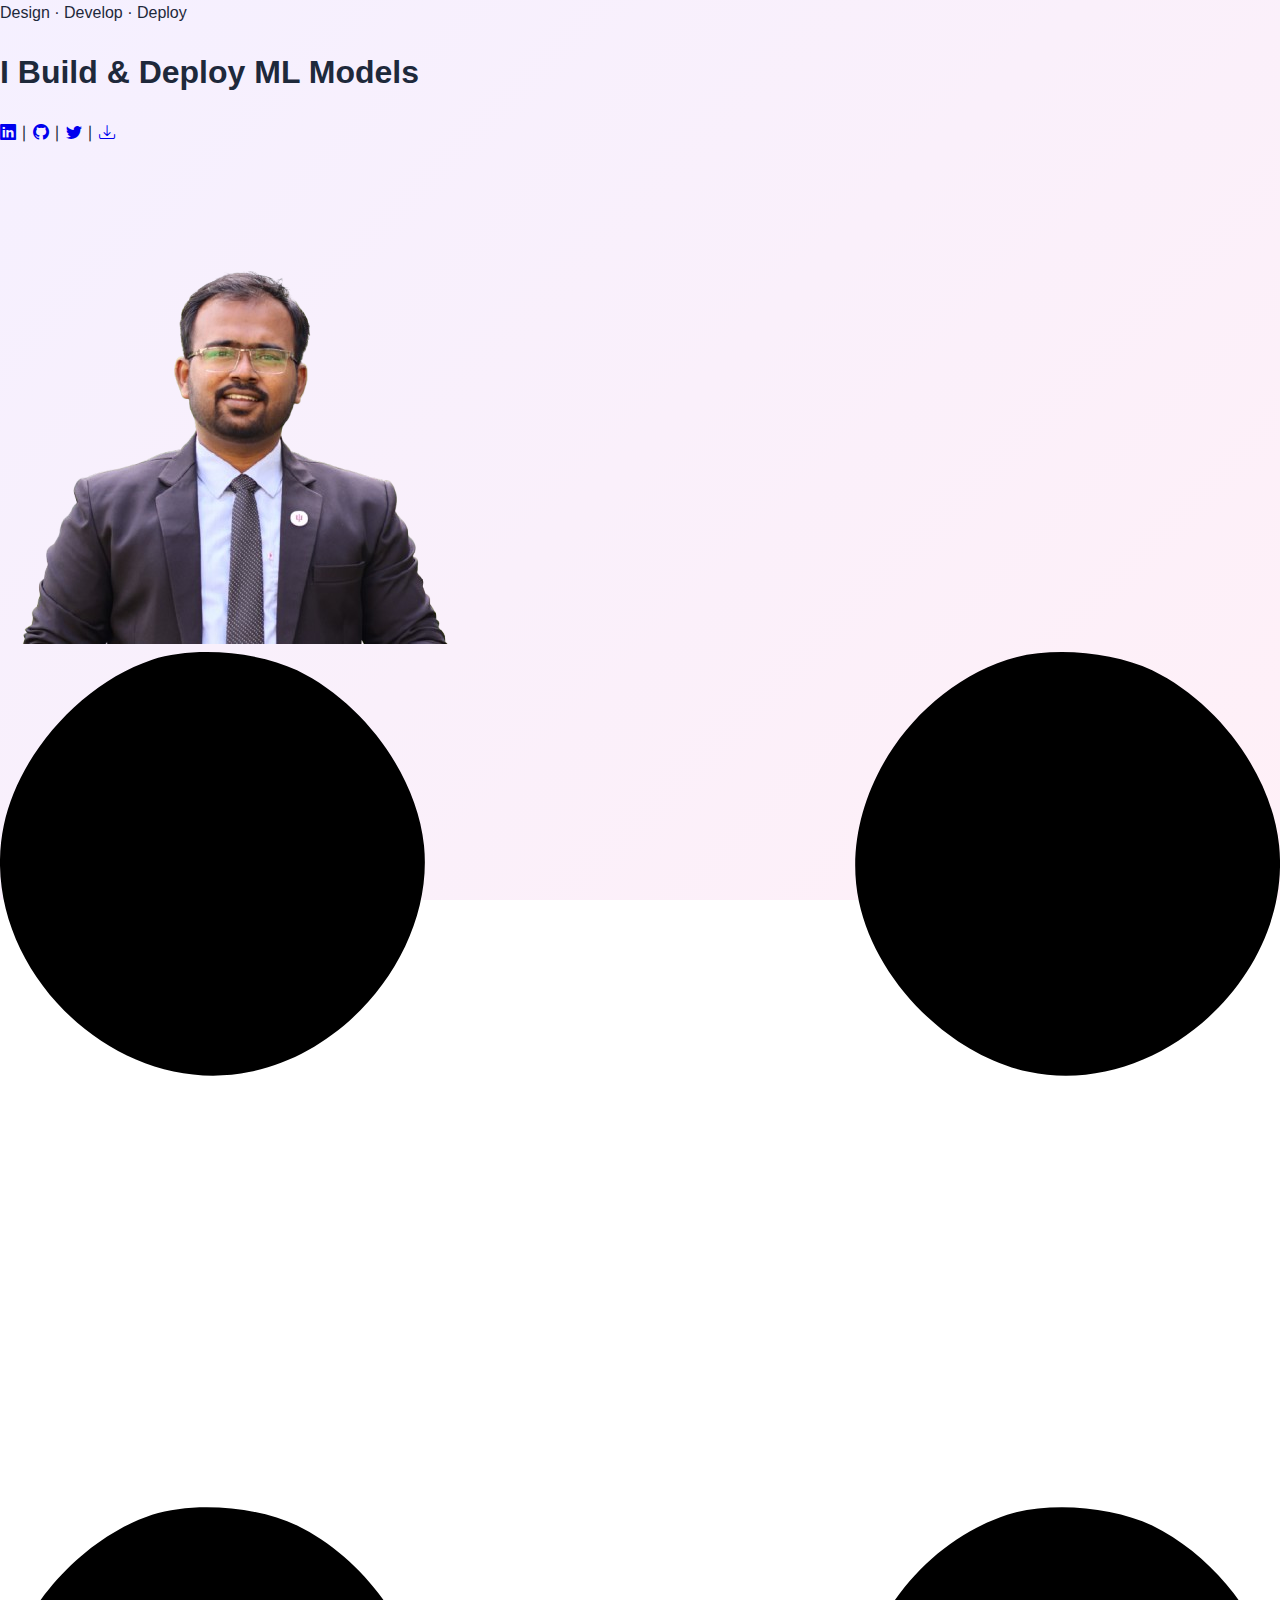
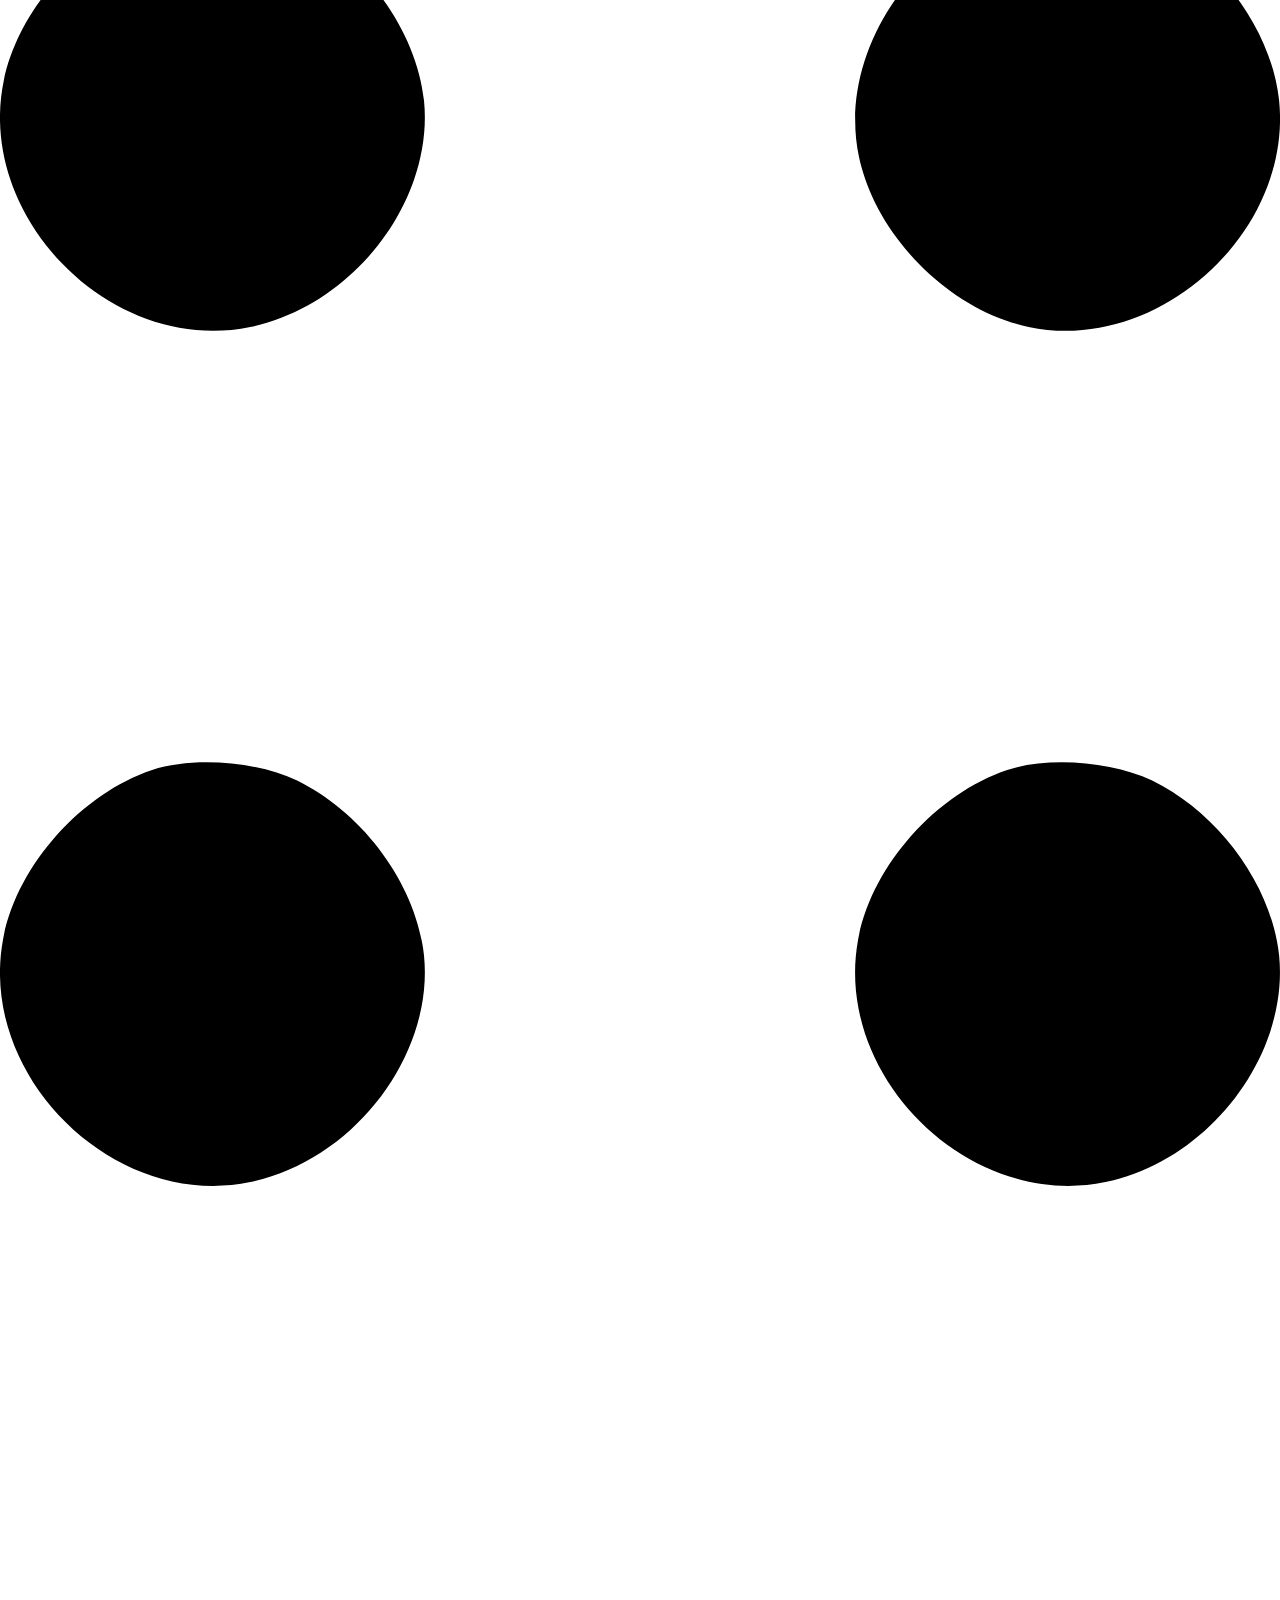
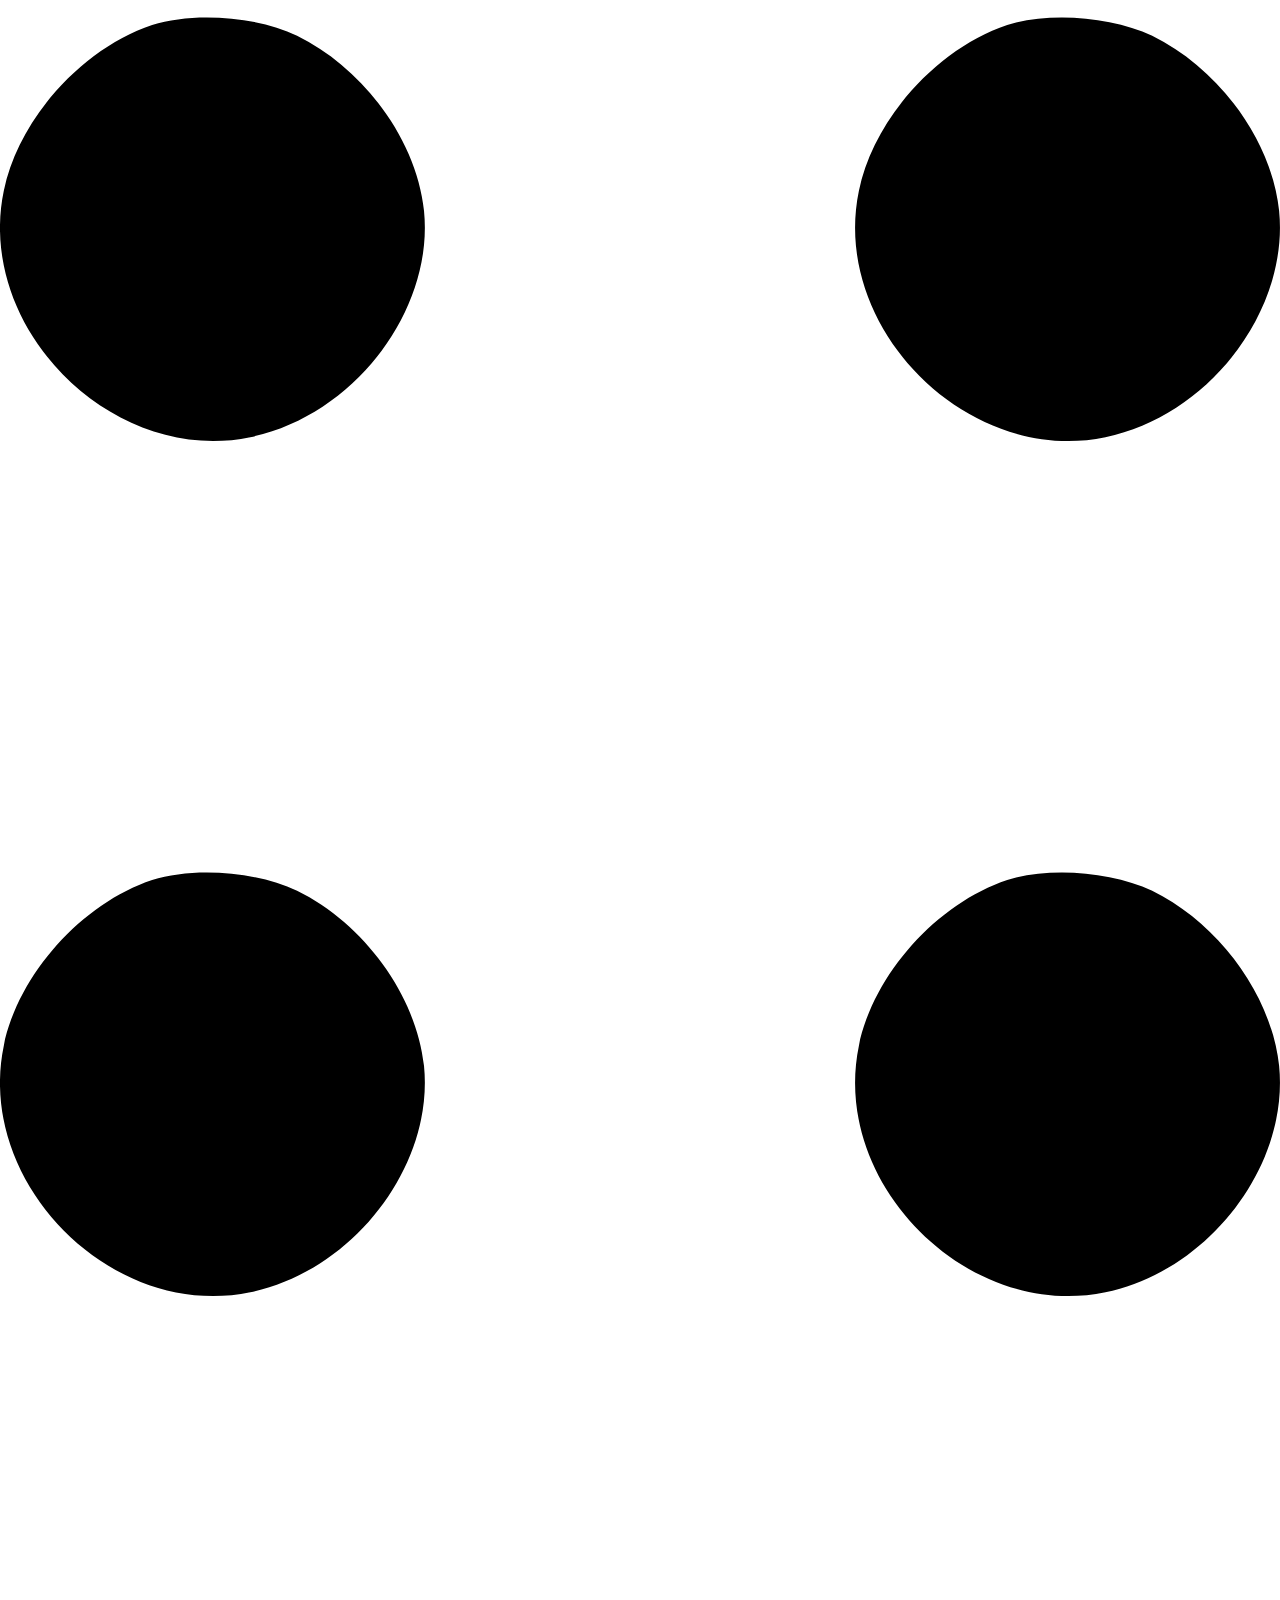
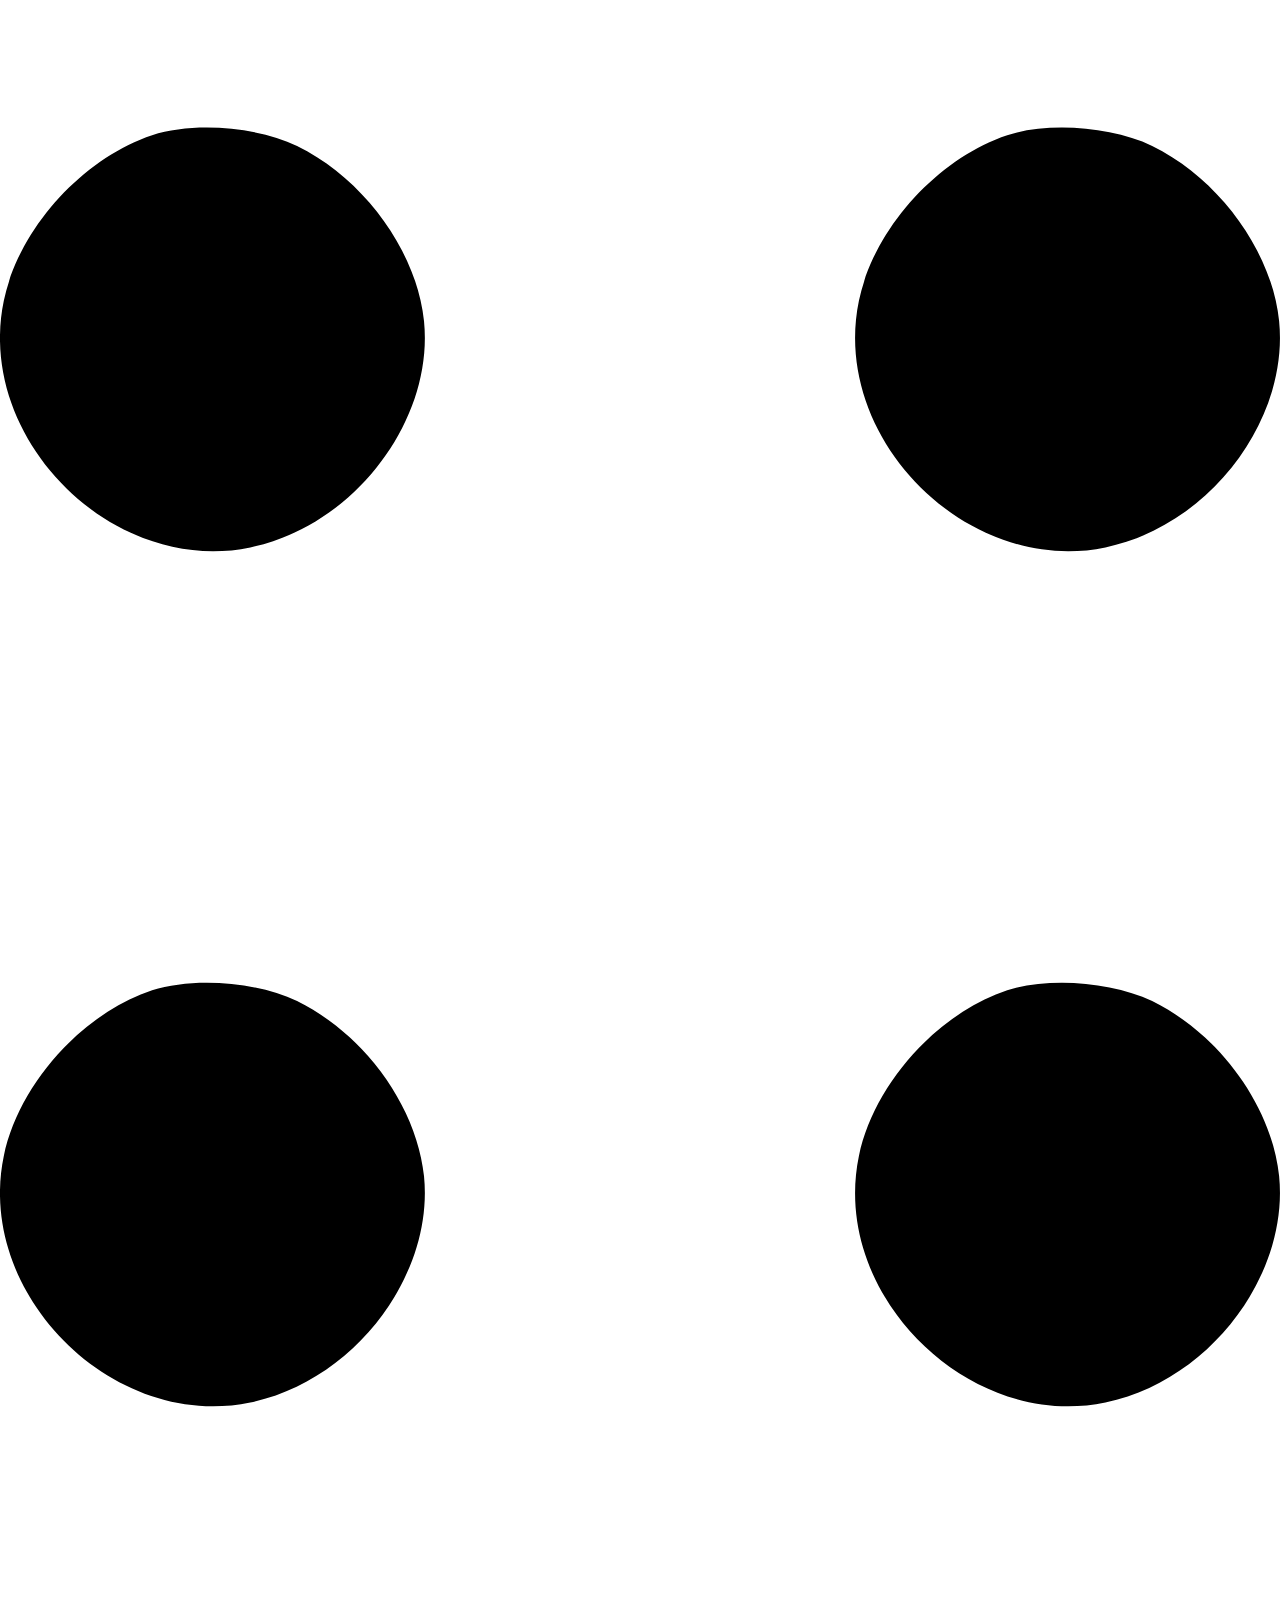
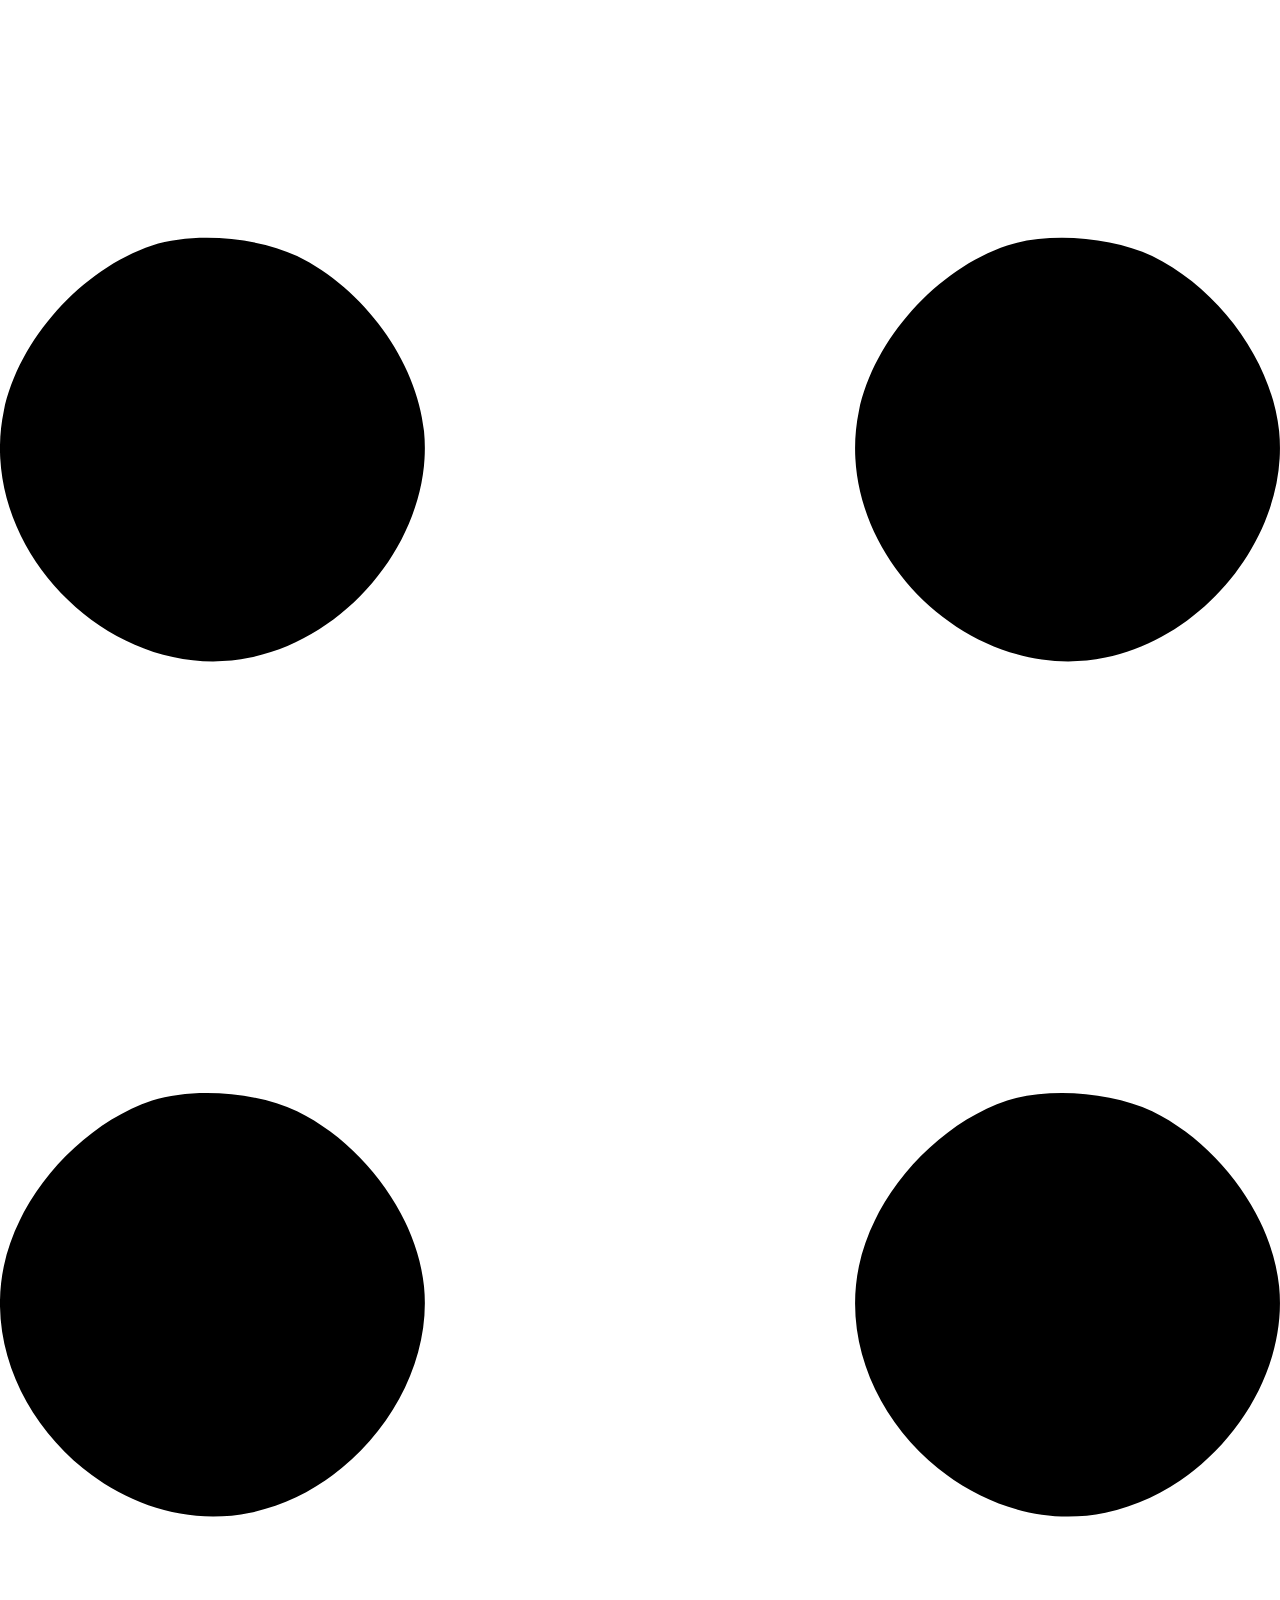
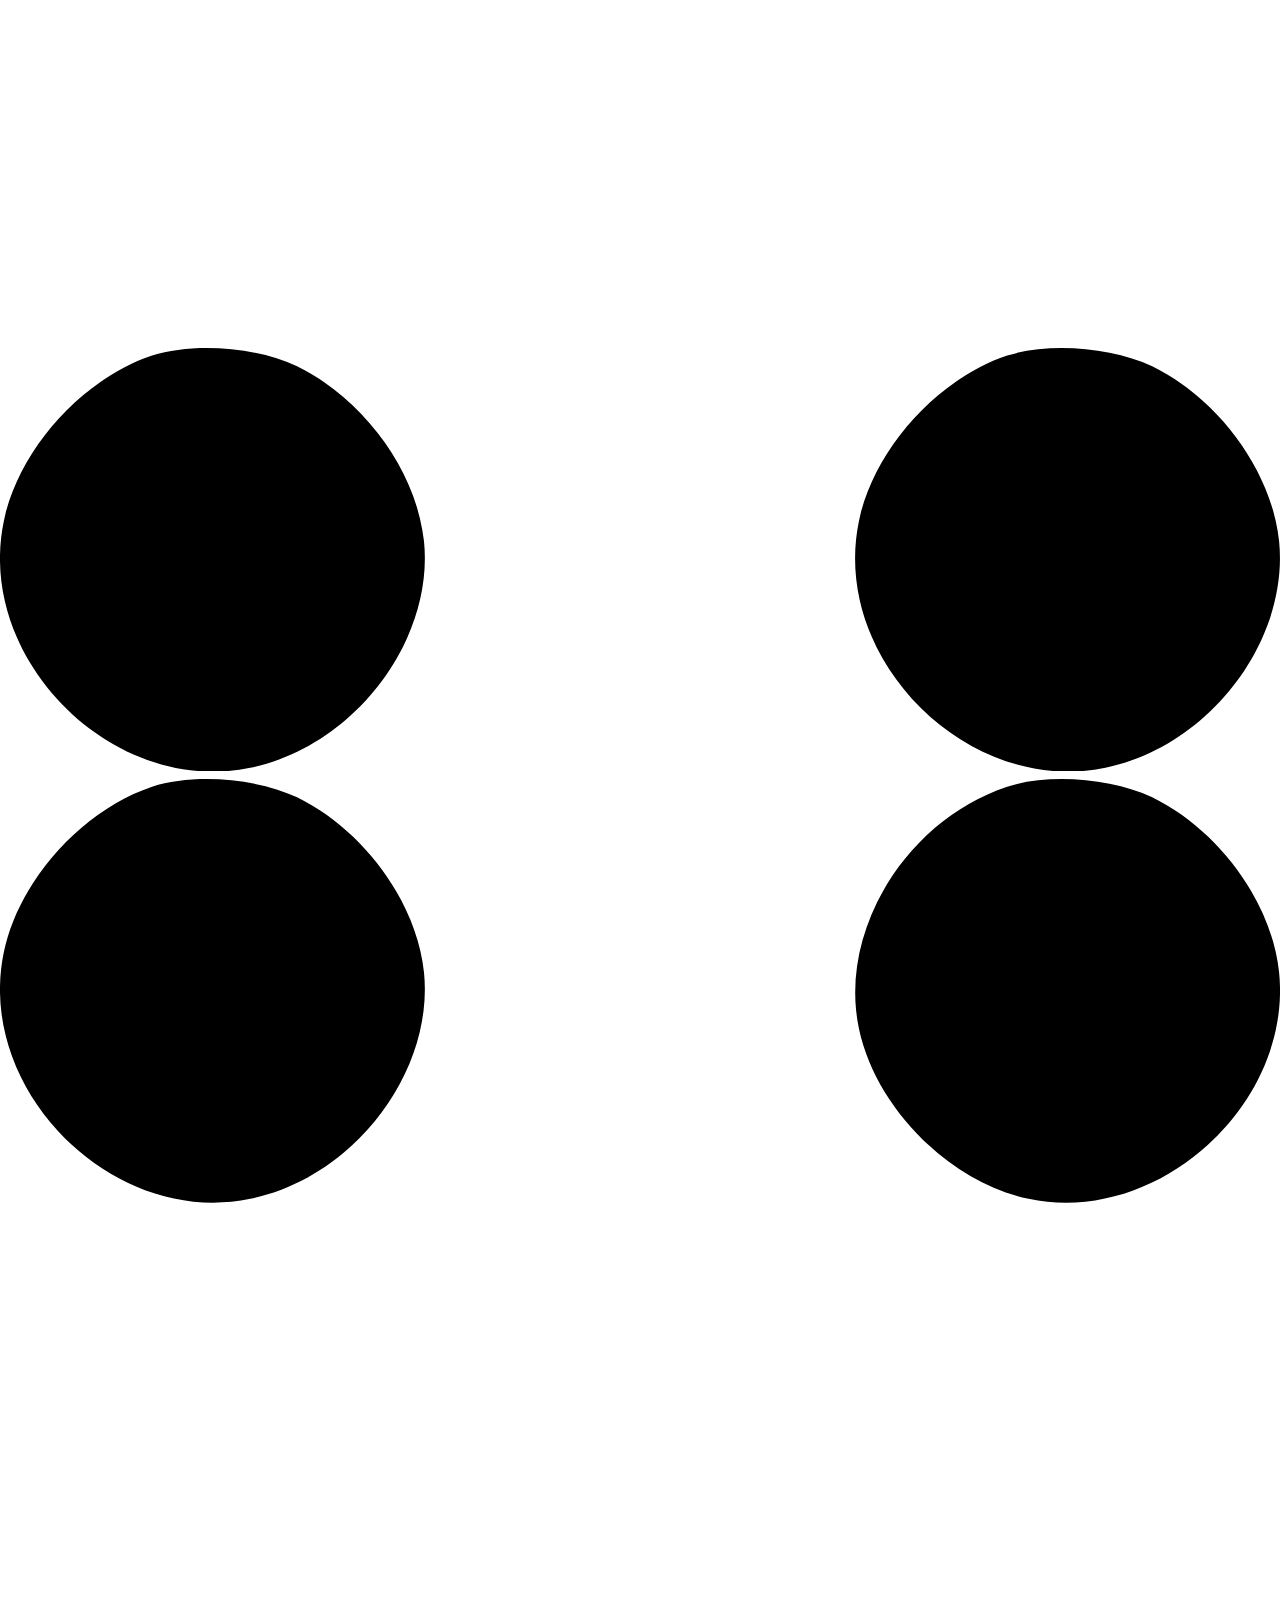
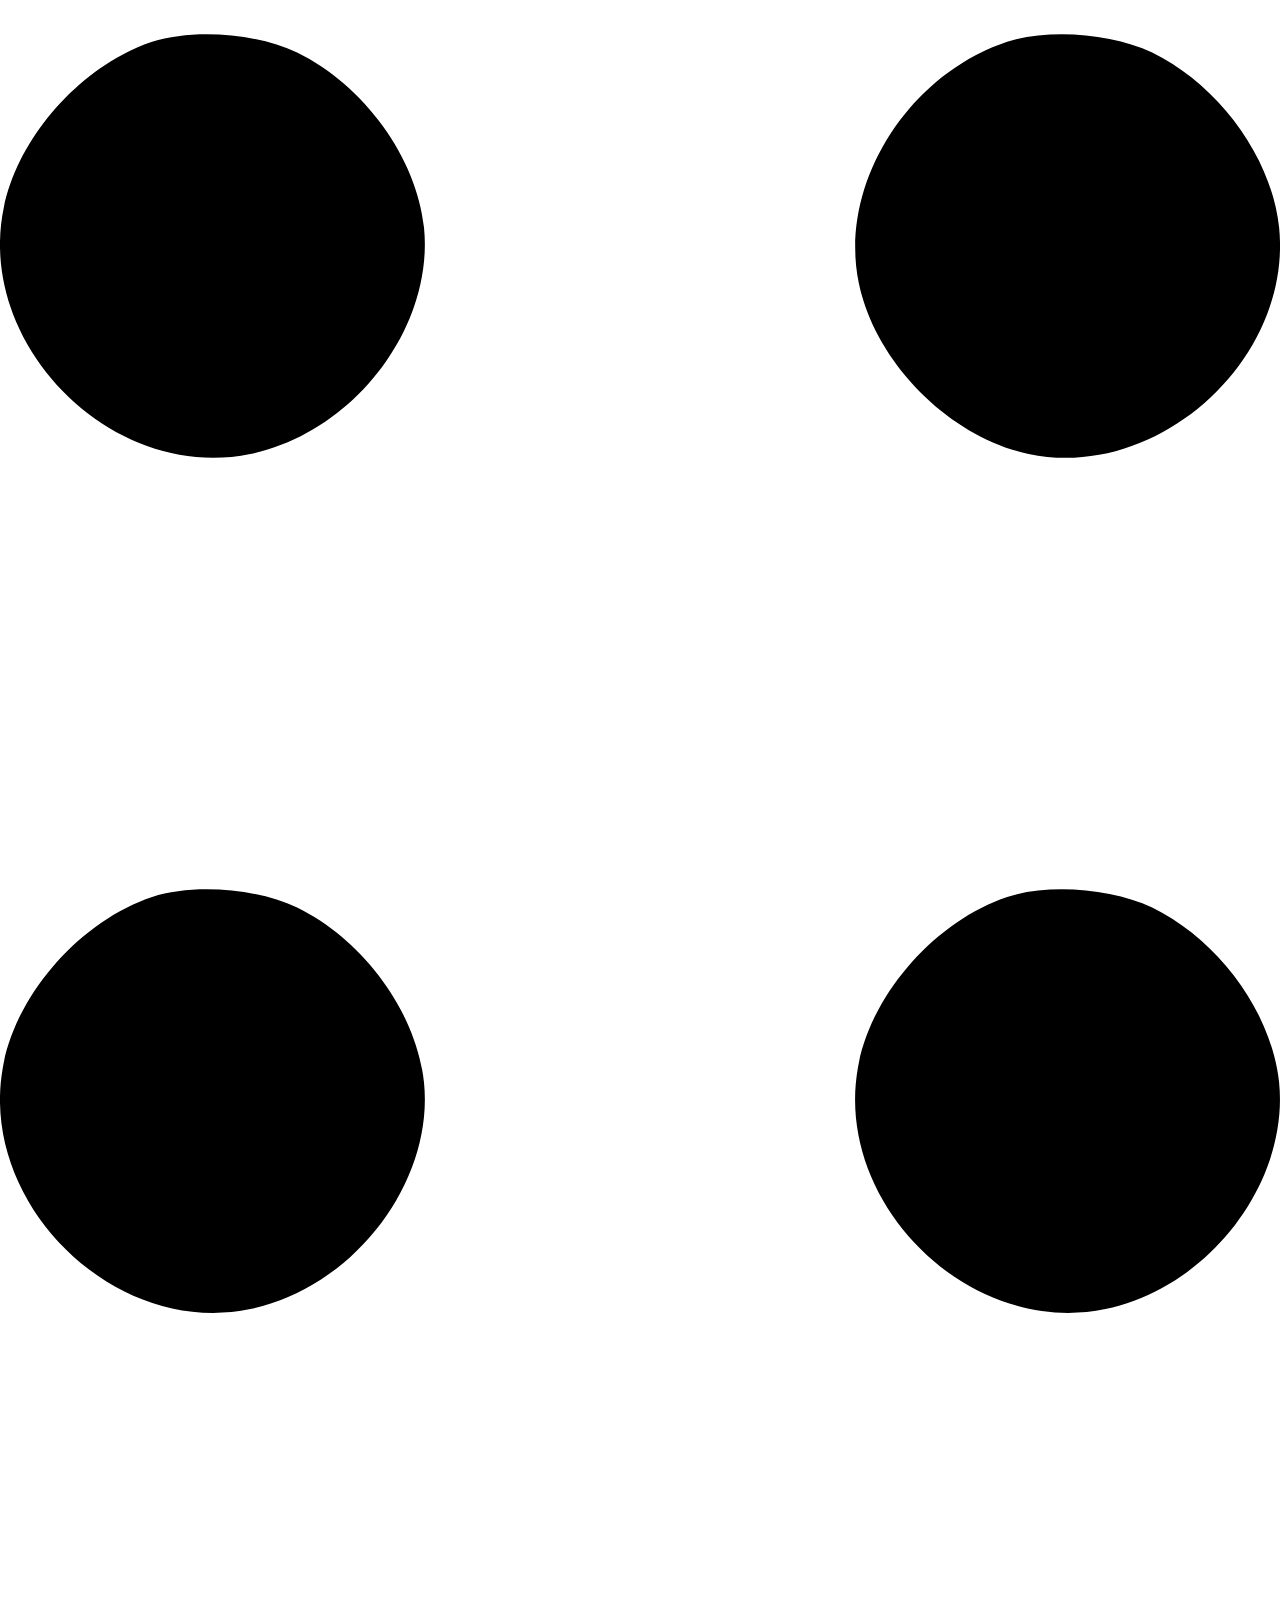
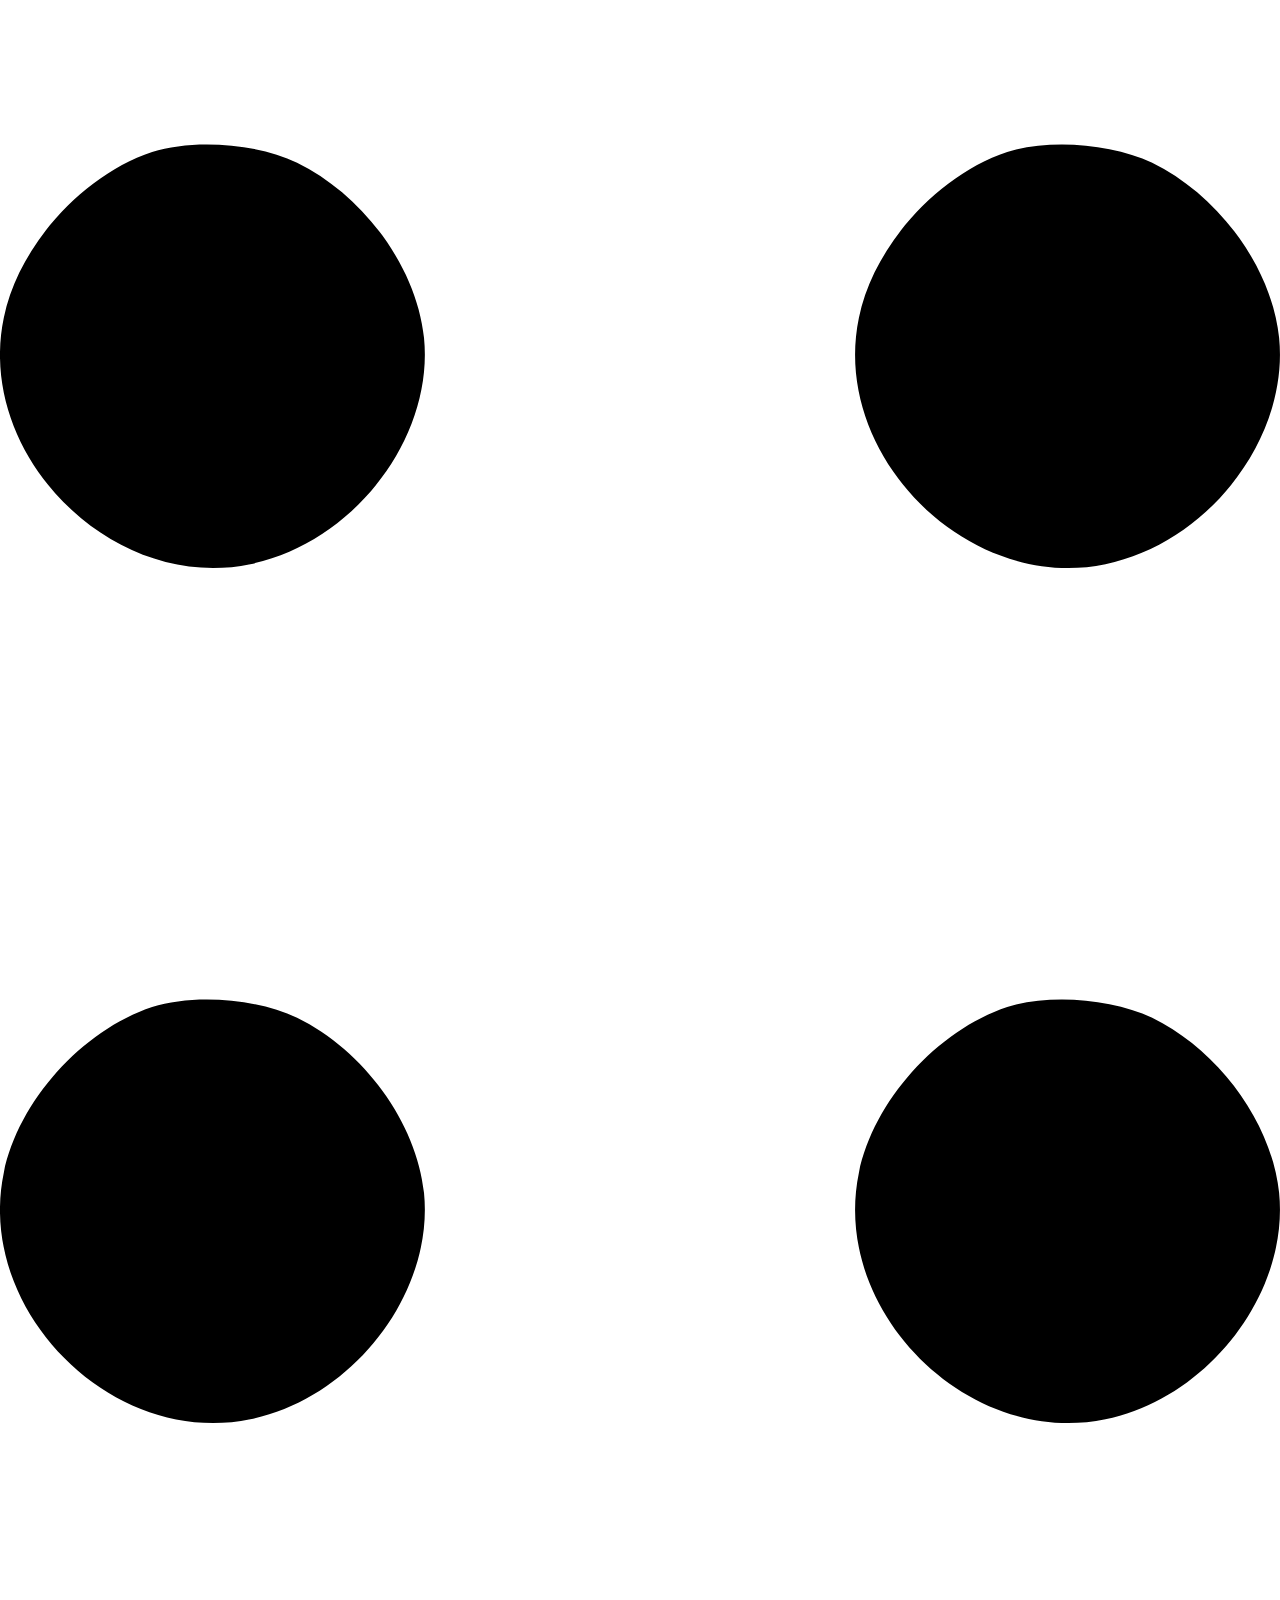
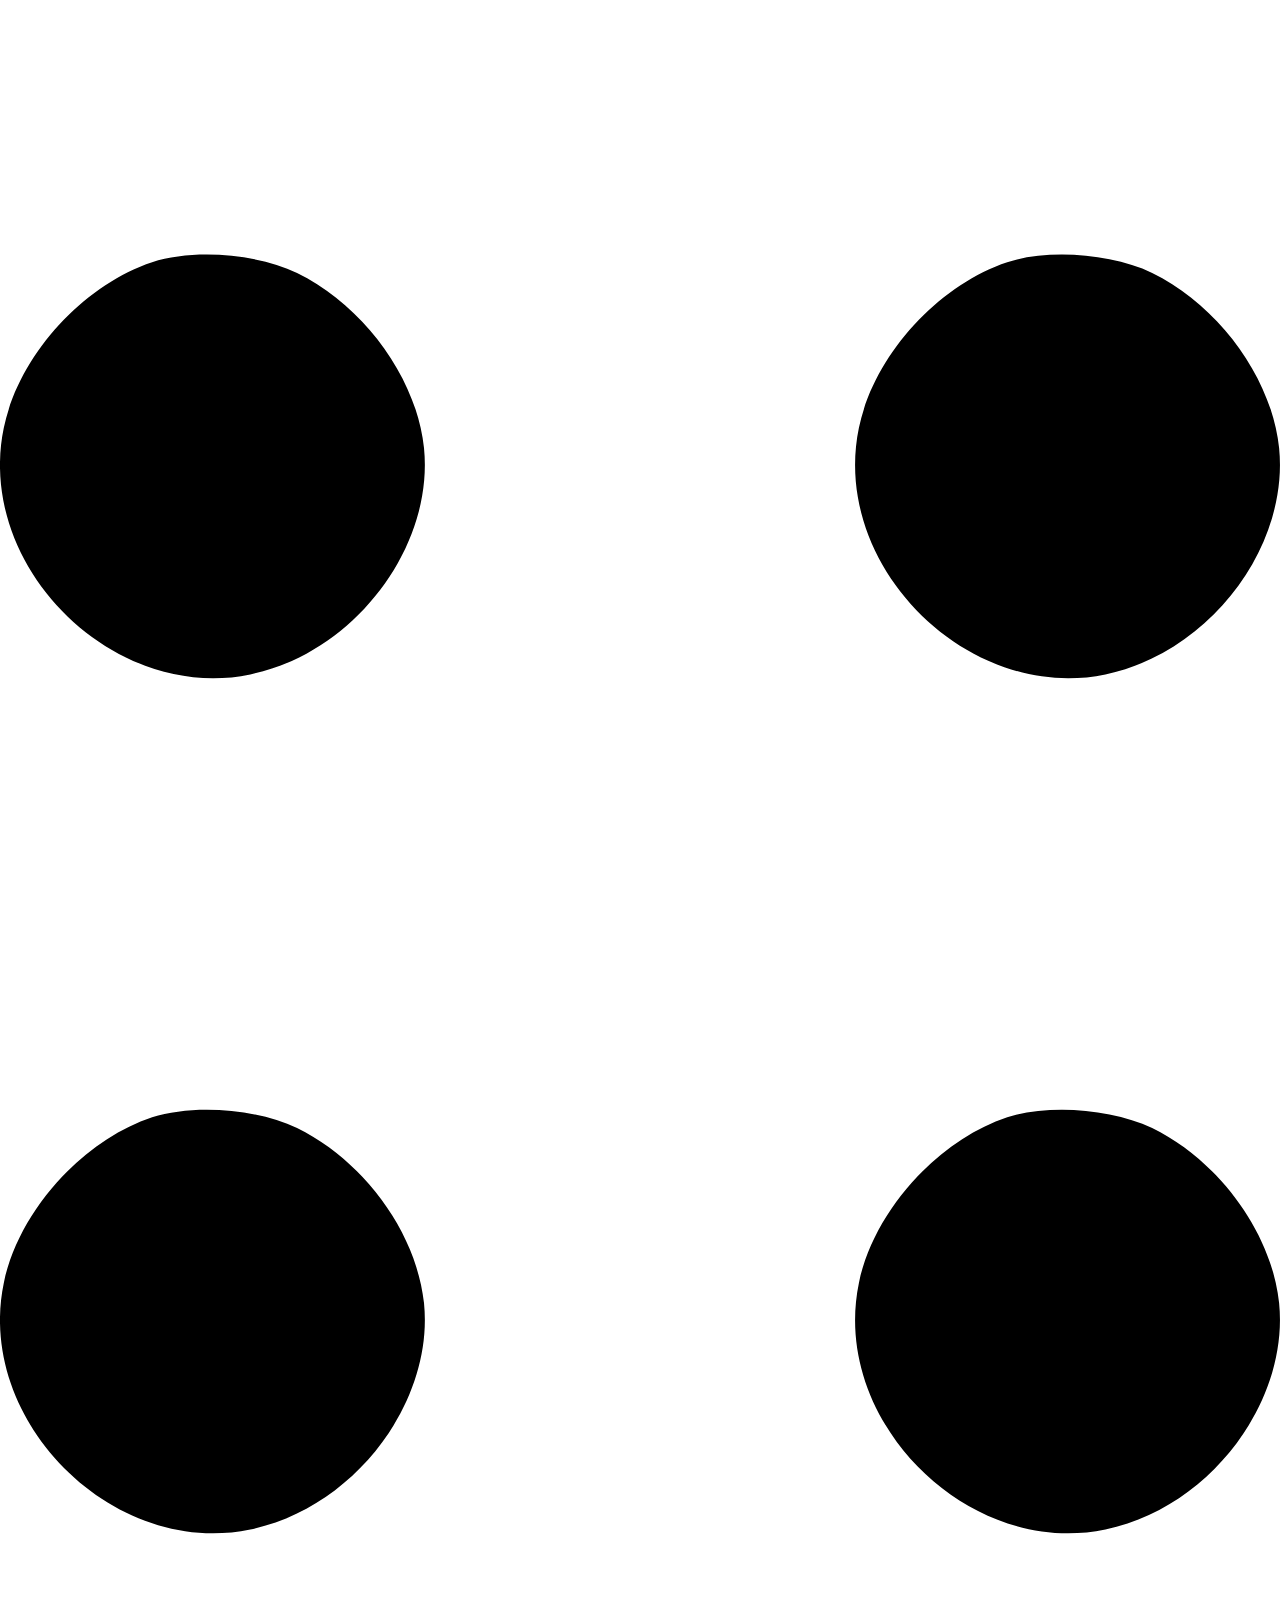
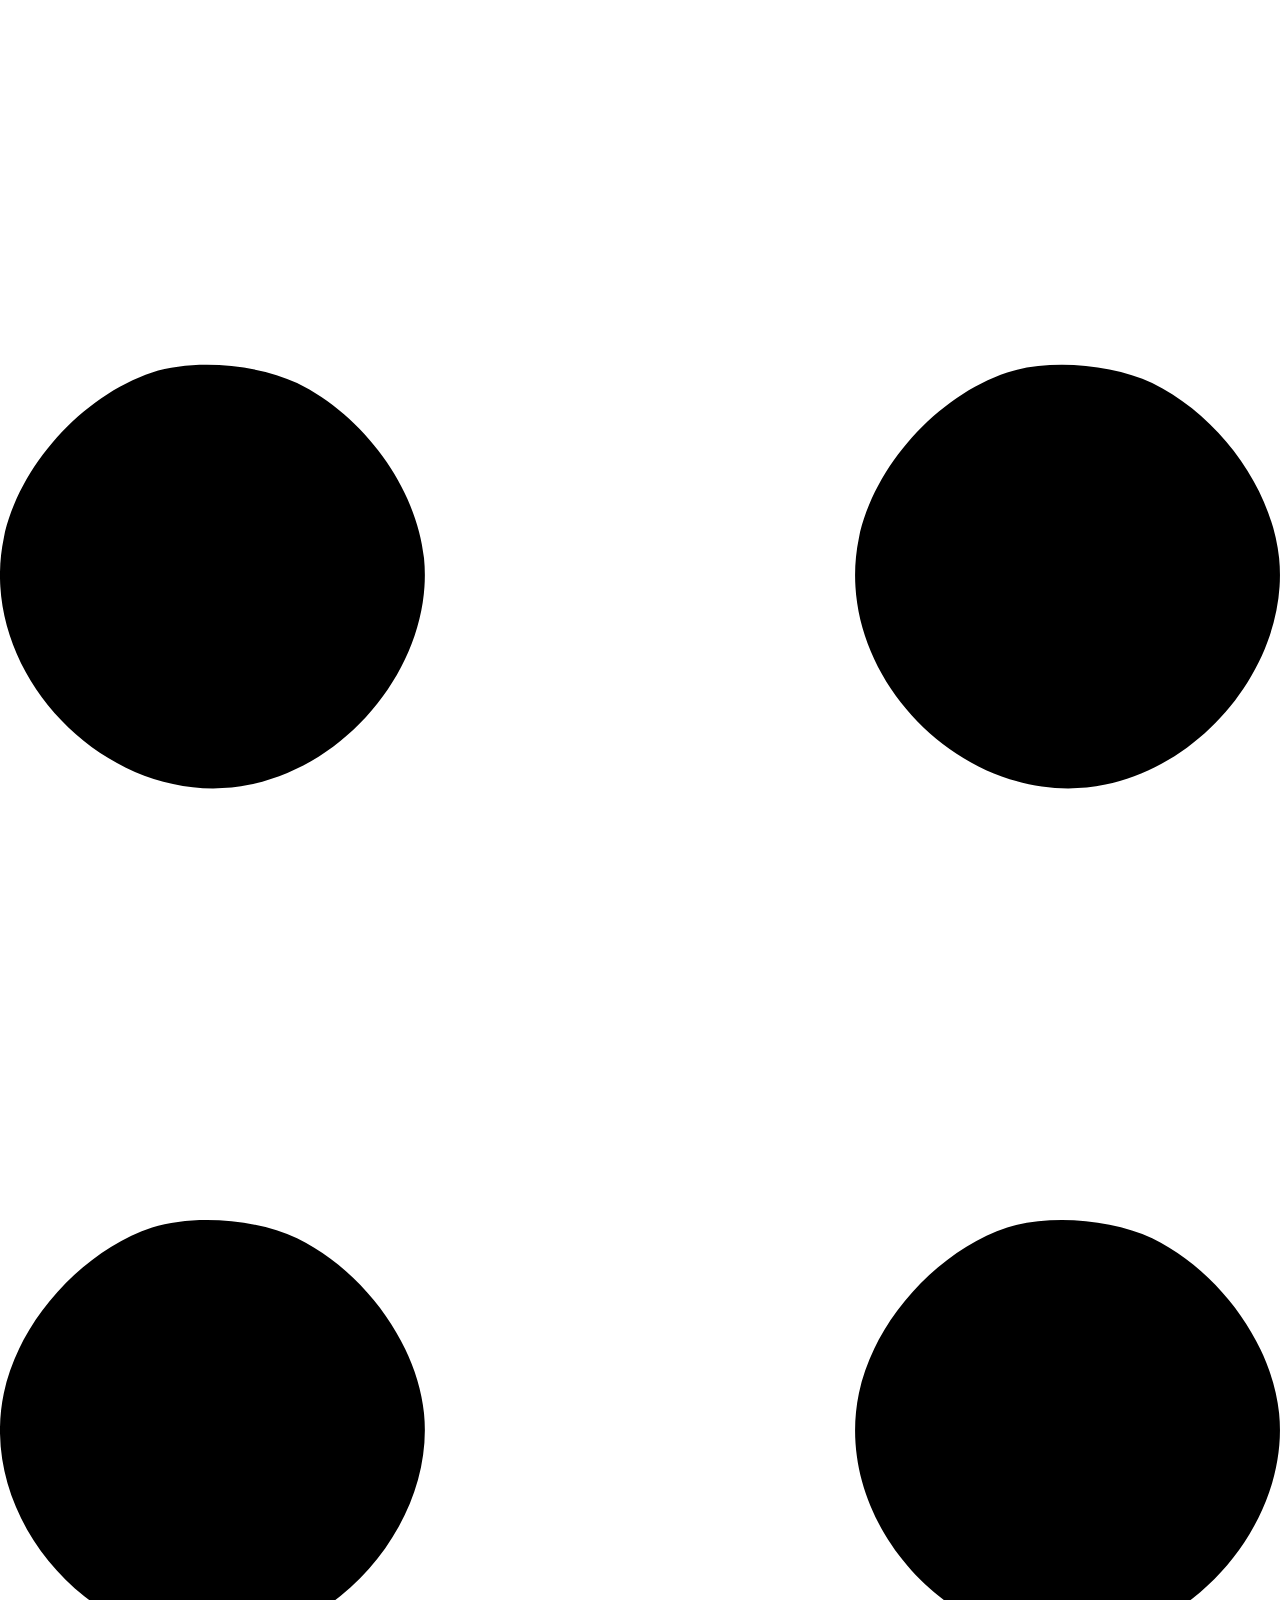
<file: index.html>
<!DOCTYPE html>
<html lang="en">
    <head>
        <meta charset="utf-8" />
        <meta name="viewport" content="width=device-width, initial-scale=1, shrink-to-fit=no" />
        <meta http-equiv="X-UA-Compatible" content="ie=edge">
        <meta name="description" content="I am Harshwardhan Raghunath Patil, a graduate student at Indiana University, Bloomington. I am a Vice-President and Director of Public Relations at Data Science Club IU. I am an AWS Certified Solution Architect Associate and a Google Certified Advanced Data Analytics Professional. Learn more about my qualifications and experience.">
        <meta name="keywords" content="Harshwardhan, Harshwardhan Patil, Harshwardhan Raghunath Patil, Data Scientist, Machine Learning Engineer, Data Analysis, Data Analyst, NLP engineer, Natural Language Processing Engineer, Software Developer, System Engineer, Graduate Student, Indiana University, Bloomington, Vice-President, Director of Public Relations, Data Science Club IU, AWS Certified Solution Architect Associate, Google Certified Advanced Data Analytics Professional">
        <meta property="og:title" content="Harshwardhan Raghunath Patil - Graduate Student | Indiana University, Bloomington">
        <meta property="og:description" content="I am Harshwardhan Raghunath Patil, a graduate student at Indiana University, Bloomington. I am a Vice-President and Director of Public Relations at Data Science Club IU. I am an AWS Certified Solution Architect Associate and a Google Certified Advanced Data Analytics Professional. Learn more about my qualifications and experience.">
        <meta property="og:image" content="https://harshwardhanpatil.com/assets/img/person.jpg">
        <meta property="og:url" content="https://harshwardhanpatil.com">
        <title>Harshwardhan Raghunath Patil - ML Engineer</title>
        <!-- Favicon-->
        <link rel="icon" type="image/x-icon" href="assets/favicon.ico" />
        <!-- Custom Google font-->
        <link rel="preconnect" href="https://fonts.googleapis.com" />
        <link rel="preconnect" href="https://fonts.gstatic.com" crossorigin />
        <link href="https://fonts.googleapis.com/css2?family=Plus+Jakarta+Sans:wght@100;200;300;400;500;600;700;800;900&amp;display=swap" rel="stylesheet" />
        <!-- Bootstrap icons-->
        <link href="https://cdn.jsdelivr.net/npm/bootstrap-icons@1.8.1/font/bootstrap-icons.css" rel="stylesheet" />
        <!-- Core theme CSS (includes Bootstrap)-->
        <link href="css/styles.css" rel="stylesheet" />
    </head>
    <body class="d-flex flex-column h-100">
        <main class="flex-shrink-0">
            <header class="py-3">
                <div class="container px-5 pb-3">
                    <div class="row gx-5 align-items-center">
                        <div class="col-xxl-5">
                            <!-- Header text content-->
                            <div class="text-center text-xxl-start">
                                <div class="badge bg-gradient-primary-to-secondary text-white mb-4"><div class="text-uppercase">Design &middot; Develop &middot; Deploy</div></div>
                                <!-- <div class="fs-3 fw-light text-muted">I am learning how to</div> -->
                                <h1 class="display-4 fw-bolder mb-5"><span class="text-gradient d-inline">I Build & Deploy ML Models</span></h1>
                                
                                <div class="d-flex fs-2 gap-4">
                                    <a class="text-gradient" href="https://www.linkedin.com/in/harshwardhanpatil/" target="_blank"><i class="bi bi-linkedin"></i></a> <span class="mx-1 text-gradient">&mid;</span>
                                    <a class="text-gradient" href="https://github.com/hrpatil273" target="_blank"><i class="bi bi-github"></i></a> <span class="mx-1 text-gradient">&mid;</span>
                                    <a class="text-gradient" href="https://x.com/hrpatil273" target="_blank"><i class="bi bi-twitter"></i></a> <span class="mx-1 text-gradient">&mid;</span>
                                    <a class="text-gradient" title="Download Resume" href="Harshwardhan Patil Resume.pdf" target="_blank"><i class="bi bi-download"></i></a>
                                </div>
                            </div>
                        </div>
                        <div class="col-xxl-7">
                            <!-- Header profile picture-->
                            <div class="d-flex justify-content-center mt-5 mt-xxl-0">
                                <div class="profile bg-gradient-primary-to-secondary">
                                    <!-- TIP: For best results, use a photo with a transparent background like the demo example below-->
                                    <!-- Watch a tutorial on how to do this on YouTube (link)-->
                                    <img class="profile-img" src="assets/headshot.png" alt="profile-image" />
                                    <div class="dots-1">
                                        <!-- SVG Dots-->
                                        <svg version="1.1" xmlns="http://www.w3.org/2000/svg" xmlns:xlink="http://www.w3.org/1999/xlink" x="0px" y="0px" viewBox="0 0 191.6 1215.4" style="enable-background: new 0 0 191.6 1215.4" xml:space="preserve">
                                            <g transform="translate(0.000000,1280.000000) scale(0.100000,-0.100000)">
                                                <path d="M227.7,12788.6c-105-35-200-141-222-248c-43-206,163-412,369-369c155,32,275,190,260,339c-11,105-90,213-190,262        C383.7,12801.6,289.7,12808.6,227.7,12788.6z"></path>
                                                <path d="M1507.7,12788.6c-151-50-253-216-222-362c25-119,136-230,254-255c194-41,395,142,375,339c-11,105-90,213-190,262        C1663.7,12801.6,1569.7,12808.6,1507.7,12788.6z"></path>
                                                <path d="M227.7,11508.6c-105-35-200-141-222-248c-43-206,163-412,369-369c155,32,275,190,260,339c-11,105-90,213-190,262        C383.7,11521.6,289.7,11528.6,227.7,11508.6z"></path>
                                                <path d="M1507.7,11508.6c-151-50-253-216-222-362c25-119,136-230,254-255c194-41,395,142,375,339c-11,105-90,213-190,262        C1663.7,11521.6,1569.7,11528.6,1507.7,11508.6z"></path>
                                                <path d="M227.7,10228.6c-105-35-200-141-222-248c-43-206,163-412,369-369c155,32,275,190,260,339c-11,105-90,213-190,262        C383.7,10241.6,289.7,10248.6,227.7,10228.6z"></path>
                                                <path d="M1507.7,10228.6c-105-35-200-141-222-248c-43-206,163-412,369-369c155,32,275,190,260,339c-11,105-90,213-190,262        C1663.7,10241.6,1569.7,10248.6,1507.7,10228.6z"></path>
                                                <path d="M227.7,8948.6c-105-35-200-141-222-248c-43-206,163-412,369-369c155,32,275,190,260,339c-11,105-90,213-190,262        C383.7,8961.6,289.7,8968.6,227.7,8948.6z"></path>
                                                <path d="M1507.7,8948.6c-105-35-200-141-222-248c-43-206,163-412,369-369c155,32,275,190,260,339c-11,105-90,213-190,262        C1663.7,8961.6,1569.7,8968.6,1507.7,8948.6z"></path>
                                                <path d="M227.7,7668.6c-105-35-200-141-222-248c-43-206,163-412,369-369c155,32,275,190,260,339c-11,105-90,213-190,262        C383.7,7681.6,289.7,7688.6,227.7,7668.6z"></path>
                                                <path d="M1507.7,7668.6c-105-35-200-141-222-248c-43-206,163-412,369-369c155,32,275,190,260,339c-11,105-90,213-190,262        C1663.7,7681.6,1569.7,7688.6,1507.7,7668.6z"></path>
                                                <path d="M227.7,6388.6c-105-35-200-141-222-248c-43-206,163-412,369-369c155,32,275,190,260,339c-11,105-90,213-190,262        C383.7,6401.6,289.7,6408.6,227.7,6388.6z"></path>
                                                <path d="M1507.7,6388.6c-105-35-200-141-222-248c-43-206,163-412,369-369c155,32,275,190,260,339c-11,105-90,213-190,262        C1663.7,6401.6,1569.7,6408.6,1507.7,6388.6z"></path>
                                                <path d="M227.7,5108.6c-105-35-200-141-222-248c-43-206,163-412,369-369c155,32,275,190,260,339c-11,105-90,213-190,262        C383.7,5121.6,289.7,5128.6,227.7,5108.6z"></path>
                                                <path d="M1507.7,5108.6c-105-35-200-141-222-248c-43-206,163-412,369-369c155,32,275,190,260,339c-11,105-90,213-190,262        C1663.7,5121.6,1569.7,5128.6,1507.7,5108.6z"></path>
                                                <path d="M227.7,3828.6c-105-35-200-141-222-248c-43-206,163-412,369-369c155,32,275,190,260,339c-11,105-90,213-190,262        C383.7,3841.6,289.7,3848.6,227.7,3828.6z"></path>
                                                <path d="M1507.7,3828.6c-105-35-200-141-222-248c-43-206,163-412,369-369c155,32,275,190,260,339c-11,105-90,213-190,262        C1663.7,3841.6,1569.7,3848.6,1507.7,3828.6z"></path>
                                                <path d="M227.7,2548.6c-105-35-200-141-222-248c-43-206,163-412,369-369c155,32,275,190,260,339c-11,105-90,213-190,262        C383.7,2561.6,289.7,2568.6,227.7,2548.6z"></path>
                                                <path d="M1507.7,2548.6c-105-35-200-141-222-248c-43-206,163-412,369-369c155,32,275,190,260,339c-11,105-90,213-190,262        C1663.7,2561.6,1569.7,2568.6,1507.7,2548.6z"></path>
                                                <path d="M227.7,1268.6c-105-35-200-141-222-248c-43-206,163-412,369-369c155,32,275,190,260,339c-11,105-90,213-190,262        C383.7,1281.6,289.7,1288.6,227.7,1268.6z"></path>
                                                <path d="M1507.7,1268.6c-105-35-200-141-222-248c-43-206,163-412,369-369c155,32,275,190,260,339c-11,105-90,213-190,262        C1663.7,1281.6,1569.7,1288.6,1507.7,1268.6z"></path>
                                            </g>
                                        </svg>
                                        <!-- END of SVG dots-->
                                    </div>
                                    <div class="dots-2">
                                        <!-- SVG Dots-->
                                        <svg version="1.1" xmlns="http://www.w3.org/2000/svg" xmlns:xlink="http://www.w3.org/1999/xlink" x="0px" y="0px" viewBox="0 0 191.6 1215.4" style="enable-background: new 0 0 191.6 1215.4" xml:space="preserve">
                                            <g transform="translate(0.000000,1280.000000) scale(0.100000,-0.100000)">
                                                <path d="M227.7,12788.6c-105-35-200-141-222-248c-43-206,163-412,369-369c155,32,275,190,260,339c-11,105-90,213-190,262        C383.7,12801.6,289.7,12808.6,227.7,12788.6z"></path>
                                                <path d="M1507.7,12788.6c-151-50-253-216-222-362c25-119,136-230,254-255c194-41,395,142,375,339c-11,105-90,213-190,262        C1663.7,12801.6,1569.7,12808.6,1507.7,12788.6z"></path>
                                                <path d="M227.7,11508.6c-105-35-200-141-222-248c-43-206,163-412,369-369c155,32,275,190,260,339c-11,105-90,213-190,262        C383.7,11521.6,289.7,11528.6,227.7,11508.6z"></path>
                                                <path d="M1507.7,11508.6c-151-50-253-216-222-362c25-119,136-230,254-255c194-41,395,142,375,339c-11,105-90,213-190,262        C1663.7,11521.6,1569.7,11528.6,1507.7,11508.6z"></path>
                                                <path d="M227.7,10228.6c-105-35-200-141-222-248c-43-206,163-412,369-369c155,32,275,190,260,339c-11,105-90,213-190,262        C383.7,10241.6,289.7,10248.6,227.7,10228.6z"></path>
                                                <path d="M1507.7,10228.6c-105-35-200-141-222-248c-43-206,163-412,369-369c155,32,275,190,260,339c-11,105-90,213-190,262        C1663.7,10241.6,1569.7,10248.6,1507.7,10228.6z"></path>
                                                <path d="M227.7,8948.6c-105-35-200-141-222-248c-43-206,163-412,369-369c155,32,275,190,260,339c-11,105-90,213-190,262        C383.7,8961.6,289.7,8968.6,227.7,8948.6z"></path>
                                                <path d="M1507.7,8948.6c-105-35-200-141-222-248c-43-206,163-412,369-369c155,32,275,190,260,339c-11,105-90,213-190,262        C1663.7,8961.6,1569.7,8968.6,1507.7,8948.6z"></path>
                                                <path d="M227.7,7668.6c-105-35-200-141-222-248c-43-206,163-412,369-369c155,32,275,190,260,339c-11,105-90,213-190,262        C383.7,7681.6,289.7,7688.6,227.7,7668.6z"></path>
                                                <path d="M1507.7,7668.6c-105-35-200-141-222-248c-43-206,163-412,369-369c155,32,275,190,260,339c-11,105-90,213-190,262        C1663.7,7681.6,1569.7,7688.6,1507.7,7668.6z"></path>
                                                <path d="M227.7,6388.6c-105-35-200-141-222-248c-43-206,163-412,369-369c155,32,275,190,260,339c-11,105-90,213-190,262        C383.7,6401.6,289.7,6408.6,227.7,6388.6z"></path>
                                                <path d="M1507.7,6388.6c-105-35-200-141-222-248c-43-206,163-412,369-369c155,32,275,190,260,339c-11,105-90,213-190,262        C1663.7,6401.6,1569.7,6408.6,1507.7,6388.6z"></path>
                                                <path d="M227.7,5108.6c-105-35-200-141-222-248c-43-206,163-412,369-369c155,32,275,190,260,339c-11,105-90,213-190,262        C383.7,5121.6,289.7,5128.6,227.7,5108.6z"></path>
                                                <path d="M1507.7,5108.6c-105-35-200-141-222-248c-43-206,163-412,369-369c155,32,275,190,260,339c-11,105-90,213-190,262        C1663.7,5121.6,1569.7,5128.6,1507.7,5108.6z"></path>
                                                <path d="M227.7,3828.6c-105-35-200-141-222-248c-43-206,163-412,369-369c155,32,275,190,260,339c-11,105-90,213-190,262        C383.7,3841.6,289.7,3848.6,227.7,3828.6z"></path>
                                                <path d="M1507.7,3828.6c-105-35-200-141-222-248c-43-206,163-412,369-369c155,32,275,190,260,339c-11,105-90,213-190,262        C1663.7,3841.6,1569.7,3848.6,1507.7,3828.6z"></path>
                                                <path d="M227.7,2548.6c-105-35-200-141-222-248c-43-206,163-412,369-369c155,32,275,190,260,339c-11,105-90,213-190,262        C383.7,2561.6,289.7,2568.6,227.7,2548.6z"></path>
                                                <path d="M1507.7,2548.6c-105-35-200-141-222-248c-43-206,163-412,369-369c155,32,275,190,260,339c-11,105-90,213-190,262        C1663.7,2561.6,1569.7,2568.6,1507.7,2548.6z"></path>
                                                <path d="M227.7,1268.6c-105-35-200-141-222-248c-43-206,163-412,369-369c155,32,275,190,260,339c-11,105-90,213-190,262        C383.7,1281.6,289.7,1288.6,227.7,1268.6z"></path>
                                                <path d="M1507.7,1268.6c-105-35-200-141-222-248c-43-206,163-412,369-369c155,32,275,190,260,339c-11,105-90,213-190,262        C1663.7,1281.6,1569.7,1288.6,1507.7,1268.6z"></path>
                                            </g>
                                        </svg>
                                        <!-- END of SVG dots-->
                                    </div>
                                    <div class="dots-3">
                                        <!-- SVG Dots-->
                                        <svg version="1.1" xmlns="http://www.w3.org/2000/svg" xmlns:xlink="http://www.w3.org/1999/xlink" x="0px" y="0px" viewBox="0 0 191.6 1215.4" style="enable-background: new 0 0 191.6 1215.4" xml:space="preserve">
                                            <g transform="translate(0.000000,1280.000000) scale(0.100000,-0.100000)">
                                                <path d="M227.7,12788.6c-105-35-200-141-222-248c-43-206,163-412,369-369c155,32,275,190,260,339c-11,105-90,213-190,262        C383.7,12801.6,289.7,12808.6,227.7,12788.6z"></path>
                                                <path d="M1507.7,12788.6c-151-50-253-216-222-362c25-119,136-230,254-255c194-41,395,142,375,339c-11,105-90,213-190,262        C1663.7,12801.6,1569.7,12808.6,1507.7,12788.6z"></path>
                                                <path d="M227.7,11508.6c-105-35-200-141-222-248c-43-206,163-412,369-369c155,32,275,190,260,339c-11,105-90,213-190,262        C383.7,11521.6,289.7,11528.6,227.7,11508.6z"></path>
                                                <path d="M1507.7,11508.6c-151-50-253-216-222-362c25-119,136-230,254-255c194-41,395,142,375,339c-11,105-90,213-190,262        C1663.7,11521.6,1569.7,11528.6,1507.7,11508.6z"></path>
                                                <path d="M227.7,10228.6c-105-35-200-141-222-248c-43-206,163-412,369-369c155,32,275,190,260,339c-11,105-90,213-190,262        C383.7,10241.6,289.7,10248.6,227.7,10228.6z"></path>
                                                <path d="M1507.7,10228.6c-105-35-200-141-222-248c-43-206,163-412,369-369c155,32,275,190,260,339c-11,105-90,213-190,262        C1663.7,10241.6,1569.7,10248.6,1507.7,10228.6z"></path>
                                                <path d="M227.7,8948.6c-105-35-200-141-222-248c-43-206,163-412,369-369c155,32,275,190,260,339c-11,105-90,213-190,262        C383.7,8961.6,289.7,8968.6,227.7,8948.6z"></path>
                                                <path d="M1507.7,8948.6c-105-35-200-141-222-248c-43-206,163-412,369-369c155,32,275,190,260,339c-11,105-90,213-190,262        C1663.7,8961.6,1569.7,8968.6,1507.7,8948.6z"></path>
                                                <path d="M227.7,7668.6c-105-35-200-141-222-248c-43-206,163-412,369-369c155,32,275,190,260,339c-11,105-90,213-190,262        C383.7,7681.6,289.7,7688.6,227.7,7668.6z"></path>
                                                <path d="M1507.7,7668.6c-105-35-200-141-222-248c-43-206,163-412,369-369c155,32,275,190,260,339c-11,105-90,213-190,262        C1663.7,7681.6,1569.7,7688.6,1507.7,7668.6z"></path>
                                                <path d="M227.7,6388.6c-105-35-200-141-222-248c-43-206,163-412,369-369c155,32,275,190,260,339c-11,105-90,213-190,262        C383.7,6401.6,289.7,6408.6,227.7,6388.6z"></path>
                                                <path d="M1507.7,6388.6c-105-35-200-141-222-248c-43-206,163-412,369-369c155,32,275,190,260,339c-11,105-90,213-190,262        C1663.7,6401.6,1569.7,6408.6,1507.7,6388.6z"></path>
                                                <path d="M227.7,5108.6c-105-35-200-141-222-248c-43-206,163-412,369-369c155,32,275,190,260,339c-11,105-90,213-190,262        C383.7,5121.6,289.7,5128.6,227.7,5108.6z"></path>
                                                <path d="M1507.7,5108.6c-105-35-200-141-222-248c-43-206,163-412,369-369c155,32,275,190,260,339c-11,105-90,213-190,262        C1663.7,5121.6,1569.7,5128.6,1507.7,5108.6z"></path>
                                                <path d="M227.7,3828.6c-105-35-200-141-222-248c-43-206,163-412,369-369c155,32,275,190,260,339c-11,105-90,213-190,262        C383.7,3841.6,289.7,3848.6,227.7,3828.6z"></path>
                                                <path d="M1507.7,3828.6c-105-35-200-141-222-248c-43-206,163-412,369-369c155,32,275,190,260,339c-11,105-90,213-190,262        C1663.7,3841.6,1569.7,3848.6,1507.7,3828.6z"></path>
                                                <path d="M227.7,2548.6c-105-35-200-141-222-248c-43-206,163-412,369-369c155,32,275,190,260,339c-11,105-90,213-190,262        C383.7,2561.6,289.7,2568.6,227.7,2548.6z"></path>
                                                <path d="M1507.7,2548.6c-105-35-200-141-222-248c-43-206,163-412,369-369c155,32,275,190,260,339c-11,105-90,213-190,262        C1663.7,2561.6,1569.7,2568.6,1507.7,2548.6z"></path>
                                                <path d="M227.7,1268.6c-105-35-200-141-222-248c-43-206,163-412,369-369c155,32,275,190,260,339c-11,105-90,213-190,262        C383.7,1281.6,289.7,1288.6,227.7,1268.6z"></path>
                                                <path d="M1507.7,1268.6c-105-35-200-141-222-248c-43-206,163-412,369-369c155,32,275,190,260,339c-11,105-90,213-190,262        C1663.7,1281.6,1569.7,1288.6,1507.7,1268.6z"></path>
                                            </g>
                                        </svg>
                                        <!-- END of SVG dots-->
                                    </div>
                                    <div class="dots-4">
                                        <!-- SVG Dots-->
                                        <svg version="1.1" xmlns="http://www.w3.org/2000/svg" xmlns:xlink="http://www.w3.org/1999/xlink" x="0px" y="0px" viewBox="0 0 191.6 1215.4" style="enable-background: new 0 0 191.6 1215.4" xml:space="preserve">
                                            <g transform="translate(0.000000,1280.000000) scale(0.100000,-0.100000)">
                                                <path d="M227.7,12788.6c-105-35-200-141-222-248c-43-206,163-412,369-369c155,32,275,190,260,339c-11,105-90,213-190,262        C383.7,12801.6,289.7,12808.6,227.7,12788.6z"></path>
                                                <path d="M1507.7,12788.6c-151-50-253-216-222-362c25-119,136-230,254-255c194-41,395,142,375,339c-11,105-90,213-190,262        C1663.7,12801.6,1569.7,12808.6,1507.7,12788.6z"></path>
                                                <path d="M227.7,11508.6c-105-35-200-141-222-248c-43-206,163-412,369-369c155,32,275,190,260,339c-11,105-90,213-190,262        C383.7,11521.6,289.7,11528.6,227.7,11508.6z"></path>
                                                <path d="M1507.7,11508.6c-151-50-253-216-222-362c25-119,136-230,254-255c194-41,395,142,375,339c-11,105-90,213-190,262        C1663.7,11521.6,1569.7,11528.6,1507.7,11508.6z"></path>
                                                <path d="M227.7,10228.6c-105-35-200-141-222-248c-43-206,163-412,369-369c155,32,275,190,260,339c-11,105-90,213-190,262        C383.7,10241.6,289.7,10248.6,227.7,10228.6z"></path>
                                                <path d="M1507.7,10228.6c-105-35-200-141-222-248c-43-206,163-412,369-369c155,32,275,190,260,339c-11,105-90,213-190,262        C1663.7,10241.6,1569.7,10248.6,1507.7,10228.6z"></path>
                                                <path d="M227.7,8948.6c-105-35-200-141-222-248c-43-206,163-412,369-369c155,32,275,190,260,339c-11,105-90,213-190,262        C383.7,8961.6,289.7,8968.6,227.7,8948.6z"></path>
                                                <path d="M1507.7,8948.6c-105-35-200-141-222-248c-43-206,163-412,369-369c155,32,275,190,260,339c-11,105-90,213-190,262        C1663.7,8961.6,1569.7,8968.6,1507.7,8948.6z"></path>
                                                <path d="M227.7,7668.6c-105-35-200-141-222-248c-43-206,163-412,369-369c155,32,275,190,260,339c-11,105-90,213-190,262        C383.7,7681.6,289.7,7688.6,227.7,7668.6z"></path>
                                                <path d="M1507.7,7668.6c-105-35-200-141-222-248c-43-206,163-412,369-369c155,32,275,190,260,339c-11,105-90,213-190,262        C1663.7,7681.6,1569.7,7688.6,1507.7,7668.6z"></path>
                                                <path d="M227.7,6388.6c-105-35-200-141-222-248c-43-206,163-412,369-369c155,32,275,190,260,339c-11,105-90,213-190,262        C383.7,6401.6,289.7,6408.6,227.7,6388.6z"></path>
                                                <path d="M1507.7,6388.6c-105-35-200-141-222-248c-43-206,163-412,369-369c155,32,275,190,260,339c-11,105-90,213-190,262        C1663.7,6401.6,1569.7,6408.6,1507.7,6388.6z"></path>
                                                <path d="M227.7,5108.6c-105-35-200-141-222-248c-43-206,163-412,369-369c155,32,275,190,260,339c-11,105-90,213-190,262        C383.7,5121.6,289.7,5128.6,227.7,5108.6z"></path>
                                                <path d="M1507.7,5108.6c-105-35-200-141-222-248c-43-206,163-412,369-369c155,32,275,190,260,339c-11,105-90,213-190,262        C1663.7,5121.6,1569.7,5128.6,1507.7,5108.6z"></path>
                                                <path d="M227.7,3828.6c-105-35-200-141-222-248c-43-206,163-412,369-369c155,32,275,190,260,339c-11,105-90,213-190,262        C383.7,3841.6,289.7,3848.6,227.7,3828.6z"></path>
                                                <path d="M1507.7,3828.6c-105-35-200-141-222-248c-43-206,163-412,369-369c155,32,275,190,260,339c-11,105-90,213-190,262        C1663.7,3841.6,1569.7,3848.6,1507.7,3828.6z"></path>
                                                <path d="M227.7,2548.6c-105-35-200-141-222-248c-43-206,163-412,369-369c155,32,275,190,260,339c-11,105-90,213-190,262        C383.7,2561.6,289.7,2568.6,227.7,2548.6z"></path>
                                                <path d="M1507.7,2548.6c-105-35-200-141-222-248c-43-206,163-412,369-369c155,32,275,190,260,339c-11,105-90,213-190,262        C1663.7,2561.6,1569.7,2568.6,1507.7,2548.6z"></path>
                                                <path d="M227.7,1268.6c-105-35-200-141-222-248c-43-206,163-412,369-369c155,32,275,190,260,339c-11,105-90,213-190,262        C383.7,1281.6,289.7,1288.6,227.7,1268.6z"></path>
                                                <path d="M1507.7,1268.6c-105-35-200-141-222-248c-43-206,163-412,369-369c155,32,275,190,260,339c-11,105-90,213-190,262        C1663.7,1281.6,1569.7,1288.6,1507.7,1268.6z"></path>
                                            </g>
                                        </svg>
                                        <!-- END of SVG dots-->
                                    </div>
                                </div>
                            </div>
                        </div>
                    </div>
                </div>
            </header>
            <!-- Skills Section-->
            <section class="bg-light py-3">
                <!-- Page Content-->
                <div class="container px-5 my-5">
                    <div class="text-center mb-5">
                        <h1 class="display-5 fw-bolder mb-0"><span class="text-gradient d-inline">Skills</span></h1>
                    </div>
                    <!-- Skills Section-->
                    <section>
                        <!-- Skillset Card-->
                        <div class="card shadow border-0 rounded-4 mb-5">
                            <div class="card-body p-3">
                                <!-- Languages list-->
                                <div class="table-responsive  mb-0">
                                    <!-- <div class="d-flex align-items-center mb-4">
                                        <h3 class="fw-bolder mb-0"><span class="text-gradient d-inline">Insert table here</span></h3>
                                    </div> -->
                                        <!-- My Skills section -->
                                    <table class="table table-borderless table-hover ">
                                        <tbody>
                                        <tr>
                                            <th scope="row" class="text-gradient" style="width: 10vw;">Languages</th>
                                            <td  class="small h6 text-muted">: Python</td>
                                        </tr>
                                        <tr>
                                            <th scope="row" class="text-gradient">Database</th>
                                            <td  class="small h6 text-muted">: PostgreSQL, MongoDB</td>
                                        </tr>
                                        <tr>
                                            <th scope="row" class="text-gradient">Web Frameworks</th>
                                            <td  class="small h6 text-muted">: Node.js, React</td>
                                        </tr>
                                        <tr>
                                            <th scope="row" class="text-gradient">Statistical Analysis</th>
                                            <td  class="small h6 text-muted">: Descriptive Statistics, Hypothesis Testing, A/B Testing, Probability
                                            Theory</td>
                                        </tr>
                                        <tr>
                                            <th scope="row" class="text-gradient">ML Algorithms</th>
                                            <td  class="small h6 text-muted">: Regression, Classification, Clustering, Neural Networks, Decision Trees,
                                            Random Forests</td>
                                        </tr>
                                        <tr>
                                            <th scope="row" class="text-gradient">Deep Learning</th>
                                            <td  class="small h6 text-muted">: Neural Networks, Transformers (Hugging Face), LLMs</td>
                                        </tr>
                                        <tr>
                                            <th scope="row" class="text-gradient">Frameworks</th>
                                            <td  class="small h6 text-muted">: PyTorch, TensorFlow, spaCy, NLTK, Flask, Django, Streamlit</td>
                                        </tr>
                                        <tr>
                                            <th scope="row" class="text-gradient">Data Visualization</th>
                                            <td  class="small h6 text-muted">: Matplotlib, Seaborn, Tableau, PowerBI</td>
                                        </tr>
                                        <tr>
                                            <th scope="row" class="text-gradient">Miscellaneous</th>
                                            <td  class="small h6 text-muted">: Linux, AWS, Git, Docker, Kubernetes, CI/CD, Hadoop, Spark</td>
                                        </tr>
                                        </tbody>
                                    </table>
                                </div>
                            </div>
                        </div>
                    </section>
                </div>
            </section>
            <section class="py-3">
                <!-- Page Content-->
                <div class="container px-5 my-5">
                    <div class="text-center mb-5">
                        <h1 class="display-5 fw-bolder mb-0"><span class="text-gradient d-inline">Education</span></h1>
                    </div>
                    <div class="row">
                        <!-- First Card -->
                        <div class="col-md-12">
                            <div class="card bg-light shadow border-0 rounded-4 mb-5">
                                <div class="card-body p-3">
                                    <div class="row align-items-center gx-5">
                                        <div class="col text-left text-lg-start mb-4 mb-lg-0">
                                            <div class="bg-light p-4 rounded-4">
                                                <div class="text-secondary fw-bolder mb-2">Master's in Data Science</div>
                                                <div class="mb-2">
                                                    <div class="small fw-bolder">Indiana University, Bloomington, IN, USA</div>
                                                </div>
                                                <div class="fst-italic mb-2">
                                                    <div class="small text-muted">2022 - 2024</div>
                                                </div>
                                                <div>
                                                    <h6 class="small fw-bolder">Achievements:</h6>
                                                    <ul class="small text-muted">
                                                        <li>President and Director of Public Relations, Data Science Club at IU</li>
                                                        <li>DS Representative at Graduate & Professional Student Government</li>
                                                        <li>Adobe Student Ambassador for Indiana University</li>
                                                        <li>Luddy Outstanding Service Award, May 2023 & May 2024</li>
                                                        <li>Runner-up at NACE Starleague Chess Tournament - Division 20 (Indiana University Chess Team), Fall 2023</li>
                                                        <li>Third Place at GT-IDEA Case Competition, November 2023</li>
                                                    </ul>
                                                </div>         
                                            </div>
                                        </div>
                                    </div>
                                </div>
                            </div>
                        </div>
                        <div class="col-md-12">
                            <div class="card bg-light shadow border-0 rounded-4 mb-5">
                                <div class="card-body p-3">
                                    <div class="row align-items-center gx-5">
                                        <div class="col text-left text-lg-start mb-4 mb-lg-0">
                                            <div class="bg-light p-4 rounded-4">
                                                <div class="text-secondary fw-bolder mb-2">Bachelor's in Computer Science</div>
                                                <div class="mb-2">
                                                    <div class="small fw-bolder">Shivaji University, Kolhapur, MH, India</div>
                                                </div>
                                                <div class="fst-italic mb-2">
                                                    <div class="small text-muted">2016 - 2020</div>
                                                </div>
                                                <div>
                                                    <h6 class="small fw-bolder">Achievements:</h6>
                                                    <ul class="small text-muted">
                                                        <li>Co-Founder, Code-Space (Programming Club)</li>
                                                        <li>Head, Student's Training and Placement Committee (2019-2020)</li>
                                                        <li>Member, Student's Council of DOT (2017-2020)</li>
                                                        <li>Anchor, cultural show 'Symphony' (editions 2K18, 2K19, 2K20)</li>
                                                        <li>Member, 'Harit Sena Dal' (2017-2019)</li>
                                                        <li>Player, DOT-CST's Kabaddi and Kho-Kho Team</li>
                                                        </br>
                                                    </ul>
                                                </div>         
                                            </div>
                                        </div>
                                        
                                    </div>
                                </div>
                            </div>
                        </div>
                    </div>
                </div>
            </section>
            
            <!-- Background Section-->
            <section class="bg-light py-3">
                <!-- Page Content-->
                <div class="container px-5 my-5">
                    <div class="text-center mb-5">
                        <h1 class="display-5 fw-bolder mb-0"><span class="text-gradient d-inline">Experience</span></h1>
                    </div>
                    <div class="row ">
                        <div class="col-md-12">
                            <!-- Experience Section-->
                            <section>
                                <!-- Experience Card 1-->
                                <div class="card shadow border-0 rounded-4 mb-5">
                                    <div class="card-body p-5">
                                        <div class="row align-items-center gx-5">
                                            <div class="col text-center text-lg-start mb-2 mb-lg-0">
                                                <div class="bg-light p-4 rounded-4">
                                                    <div class="text-primary fw-bolder">Machine Learning Engineer</div>
                                                    <div class="small text-muted">May, 2024 - Present</div>
                                                    <div class="small fw-bolder">Upper Hand</div>
                                                    <div class="small text-muted">Indianapolis, IN</div>
                                                </div>
                                            </div>
                                            <div class="col-lg-9">
                                                <div class="small text-muted">
                                                    <ul>
                                                        <!-- <li>Developed a chatbot that enabled customers to interact with their data, introducing a new revenue stream.</li> -->
                                                        <li>Designed, Developed and Managed of event recommendation algorithms, achieving 63% production accuracy.</li>
                                                        <li>Generated $800 in MRR by implementing profit and loss transformations on QuickBooks data and extracting key KPIs, including MRR, ARR, and YoY & MoM changes in revenue, expenses, and net profit.</li>
                                                        <li>Designed and developed a dashboard to analyze the demographic and economic characteristics of client locations, providing a competitive advantage that generated an additional $2,500 ARR.</li>
                                                    </ul>
                                                    
                                                </div>
                                            </div>
                                        </div>
                                    </div>
                                    <!-- <hr>
                                    <div class="card-body p-5">
                                        <div class="row align-items-center gx-5">
                                            <div class="col text-center text-lg-start mb-2 mb-lg-0">
                                                <div class="p-4 rounded-4">
                                                    <div class="text-primary fw-bolder">Data Engineer</div>
                                                    <div class="small text-muted">November, 2020 - July, 2022</div>
                                                    <div class="small fw-bolder">Infosys Ltd.</div>
                                                    <div class="small text-muted">Bengalore, India</div>
                                                </div>
                                            </div>
                                            <div class="col-lg-8">
                                                <div class="small text-muted">
                                                    <ul>
                                                        <li>Modified more than 50 ETL and ELT pipelines for streamlining data collection, integration and processing.</li>
                                                        <li>Achieved a 20% improvement in database performance through Query Optimization and Index Tuning.</li>
                                                        <li>Improved Operational excellence by 30% by automating job monitoring and recovery processes.</li>
                                                    </ul>
                                                </div>
                                            </div>
                                        </div>
                                    </div> -->
                                </div>
                                <!-- Experience Card 1-->
                                <div class="card shadow border-0 rounded-4 mb-5">
                                    <div class="card-body p-5">
                                        <div class="row align-items-center gx-5">
                                            <div class="col text-center text-lg-start mb-4 mb-lg-0">
                                                <div class="bg-light p-4 rounded-4">
                                                    <div class="text-primary fw-bolder">Data Engineer</div>
                                                    <div class="small text-muted">November, 2020 - July, 2022</div>
                                                    <div class="small fw-bolder">Infosys Ltd.</div>
                                                    <div class="small text-muted">Bengalore, India</div>
                                                </div>
                                            </div>
                                            <div class="col-lg-9">
                                                <div class="small text-muted">
                                                    <ul>
                                                        <li>Modified more than 50 ETL and ELT pipelines for streamlining data collection, integration and processing.</li>
                                                        <li>Achieved a 20% improvement in database performance through Query Optimization and Index Tuning.</li>
                                                        <li>Improved Operational excellence by 30% by automating job monitoring and recovery processes.</li>
                                                    </ul>
                                                </div>
                                            </div>
                                        </div>
                                    </div>
                                </div>
                            </section>
                            <!-- Divider-->
                            <!-- <div class="pb-5"></div> -->
                            
                        </div>
                    </div>
                </div>
            </section>
        </main>
        <!-- Footer-->
        <footer class="bg-white py-4 mt-auto">
            <div class="container px-5">
                <div class="row align-items-center justify-content-between flex-column flex-sm-row">
                    <div class="col-auto"><div class="small m-0">Copyright &copy; TechnoPlusLabs 2024</div></div>
                    <div class="col-auto text-gradient">
                            <a class="text-gradient" href="https://www.linkedin.com/in/harshwardhanpatil/" target="_blank"><i class="bi bi-linkedin"></i></a>
                            <span class="mx-1 text-gradient">&mid;</span>
                            <a class="text-gradient" href="https://github.com/hrpatil273" target="_blank"><i class="bi bi-github"></i></a>
                            <span class="mx-1">&mid;</span>
                            <a class="text-gradient" href="https://x.com/hrpatil273" target="_blank"><i class="bi bi-twitter"></i></a>
                            <span class="mx-1">&mid;</span>
                            <a class="text-gradient" title="Download Resume" href="Harshwardhan Patil Resume.pdf" target="_blank"><i class="bi bi-download"></i> Resume</a>
                        <!-- <a class="small" href="#!">Privacy</a>
                        <a class="small" href="#!">Terms</a>
                        <span class="mx-1">&middot;</span>
                        <a class="small" href="#!">Contact</a> -->
                    </div>
                </div>
            </div>
        </footer>
        <!-- Bootstrap core JS-->
        <script src="https://cdn.jsdelivr.net/npm/bootstrap@5.2.3/dist/js/bootstrap.bundle.min.js"></script>
        <!-- Core theme JS-->
        <script src="js/scripts.js"></script>
    </body>
</html>
</file>
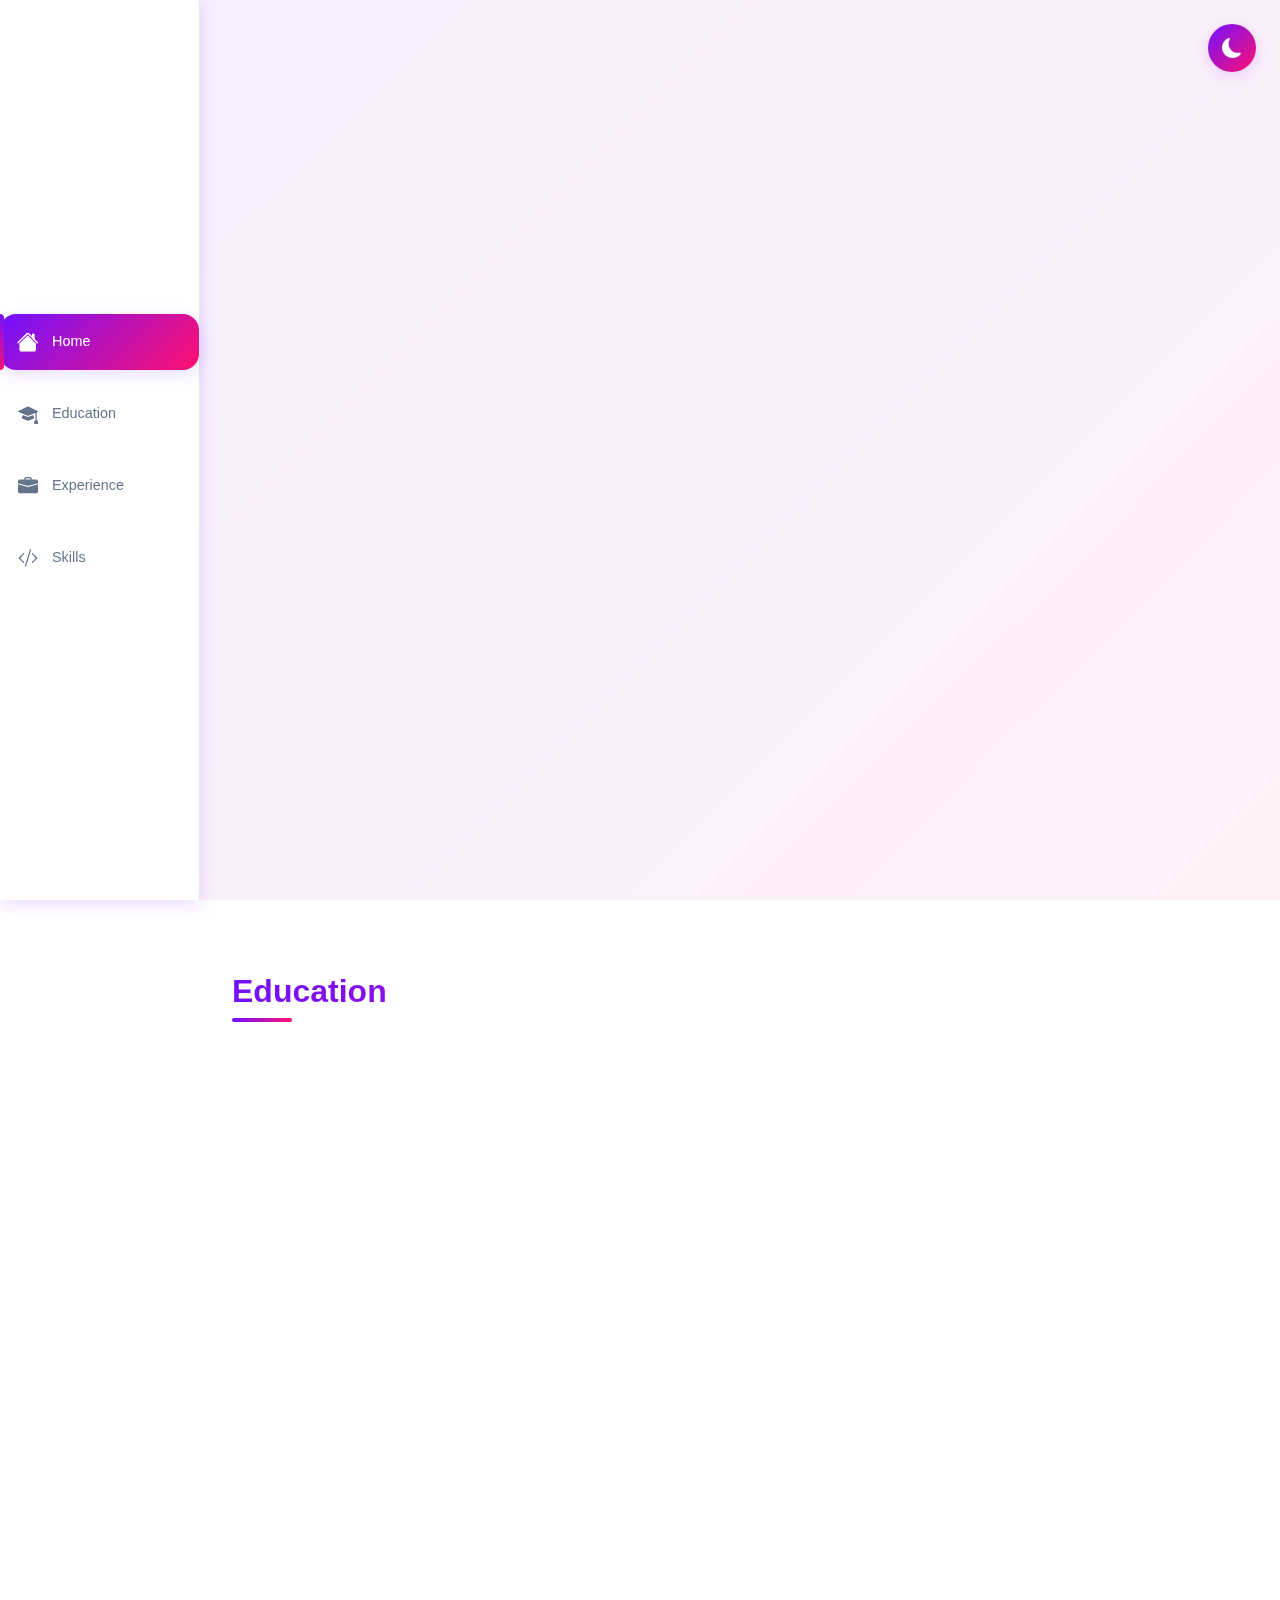
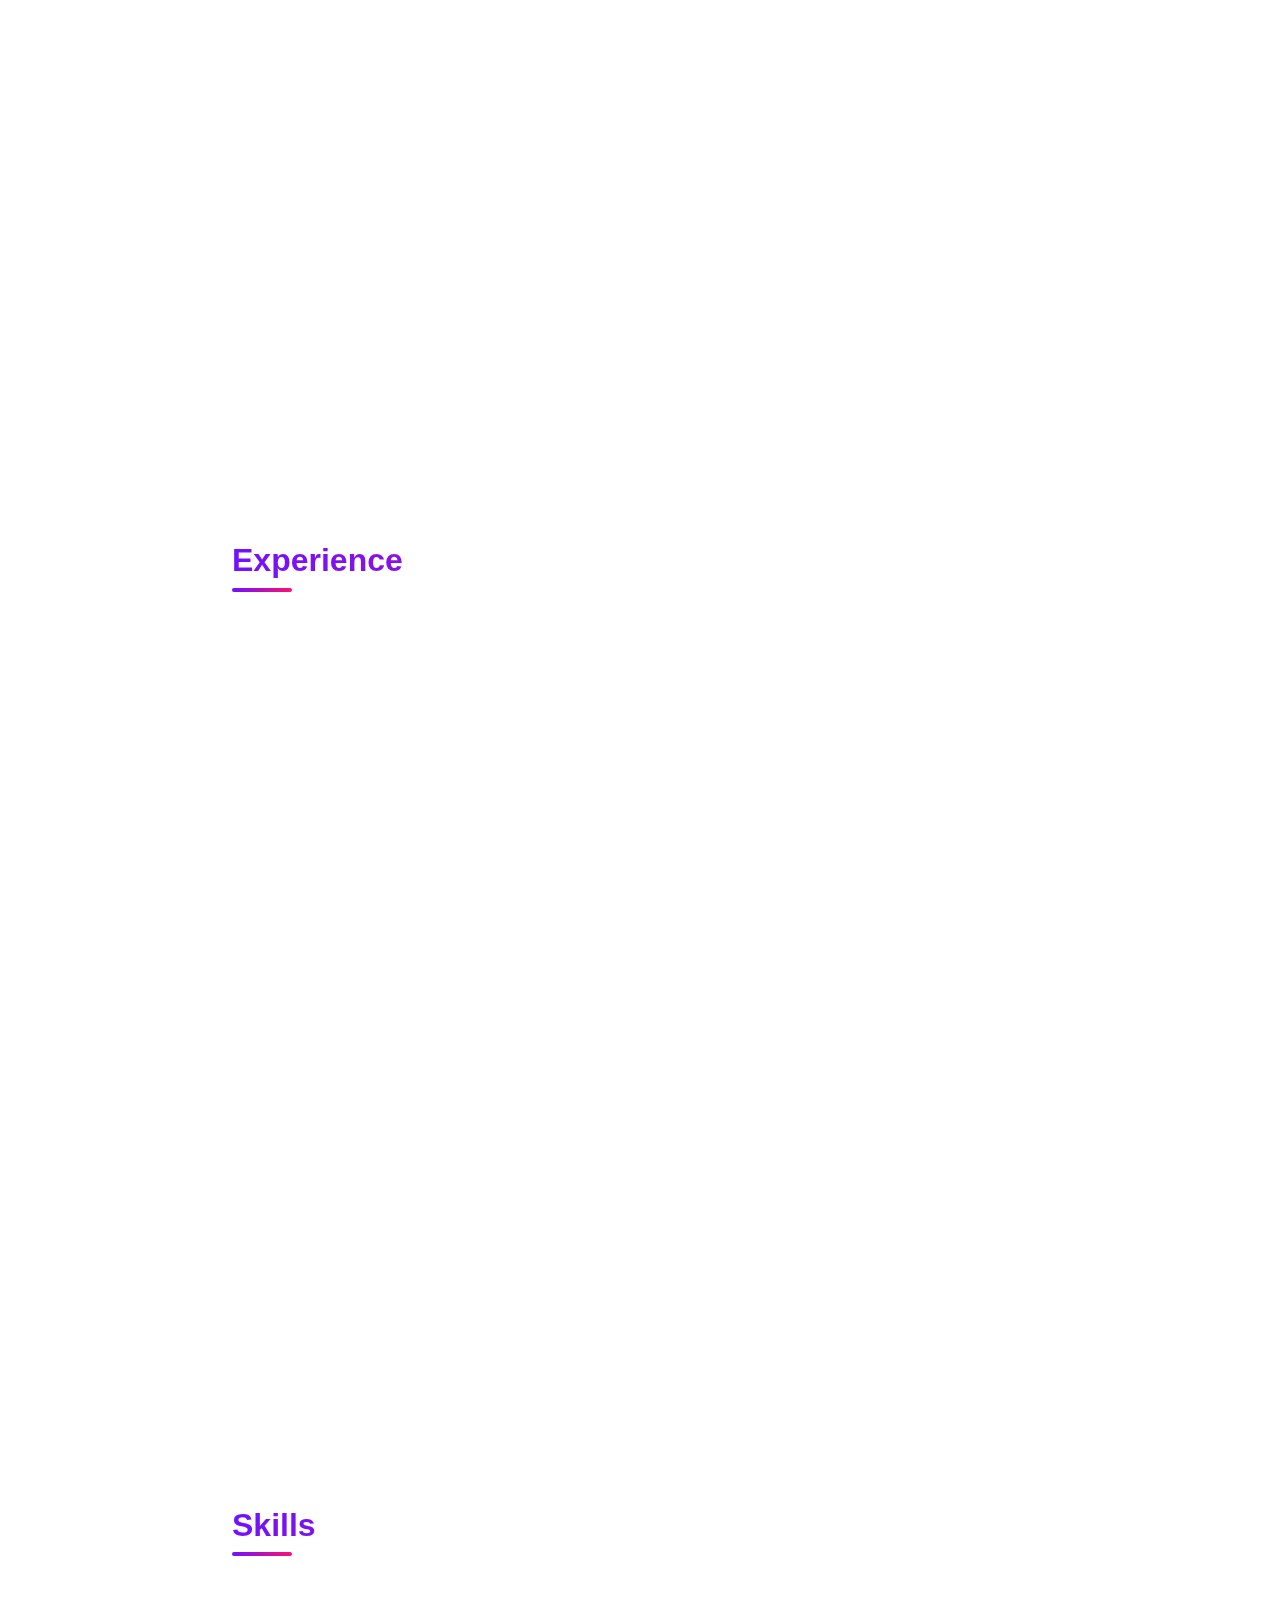
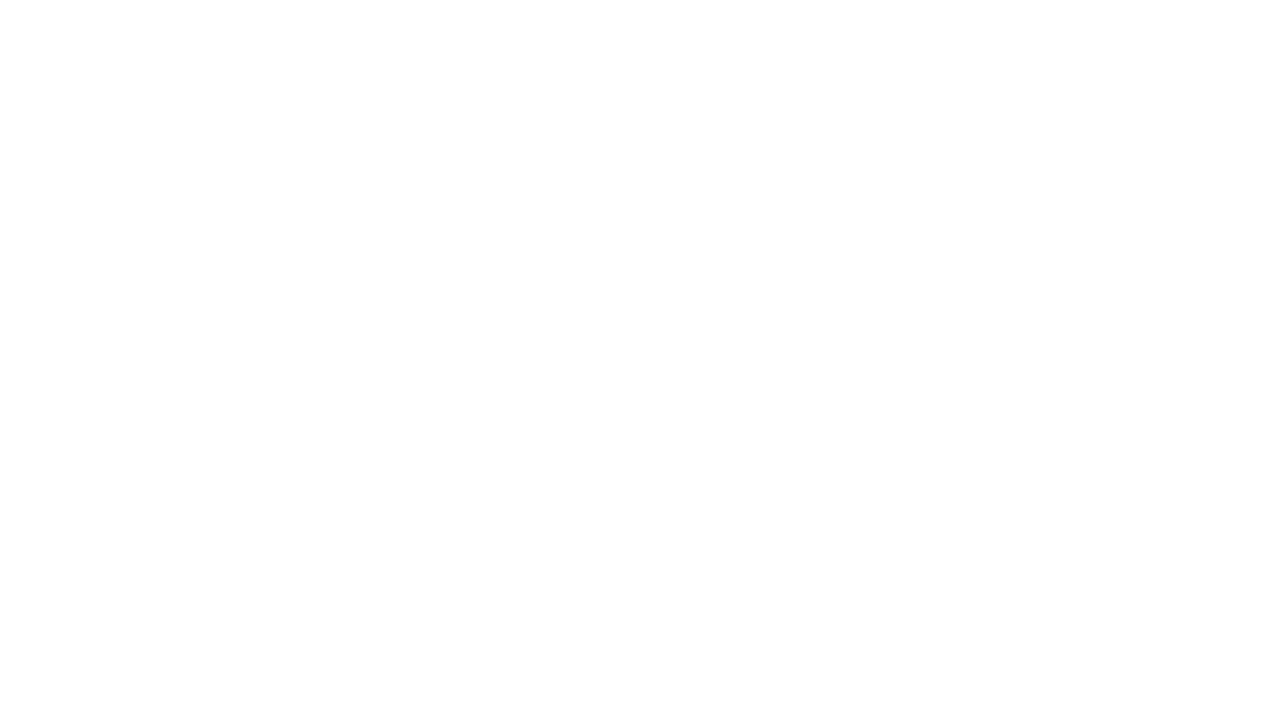
<file: index3.html>
<!DOCTYPE html>
<html lang="en">

<head>
    <meta charset="UTF-8" />
    <meta name="viewport" content="width=device-width, initial-scale=1" />
    <title>Harshwardhan Patil — ML Engineer</title>
    <link href="https://cdn.jsdelivr.net/npm/bootstrap@5.3.2/dist/css/bootstrap.min.css" rel="stylesheet" />
    <link href="https://cdn.jsdelivr.net/npm/bootstrap-icons@1.10.5/font/bootstrap-icons.css" rel="stylesheet" />
    <link rel="stylesheet" href="css/styles.css">
    <script>
      // Prevent flash of wrong theme
      (function() {
        const storedTheme = localStorage.getItem('user-theme-preference');
        if (storedTheme === 'light' || storedTheme === 'dark') {
          document.documentElement.setAttribute('data-theme', storedTheme);
        } else if (window.matchMedia && window.matchMedia('(prefers-color-scheme: dark)').matches) {
          document.documentElement.setAttribute('data-theme', 'dark');
        }
      })();
    </script>
</head>

<body>
    <!-- Sidebar Navigation -->
    <nav class="sidebar-nav" id="sidebarNav">
        <ul class="sidebar-nav-list">
            <li>
                <a href="#home" class="nav-link active" data-section="home">
                    <i class="bi bi-house-fill"></i>
                    <span class="nav-text">Home</span>
                </a>
            </li>
            <li>
                <a href="#education" class="nav-link" data-section="education">
                    <i class="bi bi-mortarboard-fill"></i>
                    <span class="nav-text">Education</span>
                </a>
            </li>
            <li>
                <a href="#experience" class="nav-link" data-section="experience">
                    <i class="bi bi-briefcase-fill"></i>
                    <span class="nav-text">Experience</span>
                </a>
            </li>
            <li>
                <a href="#skills" class="nav-link" data-section="skills">
                    <i class="bi bi-code-slash"></i>
                    <span class="nav-text">Skills</span>
                </a>
            </li>
        </ul>
    </nav>

    <!-- Theme Toggle Button -->
    <button id="themeToggle" class="theme-toggle" aria-label="Toggle dark mode">
        <i class="bi bi-moon-fill" id="themeIcon"></i>
    </button>
    
    <div class="main-wrapper">
        <!-- Hero Section Card -->
        <section id="home" class="fullscreen-section container py-4 py-md-5">
            <div class="card profile-card">
                <div class="card-body p-4 p-md-5">
                    <div class="d-flex flex-column flex-md-row align-items-center gap-4">
                        <div class="flex-shrink-0 text-center">
                            <div class="profile-image-wrapper">
                                <img src="assets/profile.png" alt="Harshwardhan Patil" class="profile-image" />
                            </div>
                        </div>
                        <div class="text-center text-md-start flex-grow-1">
                            <h1 class="display-4 mb-2 gradient-text">Harshwardhan Patil</h1>
                            <h5 class="text-muted mb-3">Data/ML/AI Engineer</h5>
                            <p class="lead mb-3">I am a Machine Learning Engineer exploring the quantitative field, with a simple motto: <strong>Aspire and create to inspire!</strong></p>
                            <p class="mb-4 about-summary">Currently serving as a Machine Learning Engineer at Upper Hand AI, I specialize in developing production-grade recommendation systems and data analytics solutions. My expertise spans Python, PyTorch, TensorFlow, and various ML algorithms, with a proven track record of generating business impact through innovative data-driven solutions. I'm passionate about solving complex problems through intelligent algorithms and continuously pushing the boundaries of what's possible with machine learning.</p>
                            <div class="view-counter mb-3">
                                <i class="bi bi-eye-fill"></i>
                                <span class="view-count-text">Views: </span>
                                <span id="viewCount" class="view-count-number">-</span>
                            </div>
                            <nav class="social-links">
                                <a href="mailto:mail.harshwardhanpatil+portfolio@gmail.com" target="_blank" rel="noopener" aria-label="Email" class="social-link">
                                    <i class="bi bi-envelope-fill"></i>
                                </a>
                                <a href="https://linkedin.com/in/harshwardhanpatil" target="_blank" rel="noopener" aria-label="LinkedIn" class="social-link">
                                    <i class="bi bi-linkedin"></i>
                                </a>
                                <a href="https://github.com/hrpatil273" target="_blank" rel="noopener" aria-label="GitHub" class="social-link">
                                    <i class="bi bi-github"></i>
                                </a>
                                <a href="/Harshwardhan Patil Resume.pdf" target="_blank" rel="noopener" aria-label="Resume" class="social-link">
                                    <i class="bi bi-file-earmark-person-fill"></i>
                                </a>
                            </nav>
                        </div>
                    </div>
                </div>
            </div>
        </section>

        <!-- Education Section -->
        <section id="education" class="fullscreen-section content-fit-section container py-3 py-md-4">
            <h2 class="section-title">Education</h2>
            <div class="row g-4">
                <div class="col-12">
                    <div class="card content-card">
                        <div class="card-body p-4 p-md-5">
                            <div class="card-icon">
                                <i class="bi bi-mortarboard-fill"></i>
                            </div>
                            <h5 class="card-title">Master's in Data Science</h5>
                            <p class="card-subtitle mb-3">Indiana University, Bloomington, IN, USA (2022 - 2024)</p>
                            <ul class="card-list">
                                <li>President and Director of Public Relations, Data Science Club at IU</li>
                                <li>DS Representative at Graduate & Professional Student Government</li>
                                <li>Adobe Student Ambassador for Indiana University</li>
                                <li>Luddy Outstanding Service Award, May 2023 & May 2024</li>
                                <li>Runner-up at NACE Starleague Chess Tournament - Division 20 (Indiana University Chess Team), Fall 2023</li>
                                <li>Third Place at GT-IDEA Case Competition, November 2023</li>
                            </ul>
                        </div>
                    </div>
                </div>
                <div class="col-12">
                    <div class="card content-card">
                        <div class="card-body p-4 p-md-5">
                            <div class="card-icon">
                                <i class="bi bi-book-fill"></i>
                            </div>
                            <h5 class="card-title">Bachelor's in Computer Science</h5>
                            <p class="card-subtitle mb-3">Shivaji University, Kolhapur, India (2016 - 2020)</p>
                            <ul class="card-list">
                                <li>Co-Founder, Code-Space (Programming Club)</li>
                                <li>Head, Student's Training and Placement Committee (2019-2020)</li>
                                <li>Member, Student's Council of DOT (2017-2020)</li>
                                <li>Anchor, cultural show 'Symphony' (editions 2K18, 2K19, 2K20)</li>
                                <li>Member, 'Harit Sena Dal' (2017-2019)</li>
                                <li>Player, DOT-CST's Kabaddi and Kho-Kho Team</li>
                            </ul>
                        </div>
                    </div>
                </div>
            </div>
        </section>

        <!-- Experience Section -->
        <section id="experience" class="fullscreen-section content-fit-section container py-3 py-md-4">
            <h2 class="section-title">Experience</h2>
            <div class="row g-4">
                <div class="col-12">
                    <div class="card content-card">
                        <div class="card-body p-4 p-md-5">
                            <div class="card-icon">
                                <i class="bi bi-briefcase-fill"></i>
                            </div>
                            <h5 class="card-title">Machine Learning Engineer</h5>
                            <p class="card-subtitle mb-3">Upper Hand AI, Indianapolis, IN (May 2024 – Present)</p>
                            <ul class="card-list">
                                <li>Designed, Developed and Managed of event recommendation algorithms, achieving 63% production accuracy.</li>
                                <li>Generated $800 in MRR by implementing profit and loss transformations on QuickBooks data and extracting key KPIs, including MRR, ARR, and YoY & MoM changes in revenue, expenses, and net profit.</li>
                                <li>Designed and developed a dashboard to analyze the demographic and economic characteristics of client locations, providing a competitive advantage that generated an additional $2,500 ARR.</li>
                            </ul>
                        </div>
                    </div>
                </div>
                <div class="col-12">
                    <div class="card content-card">
                        <div class="card-body p-4 p-md-5">
                            <div class="card-icon">
                                <i class="bi bi-gear-fill"></i>
                            </div>
                            <h5 class="card-title">System Engineer</h5>
                            <p class="card-subtitle mb-3">Indiana University, Bloomington, IN (Nov 2020 – July 2022)</p>
                            <ul class="card-list">
                                <li>Modified more than 50 ETL and ELT pipelines for streamlining data collection, integration and processing.</li>
                                <li>Achieved a 20% improvement in database performance through Query Optimization and Index Tuning.</li>
                                <li>Improved Operational excellence by 30% by automating job monitoring and recovery processes.</li>
                            </ul>
                        </div>
                    </div>
                </div>
            </div>
        </section>

        <!-- Skills Section -->
        <section id="skills" class="fullscreen-section content-fit-section container py-3 py-md-4">
            <h2 class="section-title">Skills</h2>
            <div class="row g-4">
                <div class="col-12">
                    <div class="card content-card">
                        <div class="card-body p-4 p-md-5">
                            <div class="skills-table">
                                <div class="skill-row">
                                    <div class="skill-category">
                                        <i class="bi bi-code-square"></i>
                                        <span>Languages</span>
                                    </div>
                                    <div class="skill-values">Python</div>
                                </div>
                                <div class="skill-row">
                                    <div class="skill-category">
                                        <i class="bi bi-database"></i>
                                        <span>Database</span>
                                    </div>
                                    <div class="skill-values">PostgreSQL</div>
                                </div>
                                <div class="skill-row">
                                    <div class="skill-category">
                                        <i class="bi bi-cloud"></i>
                                        <span>Cloud</span>
                                    </div>
                                    <div class="skill-values">Cloud Run, Cloud Storage, CloudSQL, BigQuery, DataStream</div>
                                </div>
                                <div class="skill-row">
                                    <div class="skill-category">
                                        <i class="bi bi-graph-up"></i>
                                        <span>Statistical Analysis</span>
                                    </div>
                                    <div class="skill-values">Descriptive Statistics, Hypothesis Testing, A/B Testing, Probability Theory</div>
                                </div>
                                <div class="skill-row">
                                    <div class="skill-category">
                                        <i class="bi bi-cpu"></i>
                                        <span>ML Algorithms</span>
                                    </div>
                                    <div class="skill-values">Regression, Classification, Clustering, Random Forests</div>
                                </div>
                                <div class="skill-row">
                                    <div class="skill-category">
                                        <i class="bi bi-stack"></i>
                                        <span>Frameworks</span>
                                    </div>
                                    <div class="skill-values">PyTorch, TensorFlow</div>
                                </div>
                                <div class="skill-row">
                                    <div class="skill-category">
                                        <i class="bi bi-bar-chart"></i>
                                        <span>Data Visualization</span>
                                    </div>
                                    <div class="skill-values">Matplotlib, Metabase</div>
                                </div>
                                <div class="skill-row">
                                    <div class="skill-category">
                                        <i class="bi bi-tools"></i>
                                        <span>Miscellaneous</span>
                                    </div>
                                    <div class="skill-values">Linux, Git</div>
                                </div>
                            </div>
                        </div>
                    </div>
                </div>
            </div>
        </section>

    </div>

    <script src="https://cdn.jsdelivr.net/npm/bootstrap@5.3.2/dist/js/bootstrap.bundle.min.js"></script>
    <script src="js/scripts.js"></script>
</body>

</html>
</file>
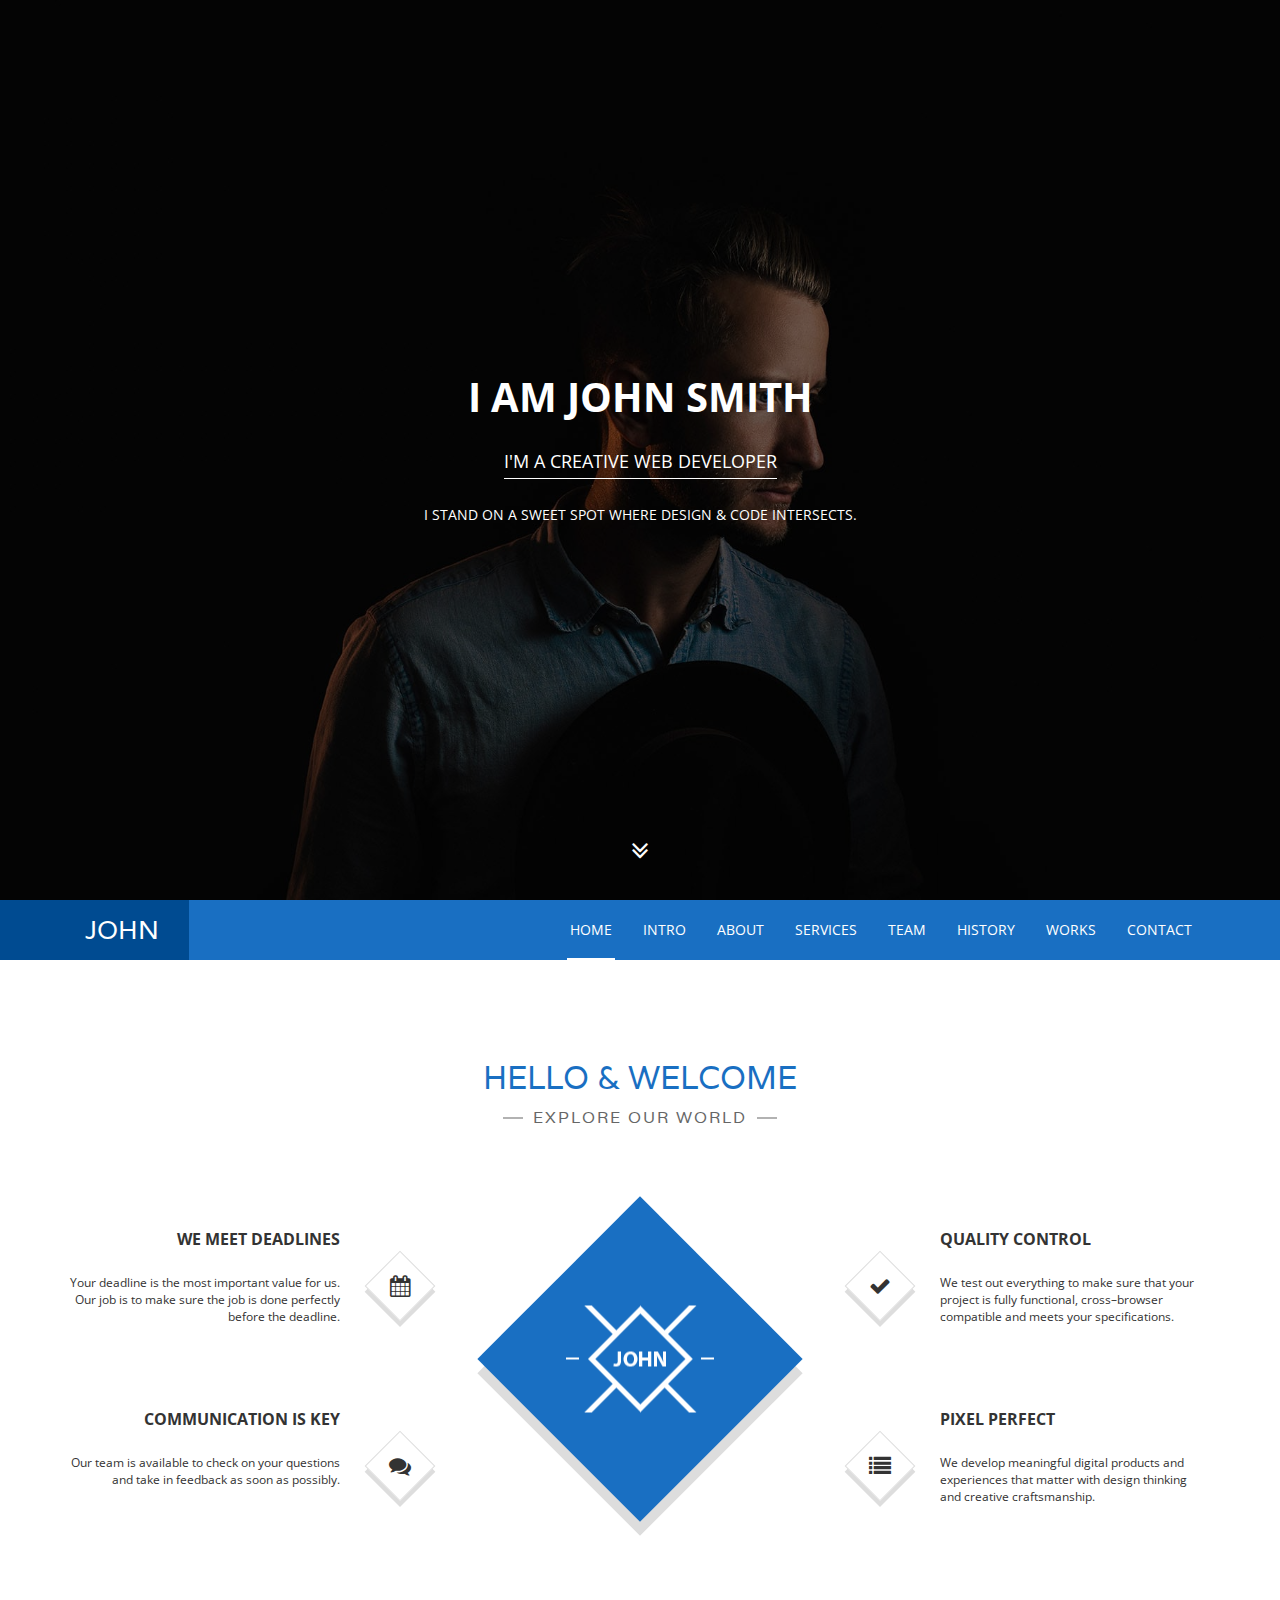
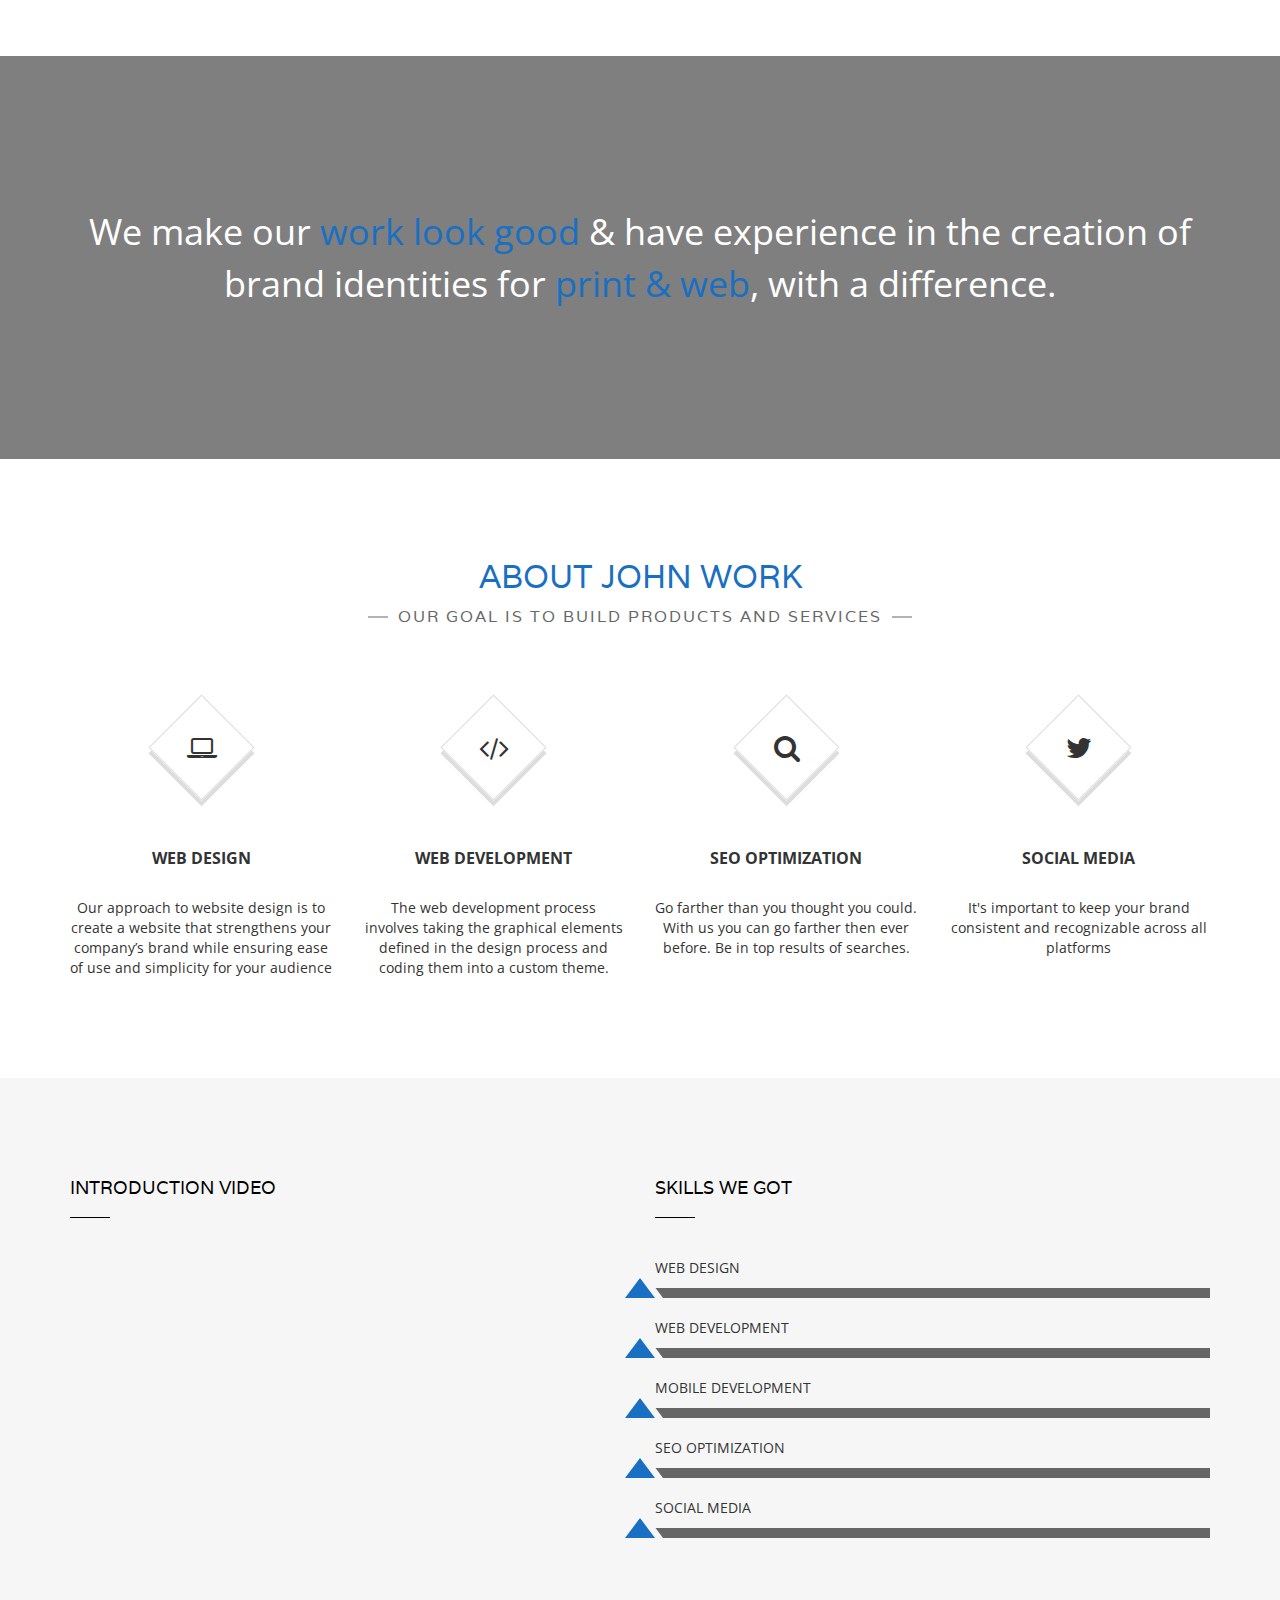
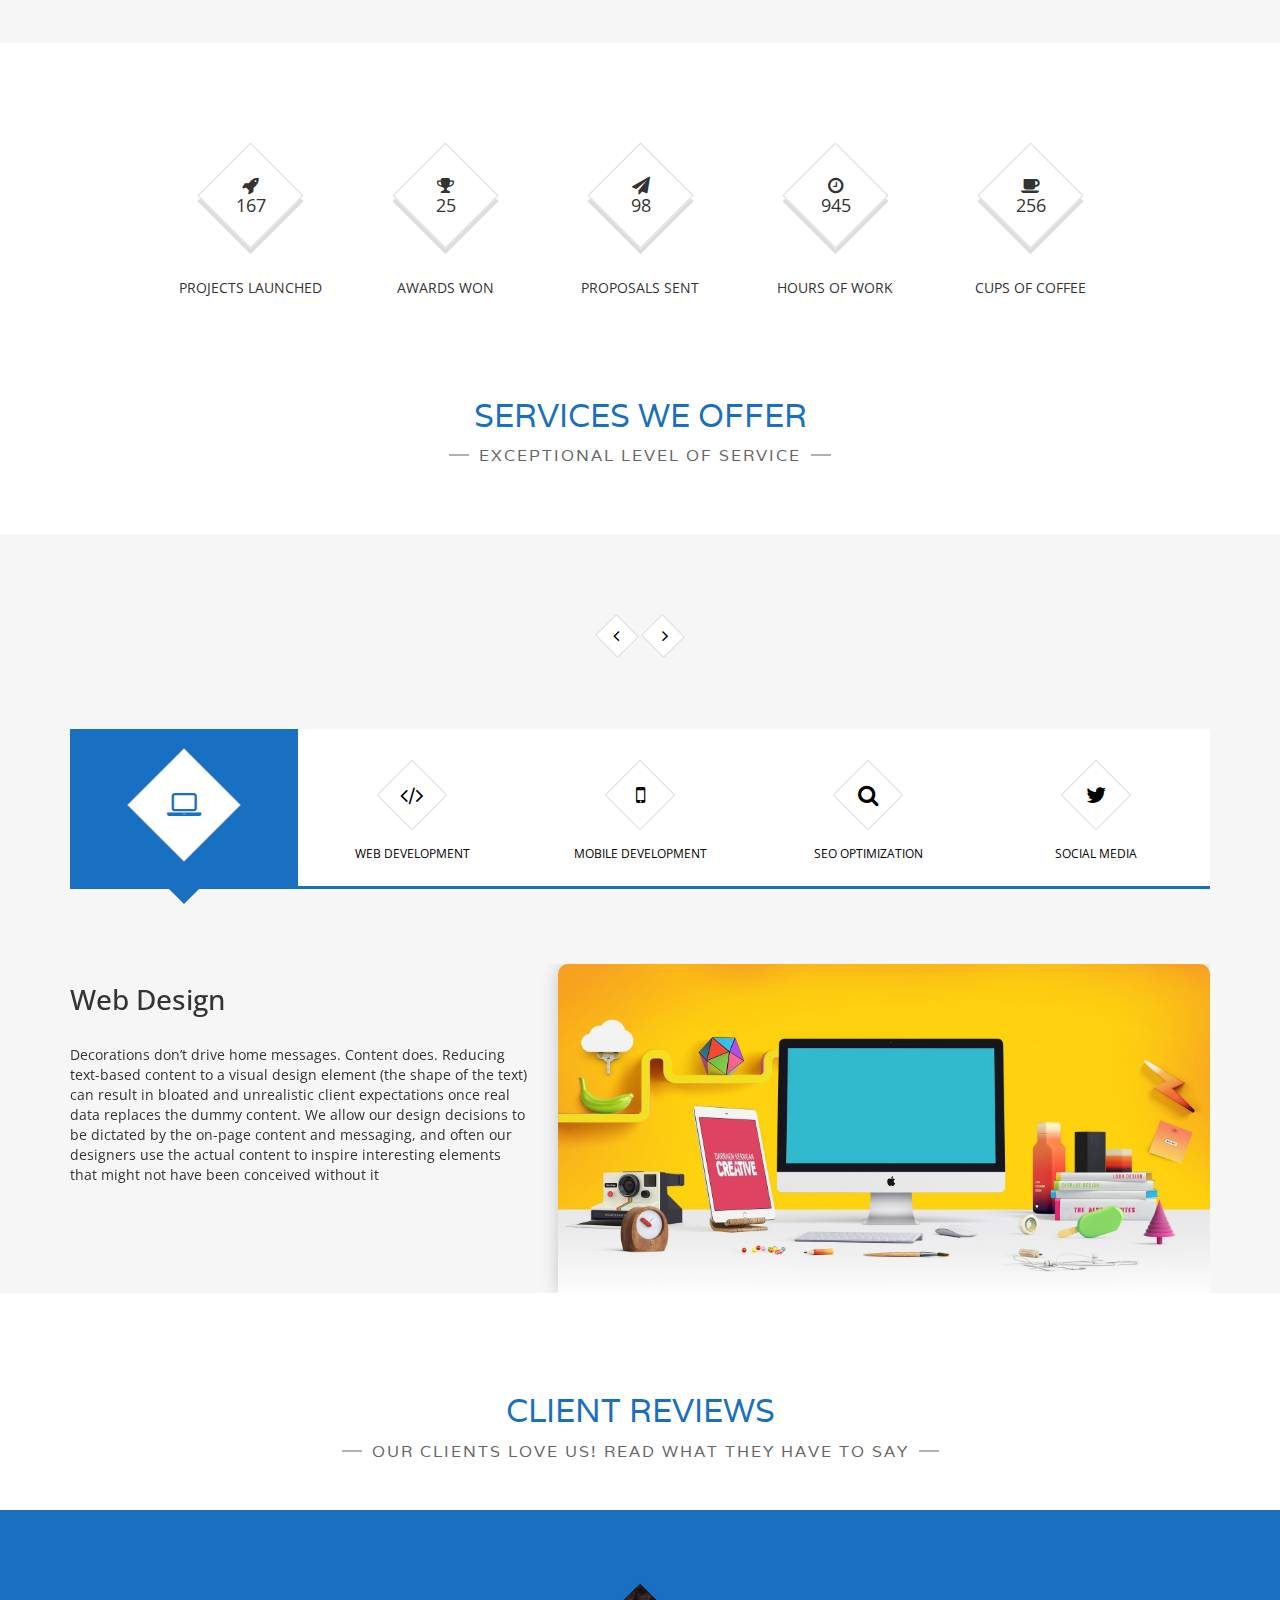
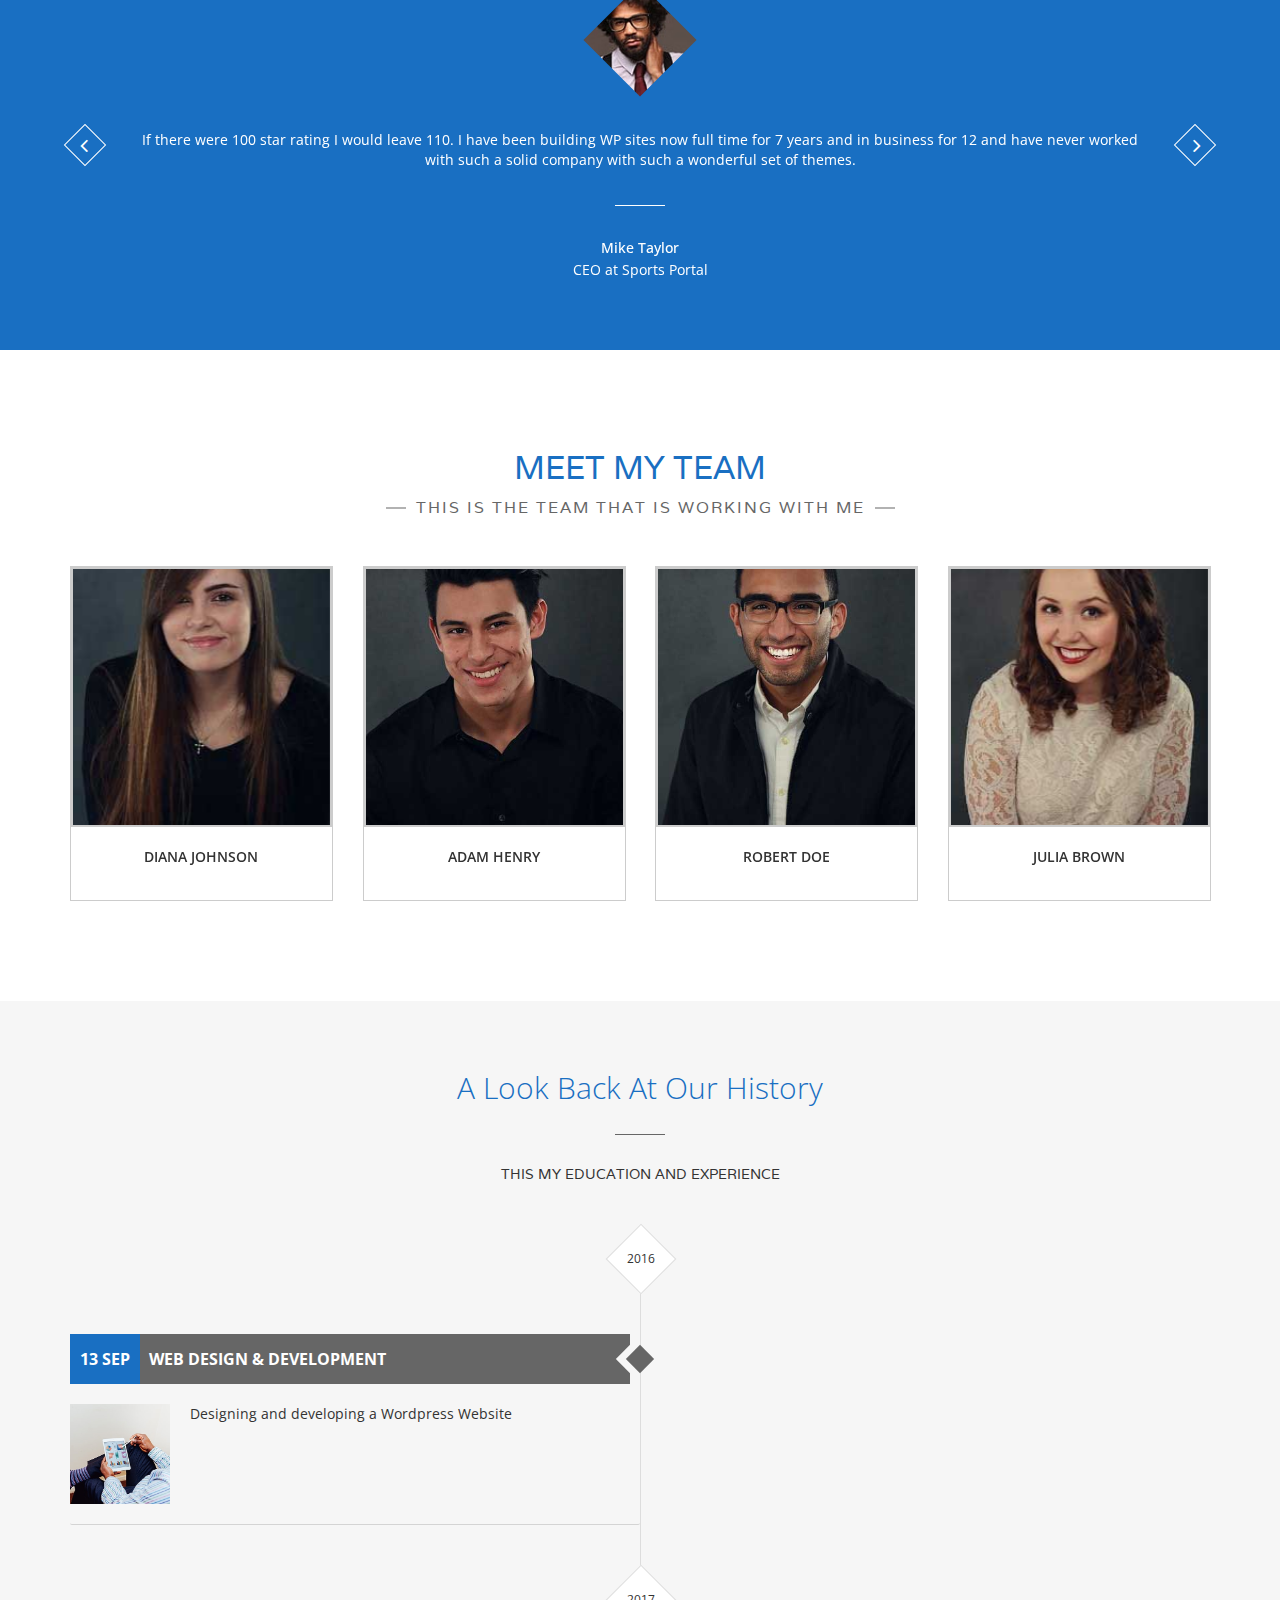
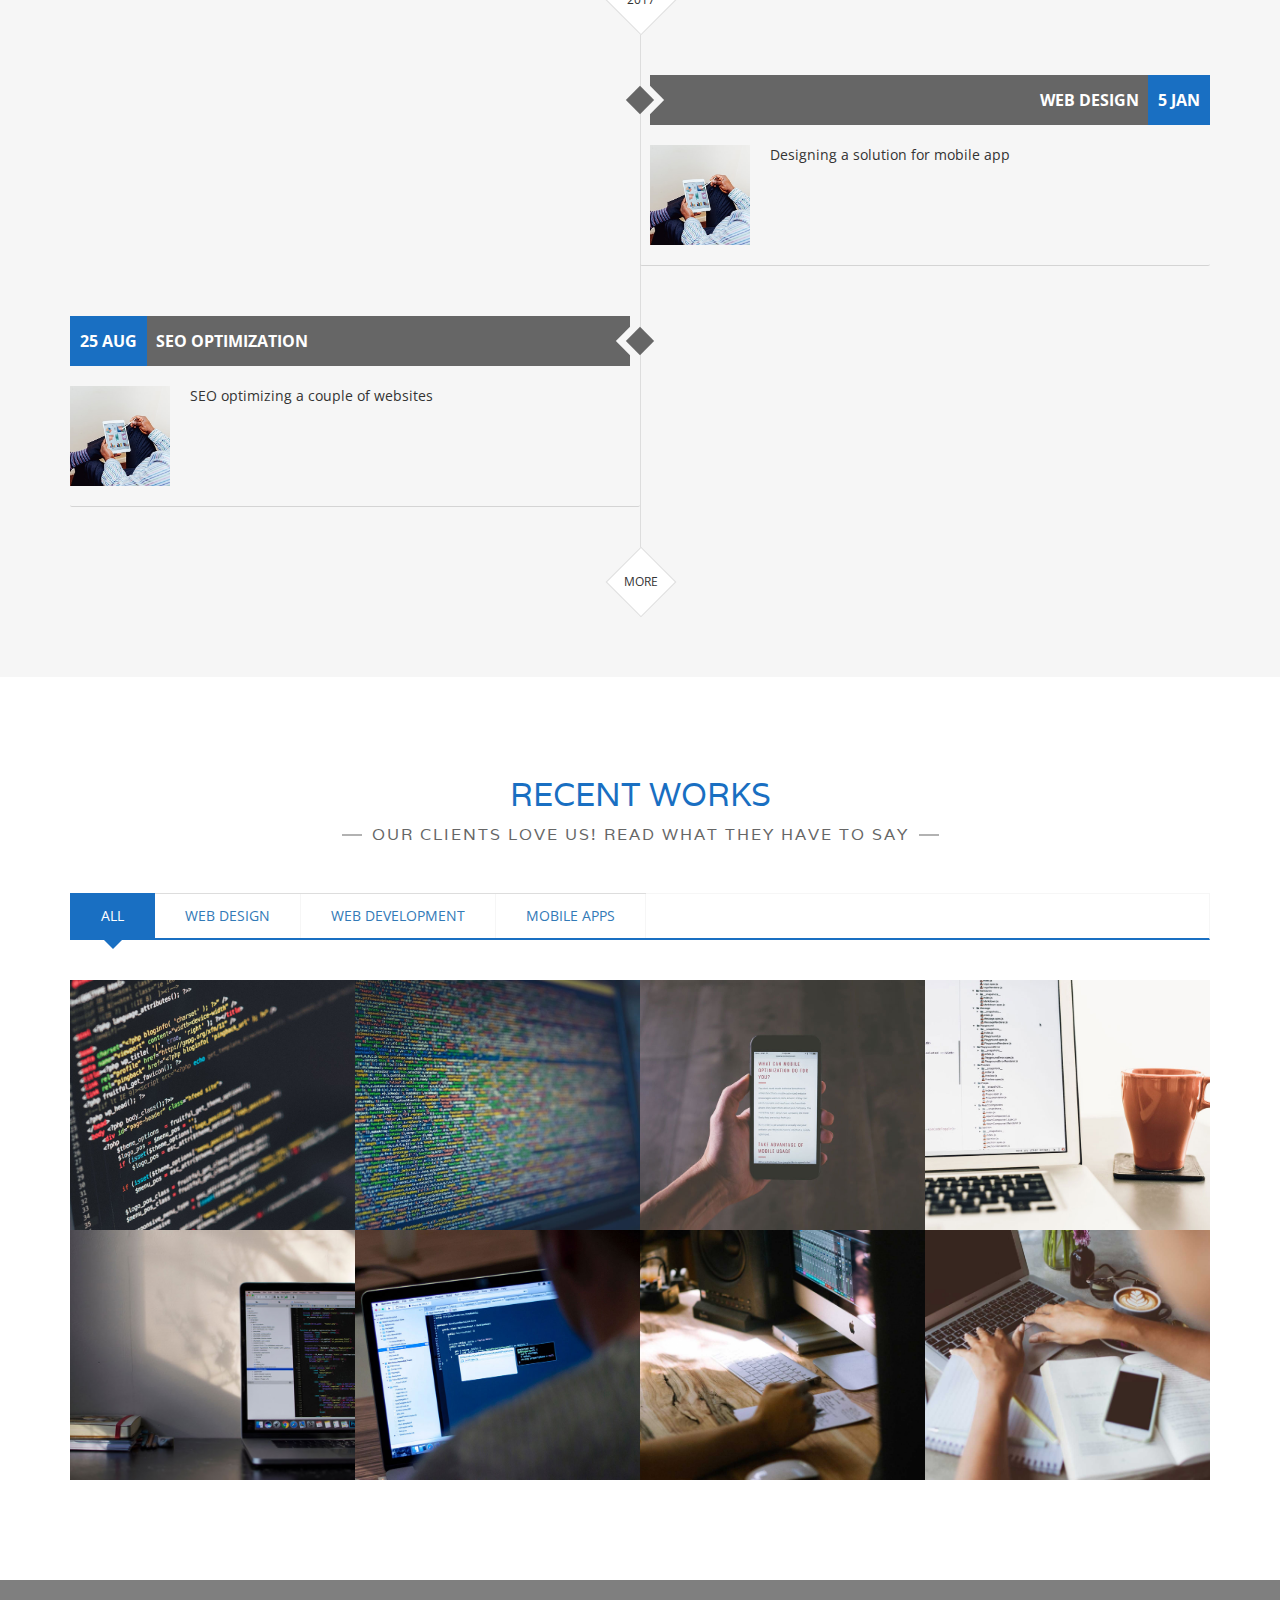
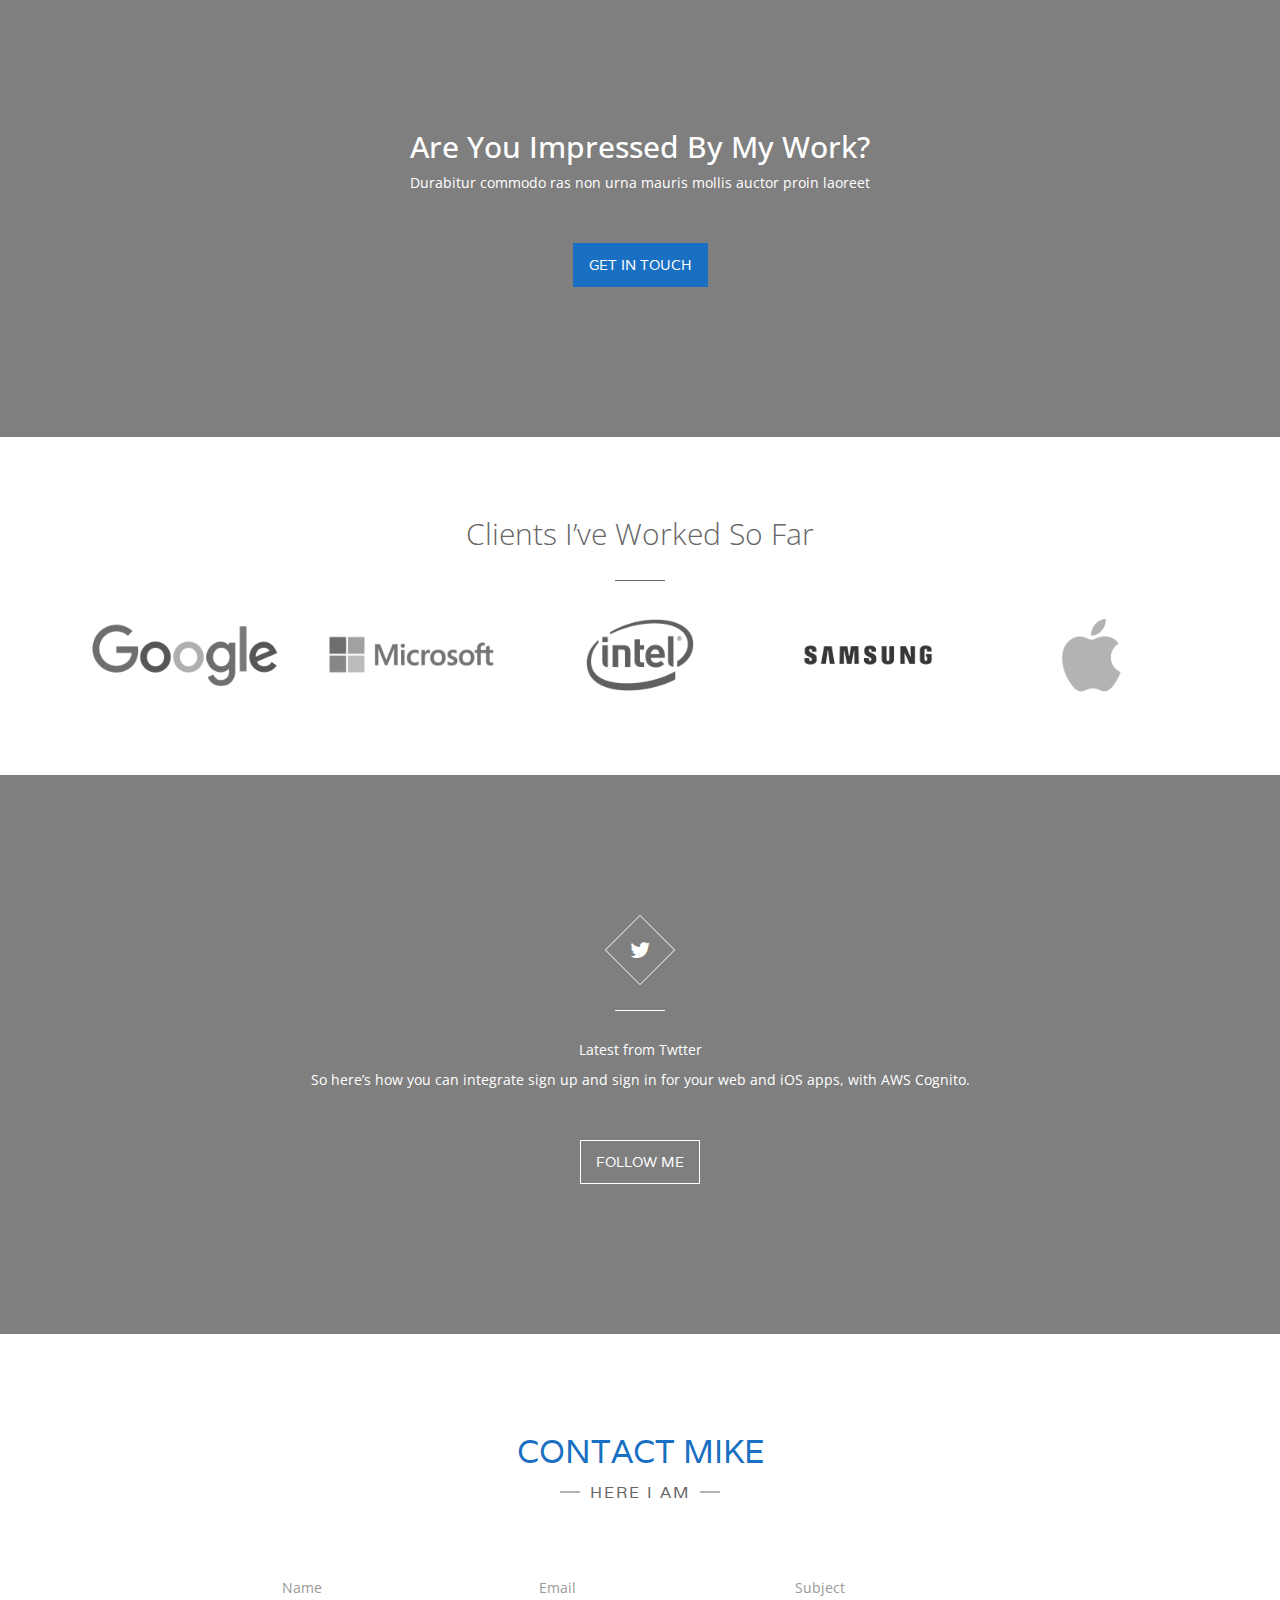
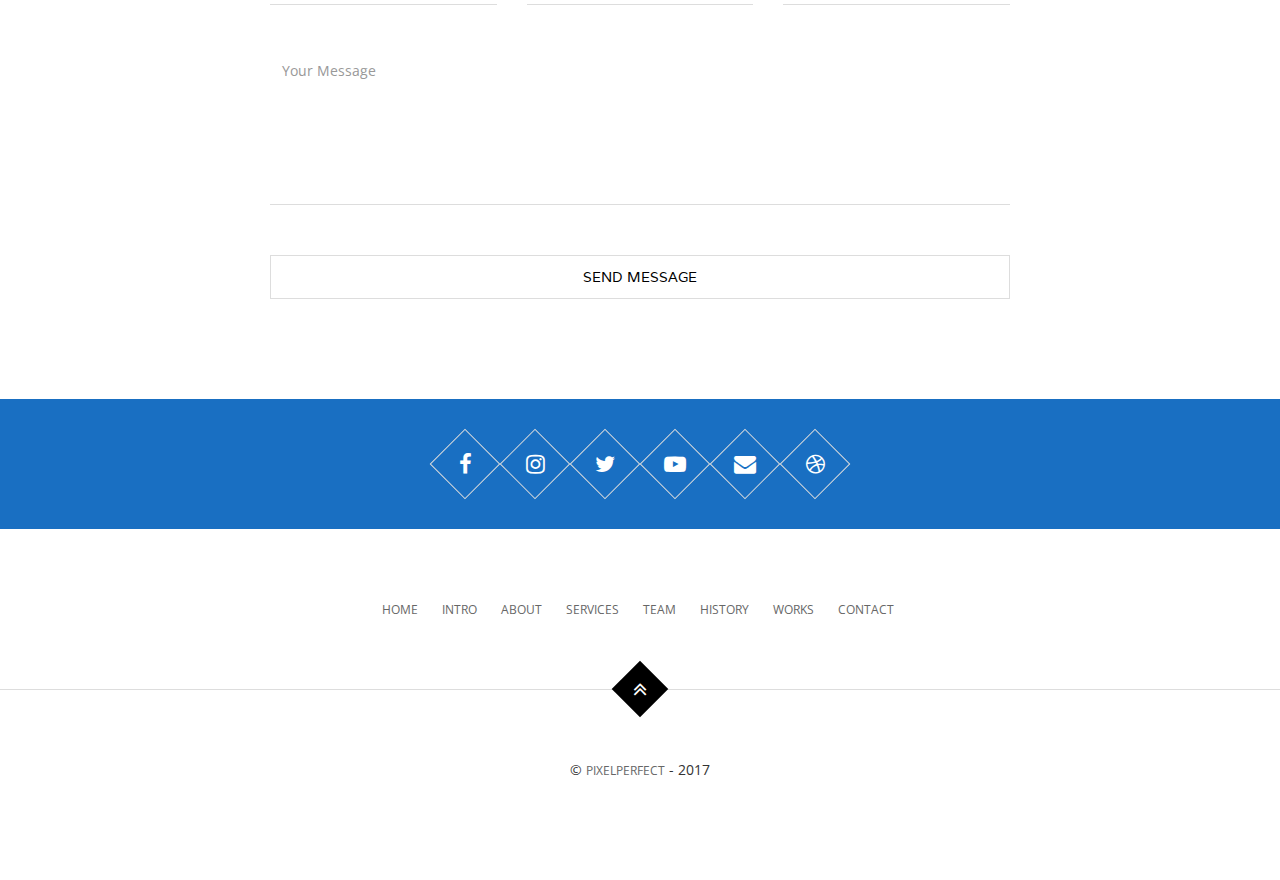
<file: services.html>
<!DOCTYPE html>
<html lang="en">
<head>

    <!-- Basic Page Needs
    ================================================== -->
    <meta http-equiv="Content-Type" content="text/html; charset=utf-8">
    <meta http-equiv="X-UA-Compatible" content="IE=edge">

    <title>Pixel Perfect Portfolio</title>

    <meta name="description" content="">
    <meta name="author" content="">
    <meta name="keywords" content="">

    <!-- Mobile Specific Metas
    ================================================== -->
    <meta name="viewport" content="width=device-width, minimum-scale=1.0">
    <meta name="apple-mobile-web-app-capable" content="yes">

    <!-- Fonts -->
    <link href="https://fonts.googleapis.com/css?family=Open+Sans:300,400,600,700|Varela" rel="stylesheet">

    <!-- Favicon
    ================================================== -->
    <link rel="apple-touch-icon" sizes="144x144" href="assets/img/apple-touch-icon.png">
    <link rel="icon" type="image/png" sizes="32x32" href="assets/img/favicon-32x32.png">
    <link rel="icon" type="image/png" sizes="16x16" href="assets/img/favicon-16x16.png">
    <link rel="icon" sizes="16x16" href="assets/img/favicon.ico">
    <link rel="manifest" href="assets/img/manifest.json">
    <link rel="mask-icon" href="assets/img/safari-pinned-tab.svg" color="#5bbad5">
    <meta name="theme-color" content="#ffffff">

    <!-- Stylesheets
    ================================================== -->
    <!-- Bootstrap core CSS -->
    <link rel="stylesheet" href="assets/css/bootstrap.min.css" />

    <!-- Font Awesome core CSS -->
    <link rel="stylesheet" href="assets/css/font-awesome.min.css" />
    
    <!-- Custom CSS -->
    <link rel="stylesheet" href="assets/css/style.css">

    <!-- HTML5 shim and Respond.js IE8 support of HTML5 elements and media queries -->
    <!--[if lt IE 9]>
    <script src="https://oss.maxcdn.com/libs/html5shiv/3.7.0/html5shiv.js"></script>
    <script src="https://oss.maxcdn.com/libs/respond.js/1.4.2/respond.min.js"></script>
    <![endif]-->

</head>
<body>

    <!-- Hero Section, Background Image change in css -->
    <div id="top" class="hero background-overlay">
    
        <!-- Name & Description -->
        <div class="hero-content">
            <h1>I am John Smith</h1>
            <p class="hero-job"><span>I'M A CREATIVE WEB DEVELOPER</span></p>
            <p class="hero-job-desc">I STAND ON A SWEET SPOT WHERE DESIGN &amp; CODE INTERSECTS. </p>

        </div><!-- /.hero-content -->

        <div class="hero-arrow page-scroll home-arrow-down">
            <a class="" href="#intro"><i class="fa fa-angle-double-down" aria-hidden="true"></i></a>
        </div><!-- /.hero-arrow -->

    </div><!-- /.hero -->
    <!-- End Hero -->

    <!-- Header -->
    <header id="masthead" class="site-header">
        <nav id="primary-navigation" class="site-navigation" data-spy="affix">
            <div class="container">
                <div class="navbar-header page-scroll">

                    <button type="button" class="navbar-toggle collapsed" data-toggle="collapse" data-target="#portfolio-perfect-collapse" aria-expanded="false" >
                        <span class="icon-bar"></span>
                        <span class="icon-bar"></span>
                        <span class="icon-bar"></span>
                    </button>
                    
                    <!-- Name -->
                    <div class="page-scroll site-logo">
                        <a href="#top">John</a>
                    </div>

                </div><!-- /.navbar-header -->

                <div class="main-menu collapse navbar-collapse" id="portfolio-perfect-collapse">

                    <!-- Navigation -->
                    <ul class="nav navbar-nav navbar-right">

                        <li class="page-scroll"><a href="#top">Home</a></li>
                        <li class="page-scroll"><a href="#intro">Intro</a></li>
                        <li class="page-scroll"><a href="#about">About</a></li>
                        <li class="page-scroll"><a href="#services">Services</a></li>
                        <li class="page-scroll"><a href="#team">Team</a></li>
                        <li class="page-scroll"><a href="#history">History</a></li>
                        <li class="page-scroll"><a href="#works">Works</a></li>
                        <li class="page-scroll"><a href="#contact">Contact</a></li>
                        
                    </ul><!-- /.navbar-nav -->

                </div><!-- /.navbar-collapse -->
            </div>
        </nav><!-- /.primary-navigation -->
    </header><!-- /#header -->
    <!-- End Header -->

    <!-- Main content -->
    <main id="main" class="site-main">

        <!-- Hello section -->
		<section class="site-section section-hello" id="intro">
			<div class="container">
				<h2>HELLO &amp; WELCOME</h2>
				<p class="section-subtitle"><span>EXPLORE OUR WORLD</span></p>
				<div class="row">
					<div class="col-sm-4">
						<div class="main-service text-right">
							<div class="rectangle">
								<i class="fa fa-calendar" aria-hidden="true"></i>
							</div><!-- /.rectangle -->
							<h3>We Meet Deadlines</h3>
							<p>Your deadline is the most important value for us. Our job is to make sure the job is done perfectly before the deadline.</p>
						</div><!-- /.main-service -->
                        <div class="main-service text-right">
                            <div class="rectangle">
                                <i class="fa fa-comments" aria-hidden="true"></i>
                            </div>
                            <h3>Communication Is Key</h3>
                            <p>Our team is available to check on your questions and take in feedback as soon as possibly.</p>
                        </div><!-- /.main-service -->
					</div>
					<div class="col-sm-4">
						<div class="big-rectangle">
							<img src="assets/img/john-logo.png" alt="">
						</div><!-- /.big-rectangle -->
					</div>
					<div class="col-sm-4">
                        <div class="main-service text-left">
                            <div class="rectangle">
                                <i class="fa fa-check" aria-hidden="true"></i>
                            </div>
                            <h3>Quality Control</h3>
                            <p>We test out everything to make sure that your project is fully functional, cross–browser compatible and meets your specifications.</p>
                        </div><!-- /.main-service -->
						<div class="main-service text-left">
							<div class="rectangle">
								<i class="fa fa-list" aria-hidden="true"></i>
							</div><!-- /.rectangle -->
							<h3>Pixel Perfect</h3>
							<p>We develop meaningful digital products and experiences that matter with design thinking and creative craftsmanship.</p>
						</div><!-- /.main-service -->
					</div>
				</div>
			</div>
		</section><!-- /.section-hello -->
        <!-- End Hello section -->

        <!-- Quote section -->
		<section class="section-background section-quote background-overlay text-center">
			<div class="container">
				<p>We make our <span>work look good</span> &amp; have experience in the creation of brand identities for <span>print &amp; web</span>, with a difference.</p>
			</div>
		</section><!-- /.section-quote -->
        <!-- End Quote section -->

        <!-- About section -->
        <section class="site-section section-about text-center" id="about">
            <div class="container">
                <h2>ABOUT John WORK</h2>
                <p class="section-subtitle"><span>Our goal is to build products and services</span></p>
                <div class="row">
                    <div class="col-sm-3 col-xs-6">
                        <div class="feature-about">
                            <div class="medium-rectangle rectangle">
                                <i class="fa fa-laptop" aria-hidden="true"></i>
                            </div><!-- /.rectangle -->
                            <h3>Web design</h3>
                            <p>Our approach to website design is to create a website that strengthens your company’s brand while ensuring ease of use and simplicity for your audience</p>
                        </div><!-- /.feature-about -->
                    </div>                    
                    <div class="col-sm-3 col-xs-6">
                        <div class="feature-about">
                            <div class="medium-rectangle rectangle">
                                <i class="fa fa-code" aria-hidden="true"></i>
                            </div><!-- /.rectangle -->
                            <h3>Web development</h3>
                            <p>The web development process involves taking the graphical elements defined in the design process and coding them into a custom theme.</p>
                        </div><!-- /.feature-about -->
                    </div>                    
                    <div class="col-sm-3 col-xs-6">
                        <div class="feature-about">
                            <div class="medium-rectangle rectangle">
                                <i class="fa fa-search" aria-hidden="true"></i>
                            </div><!-- /.rectangle -->
                            <h3>SEO OPTIMIZATION</h3>
                            <p>Go farther than you thought you could. With us you can go farther then ever before. Be in top results of searches.</p>
                        </div><!-- /.feature-about -->
                    </div>                    
                    <div class="col-sm-3 col-xs-6">
                        <div class="feature-about">
                            <div class="medium-rectangle rectangle">
                                <i class="fa fa-twitter" aria-hidden="true"></i>
                            </div><!-- /.rectangle -->
                            <h3>SOCIAL MEDIA</h3>
                            <p>It's important to keep your brand consistent and recognizable across all platforms</p>
                        </div><!-- /.feature-about -->
                    </div>
                </div>
            </div>
        </section><!-- /.section-about -->
        <!-- End About section -->

        <!-- Skills section -->
        <section class="site-section section-skills">
            <div class="container">
                <div class="row">
                    <div class="col-sm-6">
                        <h2>Introduction video</h2>
                        <iframe src="https://player.vimeo.com/video/158928871" width="100%" height="280" frameborder="0" webkitallowfullscreen mozallowfullscreen allowfullscreen></iframe>
                    </div>
                    <div class="col-sm-6">
                        <h2>SKILLS WE GOT</h2>
                        <div class="progress-group">
                            <p>Web design</p>
                            <div class="progress">
                                <div class="progress-bar" role="progressbar" data-transitiongoal="100">
                                </div>
                            </div><!-- /.progress -->
                        </div><!-- /.progress-group -->

                        <div class="progress-group">
                            <p>Web development</p>
                            <div class="progress">
                                <div class="progress-bar" role="progressbar" data-transitiongoal="100">
                                </div>
                            </div><!-- /.progress -->
                        </div><!-- /.progress-group -->

                        <div class="progress-group">
                            <p>Mobile Development</p>
                            <div class="progress">
                                <div class="progress-bar" role="progressbar" data-transitiongoal="95">
                                </div>
                            </div><!-- /.progress -->
                        </div><!-- /.progress-group -->

                        <div class="progress-group">
                            <p>SEO optimization</p>
                            <div class="progress">
                                <div class="progress-bar" role="progressbar" data-transitiongoal="100">
                                </div>
                            </div><!-- /.progress -->
                        </div><!-- /.progress-group -->

                        <div class="progress-group">
                            <p>Social Media</p>
                            <div class="progress">
                                <div class="progress-bar" role="progressbar" data-transitiongoal="90">
                                </div>
                            </div><!-- /.progress -->
                        </div><!-- /.progress-group -->
                    </div>
                </div>
            </div>
        </section><!-- /.section-skills -->
        <!-- End Skills section -->

        <!-- Counters section -->
        <section class="site-section section-counters text-center">
            <div class="container">
                <div class="row">
                    <div class="col-sm-2 col-xs-6 col-sm-offset-1">
                        <div class="counter">
                            <div class="rectangle medium-rectangle ">
                                <i class="fa fa-rocket" aria-hidden="true"></i>
                                <span class="counter-start" data-to="167" data-speed="2000">167</span>
                            </div><!-- /.rectangle -->
                            <p>Projects Launched</p>
                        </div><!-- /.counter -->
                    </div>
                    <div class="col-sm-2 col-xs-6">
                        <div class="counter">
                            <div class="rectangle medium-rectangle ">
                                <i class="fa fa-trophy" aria-hidden="true"></i>
                                <span class="counter-start" data-to="25" data-speed="2000">25</span>
                            </div><!-- /.rectangle -->
                             <p>Awards won</p>
                        </div><!-- /.counter -->
                    </div>                    
                    <div class="col-sm-2 col-xs-6">
                        <div class="counter">
                            <div class="rectangle medium-rectangle ">
                                <i class="fa fa-paper-plane" aria-hidden="true"></i>
                                <span class="counter-start" data-to="98" data-speed="2000">98</span>
                            </div><!-- /.rectangle -->
                             <p>Proposals Sent</p>
                        </div><!-- /.counter -->
                    </div>                    
                    <div class="col-sm-2 col-xs-6">
                        <div class="counter">
                            <div class="rectangle medium-rectangle ">
                                <i class="fa fa-clock-o" aria-hidden="true"></i>
                                <span class="counter-start" data-to="945" data-speed="2000">945</span>
                            </div><!-- /.rectangle -->
                             <p>Hours of work</p>
                        </div><!-- /.counter -->
                    </div>                    
                    <div class="col-sm-2 col-xs-12">
                        <div class="counter">
                            <div class="rectangle medium-rectangle ">
                                <i class="fa fa-coffee" aria-hidden="true"></i>
                                <span class="counter-start" data-to="256" data-speed="2000">256</span>
                            </div><!-- /.rectangle -->
                             <p>Cups of coffee</p>
                        </div><!-- /.counter -->
                    </div>
                </div>

            </div>
        </section><!-- /.section-counters -->
        <!-- End Counters section -->

        <!-- Services section -->
        <section class="site-section section-services" id="services">

            <div class="container-fluid">
                <h2>SERVICES WE OFFER</h2>
                <p class="section-subtitle"><span>Exceptional level of service</span></p>
            </div>

            <div class="container">

                <div class="carousel slide" id="services-carousel">

                    <div class="item-controls text-center">
                        <a href="#services-carousel" class="left btn carousel-control" data-slide="prev"><i class="fa fa-angle-left" aria-hidden="true"></i>
                        </a>
                        <a href="#services-carousel" class="right btn carousel-control" data-slide="next"><i class="fa fa-angle-right" aria-hidden="true"></i>
                        </a>
                    </div><!-- /.item-controls -->

                    <div class="carousel-indicators nav-tabs text-center">
                        <a data-target="#services-carousel" href="#" data-slide-to="0" class="active">
                            <div class="col-xs-4 col-sm-fifth">
                                <div class="service">
                                    <div class="rectangle">
                                        <i class="fa fa-laptop" aria-hidden="true"></i>
                                    </div>
                                    <p class="hidden-xs">Web design</p>
                                </div>
                            </div>
                        </a><!-- /.item -->
                        <a data-target="#services-carousel" href="#" data-slide-to="1">
                            <div class="col-xs-4 col-sm-fifth">
                                <div class="service">
                                    <div class="rectangle">
                                        <i class="fa fa-code" aria-hidden="true"></i>
                                    </div>
                                    <p class="hidden-xs">Web development</p>
                                </div>
                            </div>
                        </a><!-- /.item -->
                        <a data-target="#services-carousel" href="#" data-slide-to="2">
                            <div class="col-xs-4 col-sm-fifth">
                                <div class="service">
                                    <div class="rectangle">
                                        <i class="fa fa-mobile" aria-hidden="true"></i>
                                    </div>
                                    <p class="hidden-xs">Mobile Development</p>
                                </div>
                            </div>
                        </a><!-- /.item -->
                        <a data-target="#services-carousel" href="#" data-slide-to="3">
                            <div class="col-xs-4 col-sm-fifth">
                                <div class="service">
                                    <div class="rectangle">
                                        <i class="fa fa-search" aria-hidden="true"></i>
                                    </div>
                                    <p class="hidden-xs">SEO optimization</p>
                                </div>
                            </div>
                        </a><!-- /.item -->
                        <a data-target="#services-carousel" href="#" data-slide-to="4">
                            <div class="col-xs-4 col-sm-fifth">
                                <div class="service">
                                    <div class="rectangle">
                                        <i class="fa fa-twitter" aria-hidden="true"></i>
                                    </div>
                                    <p class="hidden-xs">Social Media</p>
                                </div>
                            </div>
                        </a><!-- /.item -->
                    </div><!-- /.carousel-indicators -->
                        
                           
                    <div class="carousel-inner">
                        <!-- Item 1 -->   
                        <div id="item1" class="item tab-pane active">
                            <div class="row">
                                <div class="col-md-5">
                                    <div class="service-info">
                                        <h3 class="service-title">Web Design</h3>
                                        <p>Decorations don’t drive home messages. Content does. Reducing text-based content to a visual design element (the shape of the text) can result in bloated and unrealistic client expectations once real data replaces the dummy content. We allow our design decisions to be dictated by the on-page content and messaging, and often our designers use the actual content to inspire interesting elements that might not have been conceived without it</p>
                                    </div>
                                </div>
                                <div class="col-md-7">
                                    <img src="assets/img/web-design.jpg" class="img-responsive" alt="">
                                </div>
                            </div>
                        </div><!-- /.item -->
                        <!-- Item 2 -->   
                        <div id="item2" class="item tab-pane">
                            <div class="row">
                                <div class="col-md-5">
                                    <div class="service-info">
                                        <h3 class="service-title">Web Development</h3>
                                        <p>Once we have come up with a unique design and have finalized the textures and graphics to be added, the next step is to make it all come together. And that is what we aim to achieve at our web development agency India. Only a professionally designed website can justify the uniqueness of your idea and this is a fact clearly understood by our team. </p>

                                        <p>While a good design can impress the users, it is the codes and development process that ensures that your target users will find the browsing experience equally amazing as your design. </p>
                                    </div>
                                </div>
                                <div class="col-md-7">
                                    <img src="assets/img/web-development.jpg" class="img-responsive" alt="">
                                </div>
                            </div>
                        </div><!-- /.item -->
                        <!-- Item 3 -->   
                        <div id="item3" class="item tab-pane">
                            <div class="row">
                                <div class="col-md-5">
                                    <div class="service-info">
                                        <h3 class="service-title">Mobile Development</h3>
                                        <p>With an increasing importance being given to smart phones, and mobile apps, it has become immensely important to include app development as part of web design services. Our team is known to provide excellent and extraordinary apps that are unique in every way. All the apps developed by our team are based on providing interesting features combined with enhanced functionality. With a mobile app in place, you can increase the reach of your brand and broaden its horizons too. You can have an easy to use professional app created that provides ease of functionality and an amazing appeal.</p>                                     
                                    </div>
                                </div>
                                <div class="col-md-7">
                                    <img src="assets/img/mobile-development.jpg" class="img-responsive" alt="">
                                </div>
                            </div>
                        </div><!-- /.item -->
                        <!-- Item 4 -->   
                        <div id="item4" class="item tab-pane">
                            <div class="row">
                                <div class="col-md-5">
                                    <div class="service-info">
                                        <h3 class="service-title">SEO optimization</h3>
                                        <p>Search engine optimization (SEO) is the process of improving the visibility of a web site in search engines. Consumer puts a lot of trust in search engines to find what they need. Google receives 34,000 searches per second. Those searches involve finding products, reviewing brands, and looking up business locations.</p>
                                    </div>
                                </div>
                                <div class="col-md-7">
                                    <img src="assets/img/seo-optimization.jpg" class="img-responsive" alt="">
                                </div>
                            </div>
                        </div><!-- /.item -->
                        <!-- Item 5 -->   
                        <div id="item5" class="item tab-pane">
                            <div class="row">
                                <div class="col-md-5">
                                    <div class="service-info">
                                        <h3 class="service-title">Social Media</h3>
                                        <p>Social Media, has become an essential tool of marketing an online business. It gives you a platform to interact and inform people about yourself and your brand. The concept of social media basically refers to the task of promoting websites or business through social media platforms..</p>
                                    </div>
                                </div>
                                <div class="col-md-7">
                                    <img src="assets/img/social-media.jpg" class="img-responsive" alt="">
                                </div>
                            </div>
                        </div><!-- /.item -->
                    </div><!-- /.carousel-inner -->
                </div><!-- /.carousel -->
            </div>
        </section><!-- /.section-services -->
        <!-- End Services section -->

        <!-- Reviews section -->
        <section class="site-section section-reviews text-center">
            <div class="container">
                <h2>Client Reviews</h2>
                <p class="section-subtitle"><span>OUR CLIENTS LOVE US! READ WHAT THEY HAVE TO SAY</span></p>
            </div>

            <div class="blue-bg">
                <div class="container">
                    <div class="review-carousel">
                        <!-- Review 1 -->
                        <div class="review">
                            <div class="rectangle">
                                <img src="assets/img/review.jpg" class="img-res" alt="">
                            </div>
                            <p>If there were 100 star rating I would leave 110. I have been building WP sites now full time for 7 years and in business for 12 and have never worked with such a solid company with such a wonderful set of themes.</p>
                            <div class="review-author">
                                <h3>Mike Taylor</h3>
                                <p>CEO at Sports Portal</p>
                            </div><!-- /.review-author -->
                        </div><!-- /.review -->
                        <!-- Review 2 -->
                        <div class="review">
                            <div class="rectangle">
                                <img src="assets/img/review-2.jpg" class="img-res" alt="">
                            </div>
                            <p>Diana Johnson is a rare SEO consultant who does things the right way. I’ve been consistently impressed with her process, organization and strategic method of doing SEO the right way.</p>
                            <div class="review-author">
                                <h3>Anna Murray</h3>
                                <p>CEO at Law firm</p>
                            </div><!-- /.review-author -->
                        </div><!-- /.review -->
                    </div><!-- /.review-carousel -->
                </div>
            </div>
        </section><!-- /.section-reviews -->
        <!-- End Reviews section -->

        <!-- Team section -->
        <section class="site-section section-team" id="team">
            <div class="container">
                <h2>MEET MY TEAM</h2>
                <p class="section-subtitle"><span>This is the team that is working with me</span></p>
                
                <div class="team">
                    <div class="row">   
                        <!-- Team Member --> 
                        <div class="col-md-3 col-xs-6">
                            <div class="team-member">
                                <div class="flipper">
                                    <div class="team-member-front">
                                        <div class="team-member-thumb">
                                            <img src="assets/img/employee-1.jpg" class="img-res" alt="">
                                        </div>  <!-- /.team-member-thumb -->
                                        <p class="team-member-front-name">DIANA JOHNSON</p>
                                    </div><!-- /.team-member-front -->
                                    <div class="team-member-back">
                                        <div class="team-member-info">
                                            <h3 class="team-member-back-name">DIANA JOHNSON</h3>
                                            <p class="team-member-back-position">Web Designer</p>
                                            <p class="team-member-back-info">Curabitur nulla odio bibendum sit amet facilisis sed lobortis id, just Donec ollic itudin facil isis nulla. Donec eget ligula. </p>
                                            <div class="social-icons small">
                                                <a href="#" class="rectangle"><i class="fa fa-facebook"></i></a>
                                                <a href="#" class="rectangle"><i class="fa fa-twitter"></i></a>
                                                <a href="#" class="rectangle"><i class="fa fa-linkedin"></i></a>
                                                <a href="#" class="rectangle"><i class="fa fa-dribbble"></i></a>
                                            </div>
                                        </div><!-- /.team-member-back-info -->
                                    </div><!-- /.team-member-back -->  
                                </div>         
                            </div><!-- /.team-member -->       
                        </div>
                        <!-- Team Member --> 
                        <div class="col-md-3 col-xs-6">
                            <div class="team-member">
                                <div class="flipper">
                                    <div class="team-member-front">
                                        <div class="team-member-thumb">
                                            <img src="assets/img/employee-2.jpg" class="img-res" alt="">
                                        </div>  <!-- /.team-member-thumb -->
                                        <p class="team-member-front-name">ADAM HENRY</p>
                                    </div><!-- /.team-member-front -->
                                    <div class="team-member-back">
                                        <div class="team-member-info">
                                            <h3 class="team-member-back-name">ADAM HENRY</h3>
                                            <p class="team-member-back-position">Web Developer</p>
                                            <p class="team-member-back-info">Curabitur nulla odio bibendum sit amet facilisis sed lobortis id, just Donec ollic itudin facil isis nulla. Donec eget ligula. </p>
                                            <div class="social-icons small">
                                                <a href="#" class="rectangle"><i class="fa fa-facebook"></i></a>
                                                <a href="#" class="rectangle"><i class="fa fa-twitter"></i></a>
                                                <a href="#" class="rectangle"><i class="fa fa-linkedin"></i></a>
                                                <a href="#" class="rectangle"><i class="fa fa-dribbble"></i></a>
                                            </div>
                                        </div><!-- /.team-member-back-info -->
                                    </div><!-- /.team-member-back -->  
                                </div>         
                            </div><!-- /.team-member -->       
                        </div>
                        <!-- Team Member --> 
                        <div class="col-md-3 col-xs-6">
                            <div class="team-member">
                                <div class="flipper">
                                    <div class="team-member-front">
                                        <div class="team-member-thumb">
                                            <img src="assets/img/employee-3.jpg" class="img-res" alt="">
                                        </div>  <!-- /.team-member-thumb -->
                                        <p class="team-member-front-name">ROBERT DOE</p>
                                    </div><!-- /.team-member-front -->
                                    <div class="team-member-back">
                                        <div class="team-member-info">
                                            <h3 class="team-member-back-name">ROBERT DOE</h3>
                                            <p class="team-member-back-position">Mobile APP Developer</p>
                                            <p class="team-member-back-info">Curabitur nulla odio bibendum sit amet facilisis sed lobortis id, just Donec ollic itudin facil isis nulla. Donec eget ligula. </p>
                                            <div class="social-icons small">
                                                <a href="#" class="rectangle"><i class="fa fa-facebook"></i></a>
                                                <a href="#" class="rectangle"><i class="fa fa-twitter"></i></a>
                                                <a href="#" class="rectangle"><i class="fa fa-linkedin"></i></a>
                                                <a href="#" class="rectangle"><i class="fa fa-dribbble"></i></a>
                                            </div>
                                        </div><!-- /.team-member-back-info -->
                                    </div><!-- /.team-member-back -->  
                                </div>         
                            </div><!-- /.team-member -->       
                        </div>
                        <!-- Team Member --> 
                        <div class="col-md-3 col-xs-6">
                            <div class="team-member">
                                <div class="flipper">
                                    <div class="team-member-front">
                                        <div class="team-member-thumb">
                                            <img src="assets/img/employee-4.jpg" class="img-res" alt="">
                                        </div>  <!-- /.team-member-thumb -->
                                        <p class="team-member-front-name">JULIA BROWN</p>
                                    </div><!-- /.team-member-front -->
                                    <div class="team-member-back">
                                        <div class="team-member-info">
                                            <h3 class="team-member-back-name">JULIA BROWN</h3>
                                            <p class="team-member-back-position">Seo Specialist</p>
                                            <p class="team-member-back-info">Curabitur nulla odio bibendum sit amet facilisis sed lobortis id, just Donec ollic itudin facil isis nulla. Donec eget ligula. </p>
                                            <div class="social-icons small">
                                                <a href="#" class="rectangle"><i class="fa fa-facebook"></i></a>
                                                <a href="#" class="rectangle"><i class="fa fa-twitter"></i></a>
                                                <a href="#" class="rectangle"><i class="fa fa-linkedin"></i></a>
                                                <a href="#" class="rectangle"><i class="fa fa-dribbble"></i></a>
                                            </div>
                                        </div><!-- /.team-member-back-info -->
                                    </div><!-- /.team-member-back -->  
                                </div>         
                            </div><!-- /.team-member -->       
                        </div>
                    </div>
                </div><!-- /.team -->   
            </div>
        </section><!-- /.section-team -->
        <!-- End Team section -->

        <!-- History section --> 
        <section class="section-history" id="history">
            <div class="container">          
                <div class="text-center section-diff-title">     
                    <h2>A Look Back At Our History</h2>
                    <p>This my Education and Experience</p>
                </div> 
                <!-- Timeline --> 
                <ul class="timeline">
                    <!-- Timeline badge --> 
                    <li class="timeline-start">
                        <div class="rectangle"><span>2016</span></div>
                    </li><!-- /.timeline-start -->

                    <!-- Timeline job & description  --> 
                    <li>
                        <div class="rectangle timeline-rectangle"></div>
                        <div class="timeline-panel">
                            <div class="timeline-heading">
                                <div class="timeline-date">
                                    <p>13 sep</p>
                                </div><!-- /.timeline-date -->
                                <div class="timeline-position">
                                    <p>Web design &amp; Development</p>
                                </div><!-- /.timeline-position -->
                            </div><!-- /.timeline-heading -->
                            <div class="timeline-body">
                                <div class="timeline-body-thumb">
                                    <img src="assets/img/timeline-img.jpg" class="img-res" alt="">
                                </div><!-- /.timeline-body-thumb -->
                                <p>Designing and developing a Wordpress Website</p>
                            </div><!-- /.timeline-body -->
                        </div><!-- /.timeline-panel -->
                    </li>

                    <!-- Timeline badge --> 
                    <li class="timeline-start">
                        <div class="rectangle"><span>2017</span></div>
                    </li><!-- /.timeline-start -->

                    <!-- Timeline job & description, inverted  --> 
                    <li class="timeline-inverted">
                        <div class="rectangle timeline-rectangle"></div>
                        <div class="timeline-panel">
                            <div class="timeline-heading">
                               <div class="timeline-position">
                                    <p>Web Design</p>
                                </div><!-- /.timeline-position -->
                                <div class="timeline-date">
                                    <p>5 Jan</p>
                                </div><!-- /.timeline-date -->
                            </div><!-- /.timeline-heading -->
                            <div class="timeline-body">
                                <div class="timeline-body-thumb">
                                    <img src="assets/img/timeline-img.jpg" class="img-res" alt="">
                                </div><!-- /.timeline-body-thumb -->
                                <p>Designing a solution for mobile app</p>
                            </div><!-- /.timeline-body -->
                        </div><!-- /.timeline-panel -->
                    </li><!-- /.timeline-inverted -->

                    <!-- Timeline job & description  --> 
                    <li>
                        <div class="rectangle timeline-rectangle"></div>
                        <div class="timeline-panel">
                            <div class="timeline-heading">
                                <div class="timeline-date">
                                    <p>25 Aug</p>
                                </div><!-- /.timeline-date -->
                                <div class="timeline-position">
                                    <p>Seo Optimization</p>
                                </div><!-- /.timeline-position -->
                            </div><!-- /.timeline-heading -->
                            <div class="timeline-body">
                                <div class="timeline-body-thumb">
                                    <img src="assets/img/timeline-img.jpg" class="img-res" alt="">
                                </div><!-- /.timeline-body-thumb -->
                                <p>SEO optimizing a couple of websites</p>
                            </div><!-- /.timeline-body -->
                        </div><!-- /.timeline-panel -->
                    </li>

                    <!-- Timeline Badge  --> 
                    <li class="timeline-end">
                        <div class="rectangle"><span>More</span></div>
                    </li><!-- /.timeline-end -->
                </ul><!-- /.timeline -->
            </div>
        </section><!-- /.section-history -->
        <!-- End History section --> 

        <!-- Portfolio/Works section --> 
        <section class="site-section section-works" id="works">
            <div class="container">
                <h2>RECENT WORKS</h2>
                <p class="section-subtitle"><span>OUR CLIENTS LOVE US! READ WHAT THEY HAVE TO SAY</span></p>

                <div class="portfolio">
                    <ul class="portfolio-sorting list-inline">
                        <li><a href="#" class=" active" data-group="all">all</a></li>
                        <li><a href="#" class="" data-group="webdesign">Web Design</a></li>
                        <li><a href="#" class="" data-group="webdev">Web Development</a></li>
                        <li><a href="#" class="" data-group="mobileapps">Mobile apps</a></li>
                    </ul><!-- /.portfolio-sorting  -->

                    <div id="grid">
                        
                        <!-- Portfolio item --> 
                        <div class="col-md-3 col-sm-4 col-xs-6" data-groups='["webdesign"]'>
                            <div class="portfolio-item">
                                <div class="portfolio-item-thumb">
                                    <img src="assets/img/portfolio-1.jpg" alt="" class="img-res">
                                    <a href="#" class="rectangle" data-toggle="modal" data-target="#portfolioItem1">
                                        <i class="fa fa-plus"></i>
                                    </a>
                                </div><!-- /.portfolio-item-thumb  -->
                                <div class="portfolio-info">
                                    <h3>PSD Template</h3>
                                    <p>Web Design</p>
                                </div><!-- /.portfolio-info  -->
                            </div>
                        </div><!-- /.col-md-3  -->
                        <!-- Portfolio item -->
                        <div class="col-md-3 col-sm-4 col-xs-6" data-groups='["webdev"]'>
                            <div class="portfolio-item">
                                <div class="portfolio-item-thumb">
                                    <img src="assets/img/portfolio-2.jpg" alt="" class="img-res">
                                    <a href="#" class="rectangle" data-toggle="modal" data-target="#portfolioItem2">
                                        <i class="fa fa-plus"></i>
                                    </a>
                                </div><!-- /.portfolio-item-thumb  -->
                                <div class="portfolio-info">
                                    <h3>Website</h3>
                                    <p>Web Development</p>
                                </div><!-- /.portfolio-info  -->
                            </div>
                        </div><!-- /.col-md-3  -->
                        <!-- Portfolio item -->
                        <div class="col-md-3 col-sm-4 col-xs-6" data-groups='["mobileapps"]'>
                            <div class="portfolio-item">
                                <div class="portfolio-item-thumb">
                                    <img src="assets/img/portfolio-4.jpg" alt="" class="img-res">
                                    <a href="#" class="rectangle" data-toggle="modal" data-target="#portfolioItem3">
                                        <i class="fa fa-plus"></i>
                                    </a>
                                </div><!-- /.portfolio-item-thumb  -->
                                <div class="portfolio-info">
                                    <h3>IOS App</h3>
                                    <p>Mobile App</p>
                                </div><!-- /.portfolio-info  -->
                            </div>
                        </div><!-- /.col-md-3  -->
                        <!-- Portfolio item -->
                        <div class="col-md-3 col-sm-4 col-xs-6" data-groups='["webdesign"]'>
                            <div class="portfolio-item">
                                <div class="portfolio-item-thumb">
                                    <img src="assets/img/portfolio-3.jpg" alt="" class="img-res">
                                    <a href="#" class="rectangle" data-toggle="modal" data-target="#portfolioItem4">
                                        <i class="fa fa-plus"></i>
                                    </a>
                                </div><!-- /.portfolio-item-thumb  -->
                                <div class="portfolio-info">
                                    <h3>PSD Template</h3>
                                    <p>Web Design</p>
                                </div><!-- /.portfolio-info  -->
                            </div>
                        </div><!-- /.col-md-3  -->
                        <!-- Portfolio item -->
                        <div class="col-md-3 col-sm-4 col-xs-6" data-groups='["webdev"]'>
                            <div class="portfolio-item">
                                <div class="portfolio-item-thumb">
                                    <img src="assets/img/portfolio-5.jpg" alt="" class="img-res">
                                    <a href="#" class="rectangle" data-toggle="modal" data-target="#portfolioItem5">
                                        <i class="fa fa-plus"></i>
                                    </a>
                                </div><!-- /.portfolio-item-thumb  -->
                                <div class="portfolio-info">
                                    <h3>Wordpress Website</h3>
                                    <p>Web Development</p>
                                </div><!-- /.portfolio-info  -->
                            </div>
                        </div><!-- /.col-md-3  -->
                        <!-- Portfolio item -->
                        <div class="col-md-3 col-sm-4 col-xs-6" data-groups='["mobileapps"]'>
                            <div class="portfolio-item">
                                <div class="portfolio-item-thumb">
                                    <img src="assets/img/portfolio-6.jpg" alt="" class="img-res">
                                    <a href="#" class="rectangle" data-toggle="modal" data-target="#portfolioItem6">
                                        <i class="fa fa-plus"></i>
                                    </a>
                                </div><!-- /.portfolio-item-thumb  -->
                                <div class="portfolio-info">
                                    <h3>Android App</h3>
                                    <p>Mobile App</p>
                                </div><!-- /.portfolio-info  -->
                            </div>
                        </div><!-- /.col-md-3  -->
                        <!-- Portfolio item -->
                        <div class="col-md-3 col-sm-4 col-xs-6" data-groups='["webdev"]'>
                            <div class="portfolio-item">
                                <div class="portfolio-item-thumb">
                                    <img src="assets/img/portfolio-7.jpg" alt="" class="img-res">
                                    <a href="#" class="rectangle" data-toggle="modal" data-target="#portfolioItem7">
                                        <i class="fa fa-plus"></i>
                                    </a>
                                </div><!-- /.portfolio-item-thumb  -->
                                <div class="portfolio-info">
                                    <h3>Woocommerce Website</h3>
                                    <p>Web Development</p>
                                </div><!-- /.portfolio-info  -->
                            </div>
                        </div><!-- /.col-md-3  -->
                        <!-- Portfolio item -->
                        <div class="col-md-3 col-sm-4 col-xs-6" data-groups='["webdesign"]'>
                            <div class="portfolio-item">
                                <div class="portfolio-item-thumb">
                                    <img src="assets/img/portfolio-8.jpg" alt="" class="img-res">
                                    <a href="#" class="rectangle" data-toggle="modal" data-target="#portfolioItem8">
                                        <i class="fa fa-plus"></i>
                                    </a>
                                </div><!-- /.portfolio-item-thumb  -->
                                <div class="portfolio-info">
                                    <h3>PSD Template</h3>
                                    <p>Web Design</p>
                                </div><!-- /.portfolio-info  -->
                            </div>
                        </div><!-- /.col-md-3  -->

                    </div><!-- /#grid -->
                </div>
            </div>
        </section><!-- /.section-works -->
        <!-- End Works section --> 

        <!-- Me section --> 
        <section class="section-background section-me background-overlay text-center">
            <div class="container page-scroll">
                <h2>Are You Impressed By My Work?</h2>
                <p>Durabitur commodo ras non urna mauris mollis auctor proin laoreet</p>
                <a href="#contact" class="btn">GET IN TOUCH</a>
            </div>
        </section><!-- /.section-me -->
        <!-- End Me section --> 

        <!-- Clients section --> 
        <section class="section-clients">
            <div class="container">
                <div class="text-center section-diff-title">     
                    <h2>Clients I’ve Worked So Far</h2>
                    <p></p>
                </div> 

                <div class="clients-carousel">
                    <!-- Client --> 
                    <a href="#" class="client">
                        <img src="assets/img/client-1.png" class="img-responsive" alt="">
                    </a><!-- /.client -->                    
                    <!-- Client -->
                    <a href="#" class="client">
                        <img src="assets/img/client-2.png" class="img-responsive" alt="">
                    </a><!-- /.client -->                    
                    <!-- Client -->
                    <a href="#" class="client">
                        <img src="assets/img/client-3.png" class="img-responsive" alt="">
                    </a><!-- /.client -->                    
                    <!-- Client -->
                    <a href="#" class="client">
                        <img src="assets/img/client-4.png" class="img-responsive" alt="">
                    </a><!-- /.client -->                    
                    <!-- Client -->
                    <a href="#" class="client">
                        <img src="assets/img/client-5.png" class="img-responsive" alt="">
                    </a><!-- /.client -->                    
                    <!-- Client -->
                    <a href="#" class="client">
                        <img src="assets/img/client-3.png" class="img-responsive" alt="">
                    </a><!-- /.client -->
                </div><!-- /.clients-carousel -->
            </div>
        </section><!-- /.section-clients -->
        <!-- End Clients section --> 

        <!-- Twitter section --> 
        <section class="section-background section-twitter background-overlay text-center">
            <div class="container">
                <div class="rectangle">
                    <i class="fa fa-twitter"></i>
                </div>
                <p>Latest from Twtter</p>
                <p>So here’s how you can integrate sign up and sign in for your web and iOS apps, with AWS Cognito.</p>
                <a href="#" class="btn btn-inverted">follow me</a>
            </div>
        </section><!-- /.section-twitter-->
        <!-- End Twitter section --> 

        <!-- Contacts section --> 
        <section class="site-section section-contact" id="contact">
            <div class="container">
                <h2>CONTACT MiKE</h2>
                <p class="section-subtitle"><span>Here i am</span></p>
                <div class="row">
                    <form>
                        <div class="col-md-4">
                            <input class="form-control" type="text" placeholder="Name" required>
                        </div>
                        <div class="col-md-4">
                            <input class="form-control" type="email" placeholder="Email" required>
                        </div>
                        <div class="col-md-4">
                            <input class="form-control" type="text" placeholder="Subject" required>
                        </div>
                        <div class="col-sm-12">
                            <textarea class="form-control" placeholder="Your Message"  required></textarea>
                        </div>

                        <div class="col-sm-12">
                            <button class="btn btn-inverted">Send Message</button>
                        </div>  
                    </form>
                </div>
            </div>
        </section><!-- /.section-contact-->
        <!-- End Contacts section --> 
        
        <!-- Social Networks section --> 
        <section class="section-networks blue-bg">
            <div class="container">
                <a href="#" class="rectangle">
                    <i class="fa fa-facebook"></i>
                </a>
                <a href="#" class="rectangle">
                    <i class="fa fa-instagram"></i>
                </a>
                <a href="#" class="rectangle">
                    <i class="fa fa-twitter"></i>
                </a>
                <a href="#" class="rectangle">
                    <i class="fa fa-youtube-play"></i>
                </a>
                <a href="#" class="rectangle">
                    <i class="fa fa-envelope"></i>
                </a>
                <a href="#" class="rectangle">
                    <i class="fa fa-dribbble"></i>
                </a>
            </div>
        </section><!-- /.section-networks-->
        <!-- End Social Networks section --> 

    </main><!-- /#main -->
    <!-- End Main content -->

    <!-- Footer --> 
    <footer id="colophon" class="site-footer">

        <div class="container-fluid">

            <ul class="list-unstyled list-inline">
                <li class="page-scroll"><a href="#top">Home</a></li>
                <li class="page-scroll"><a href="#intro">Intro</a></li>
                <li class="page-scroll"><a href="#about">About</a></li>
                <li class="page-scroll"><a href="#services">Services</a></li>
                <li class="page-scroll"><a href="#team">Team</a></li>
                <li class="page-scroll"><a href="#history">History</a></li>
                <li class="page-scroll"><a href="#works">Works</a></li>
                <li class="page-scroll"><a href="#contact">Contact</a></li>
            </ul>

            <div class="page-scroll">
                <a href="#top" class="rectangle">
                    <i class="fa fa-angle-double-up"></i>
                </a>
            </div>

        </div>

        <div class="container text-center">
            <p class="copyright">&copy; <a href="http://pixelperfect.mk/" target="_blank">PixelPerfect</a> - 2017</p>
        </div>

    </footer><!-- /#footer -->
    <!-- End Footer --> 

    <!-- Modals -->
    <div id="portfolioItem1" class="modal fade fade-scale" role="dialog">
        <div class="modal-dialog">
            <div class="modal-content">
                <div class="modal-header">
                    <a class="rectangle" data-dismiss="modal"><i class="fa fa-times"></i></a>
                    <img class="img-res" src="assets/img/portfolio-1.jpg" alt="">
                </div>
                <div class="modal-body">
                    <h4 class="modal-title">Project title</h4>
                    <p>Lorem ipsum dolor sit amet, consectetur adipiscing elit. Donec commodo finibus tristique. Maecenas dignissim condimentum sem eu tincidunt. Curabitur in dui quis magna vestibulum pulvinar a ut urna. Nam pellentesque mattis urna. Aenean eget lectus sit amet turpis facilisis consectetur quis vel ante. Integer in massa ut nibh ultricies sagittis imperdiet in ante. Nam sed turpis vel ante placerat feugiat ac tempus magna. Nam aliquet ullamcorper dolor non hendrerit.</p>
                </div>
                <div class="modal-footer">
                    <a href="#" class="btn">Visit Page</a>
                </div>
            </div><!-- /.modal-content -->
        </div><!-- /.modal-dialog -->
    </div><!-- /.modal -->

    <div id="portfolioItem2" class="modal fade fade-scale" role="dialog">
        <div class="modal-dialog">
            <div class="modal-content">
                <div class="modal-header">
                    <a class="rectangle" data-dismiss="modal"><i class="fa fa-times"></i></a>
                    <img class="img-res" src="assets/img/portfolio-2.jpg" alt="">
                </div>
                <div class="modal-body">
                    <h4 class="modal-title">Project title</h4>
                    <p>Lorem ipsum dolor sit amet, consectetur adipiscing elit. Donec commodo finibus tristique. Maecenas dignissim condimentum sem eu tincidunt. Curabitur in dui quis magna vestibulum pulvinar a ut urna. Nam pellentesque mattis urna. Aenean eget lectus sit amet turpis facilisis consectetur quis vel ante. Integer in massa ut nibh ultricies sagittis imperdiet in ante. Nam sed turpis vel ante placerat feugiat ac tempus magna. Nam aliquet ullamcorper dolor non hendrerit.</p>
                </div>
                <div class="modal-footer">
                    <a href="#" class="btn">Visit Page</a>
                </div>
            </div><!-- /.modal-content -->
        </div><!-- /.modal-dialog -->
    </div><!-- /.modal -->

    <div id="portfolioItem3" class="modal fade fade-scale" role="dialog">
        <div class="modal-dialog">
            <div class="modal-content">
                <div class="modal-header">
                    <a class="rectangle" data-dismiss="modal"><i class="fa fa-times"></i></a>
                    <img class="img-res" src="assets/img/portfolio-4.jpg" alt="">
                </div>
                <div class="modal-body">
                    <h4 class="modal-title">Project title</h4>
                    <p>Lorem ipsum dolor sit amet, consectetur adipiscing elit. Donec commodo finibus tristique. Maecenas dignissim condimentum sem eu tincidunt. Curabitur in dui quis magna vestibulum pulvinar a ut urna. Nam pellentesque mattis urna. Aenean eget lectus sit amet turpis facilisis consectetur quis vel ante. Integer in massa ut nibh ultricies sagittis imperdiet in ante. Nam sed turpis vel ante placerat feugiat ac tempus magna. Nam aliquet ullamcorper dolor non hendrerit.</p>
                </div>
                <div class="modal-footer">
                    <a href="#" class="btn">Visit Page</a>
                </div>
            </div><!-- /.modal-content -->
        </div><!-- /.modal-dialog -->
    </div><!-- /.modal -->

    <div id="portfolioItem4" class="modal fade fade-scale" role="dialog">
        <div class="modal-dialog">
            <div class="modal-content">
                <div class="modal-header">
                    <a class="rectangle" data-dismiss="modal"><i class="fa fa-times"></i></a>
                    <img class="img-res" src="assets/img/portfolio-3.jpg" alt="">
                </div>
                <div class="modal-body">
                    <h4 class="modal-title">Project title</h4>
                    <p>Lorem ipsum dolor sit amet, consectetur adipiscing elit. Donec commodo finibus tristique. Maecenas dignissim condimentum sem eu tincidunt. Curabitur in dui quis magna vestibulum pulvinar a ut urna. Nam pellentesque mattis urna. Aenean eget lectus sit amet turpis facilisis consectetur quis vel ante. Integer in massa ut nibh ultricies sagittis imperdiet in ante. Nam sed turpis vel ante placerat feugiat ac tempus magna. Nam aliquet ullamcorper dolor non hendrerit.</p>
                </div>
                <div class="modal-footer">
                    <a href="#" class="btn">Visit Page</a>
                </div>
            </div><!-- /.modal-content -->
        </div><!-- /.modal-dialog -->
    </div><!-- /.modal -->

    <div id="portfolioItem5" class="modal fade fade-scale" role="dialog">
        <div class="modal-dialog">
            <div class="modal-content">
                <div class="modal-header">
                    <a class="rectangle" data-dismiss="modal"><i class="fa fa-times"></i></a>
                    <img class="img-res" src="assets/img/portfolio-5.jpg" alt="">
                </div>
                <div class="modal-body">
                    <h4 class="modal-title">Project title</h4>
                    <p>Lorem ipsum dolor sit amet, consectetur adipiscing elit. Donec commodo finibus tristique. Maecenas dignissim condimentum sem eu tincidunt. Curabitur in dui quis magna vestibulum pulvinar a ut urna. Nam pellentesque mattis urna. Aenean eget lectus sit amet turpis facilisis consectetur quis vel ante. Integer in massa ut nibh ultricies sagittis imperdiet in ante. Nam sed turpis vel ante placerat feugiat ac tempus magna. Nam aliquet ullamcorper dolor non hendrerit.</p>
                </div>
                <div class="modal-footer">
                    <a href="#" class="btn">Visit Page</a>
                </div>
            </div><!-- /.modal-content -->
        </div><!-- /.modal-dialog -->
    </div><!-- /.modal -->

    <div id="portfolioItem6" class="modal fade fade-scale" role="dialog">
        <div class="modal-dialog">
            <div class="modal-content">
                <div class="modal-header">
                    <a class="rectangle" data-dismiss="modal"><i class="fa fa-times"></i></a>
                    <img class="img-res" src="assets/img/portfolio-6.jpg" alt="">
                </div>
                <div class="modal-body">
                    <h4 class="modal-title">Project title</h4>
                    <p>Lorem ipsum dolor sit amet, consectetur adipiscing elit. Donec commodo finibus tristique. Maecenas dignissim condimentum sem eu tincidunt. Curabitur in dui quis magna vestibulum pulvinar a ut urna. Nam pellentesque mattis urna. Aenean eget lectus sit amet turpis facilisis consectetur quis vel ante. Integer in massa ut nibh ultricies sagittis imperdiet in ante. Nam sed turpis vel ante placerat feugiat ac tempus magna. Nam aliquet ullamcorper dolor non hendrerit.</p>
                </div>
                <div class="modal-footer">
                    <a href="#" class="btn">Visit Page</a>
                </div>
            </div><!-- /.modal-content -->
        </div><!-- /.modal-dialog -->
    </div><!-- /.modal -->

    <div id="portfolioItem7" class="modal fade fade-scale" role="dialog">
        <div class="modal-dialog">
            <div class="modal-content">
                <div class="modal-header">
                    <a class="rectangle" data-dismiss="modal"><i class="fa fa-times"></i></a>
                    <img class="img-res" src="assets/img/portfolio-7.jpg" alt="">
                </div>
                <div class="modal-body">
                    <h4 class="modal-title">Project title</h4>
                    <p>Lorem ipsum dolor sit amet, consectetur adipiscing elit. Donec commodo finibus tristique. Maecenas dignissim condimentum sem eu tincidunt. Curabitur in dui quis magna vestibulum pulvinar a ut urna. Nam pellentesque mattis urna. Aenean eget lectus sit amet turpis facilisis consectetur quis vel ante. Integer in massa ut nibh ultricies sagittis imperdiet in ante. Nam sed turpis vel ante placerat feugiat ac tempus magna. Nam aliquet ullamcorper dolor non hendrerit.</p>
                </div>
                <div class="modal-footer">
                    <a href="#" class="btn">Visit Page</a>
                </div>
            </div><!-- /.modal-content -->
        </div><!-- /.modal-dialog -->
    </div><!-- /.modal -->

    <div id="portfolioItem8" class="modal fade fade-scale" role="dialog">
        <div class="modal-dialog">
            <div class="modal-content">
                <div class="modal-header">
                    <a class="rectangle" data-dismiss="modal"><i class="fa fa-times"></i></a>
                    <img class="img-res" src="assets/img/portfolio-8.jpg" alt="">
                </div>
                <div class="modal-body">
                    <h4 class="modal-title">Project title</h4>
                    <p>Lorem ipsum dolor sit amet, consectetur adipiscing elit. Donec commodo finibus tristique. Maecenas dignissim condimentum sem eu tincidunt. Curabitur in dui quis magna vestibulum pulvinar a ut urna. Nam pellentesque mattis urna. Aenean eget lectus sit amet turpis facilisis consectetur quis vel ante. Integer in massa ut nibh ultricies sagittis imperdiet in ante. Nam sed turpis vel ante placerat feugiat ac tempus magna. Nam aliquet ullamcorper dolor non hendrerit.</p>
                </div>
                <div class="modal-footer">
                    <a href="#" class="btn">Visit Page</a>
                </div>
            </div><!-- /.modal-content -->
        </div><!-- /.modal-dialog -->
    </div><!-- /.modal -->

    <!-- Bootstrap core JavaScript
    ================================================== -->
    <!-- Placed at the end of the document so the pages load faster -->
    <!-- jQuery core js | Do not Delete -->
    <script src="assets/js/jquery.min.js"></script>

    <!-- Bootstrap core js | Do not Delete -->
    <script src="assets/js/bootstrap.min.js"></script>

    <!-- Bootstrap progressbar JS -->
    <script src="assets/js/bootstrap-progressbar.min.js"></script>

    <!-- Count To JS -->
    <script src="assets/js/jquery.countTo.min.js"></script>

    <!-- Easing JS -->
    <script src="assets/js/jquery.easing.min.js"></script>

    <!-- Shuffle JS -->
    <script src="assets/js/jquery.shuffle.min.js"></script>

    <!-- Slick Carousel JS -->
    <script src="assets/js/slick.min.js"></script>

    <!-- Touchswipe JS -->
    <script src="assets/js/touchswipe.min.js"></script>

    <!-- Custom JS -->
    <script src="assets/js/script.js"></script>
  
</body>
</html>
</file>
<file: css/styles.css>
/* CSS Variables for Light Mode */
:root {
  /* Primary Purple Color (#7011ff) */
  --blue-primary: #7011ff;
  --blue-secondary: #5a0dd9;
  --blue-light: #8a3fff;
  --blue-dark: #4509b3;
  --blue-gradient-start: #7011ff;
  --blue-gradient-end: #5a0dd9;
  
  /* Primary Pink Color (#ff1170) */
  --purple-primary: #ff1170;
  --purple-secondary: #e00f63;
  --purple-light: #ff3d8a;
  --purple-dark: #b80d56;
  --purple-gradient-start: #ff1170;
  --purple-gradient-end: #e00f63;
  
  /* Background Colors */
  --bg-primary: #ffffff;
  --bg-secondary: #f8fafc;
  --bg-card: #ffffff;
  --bg-gradient: linear-gradient(135deg, #f5f0ff 0%, #fff0f7 100%);
  
  /* Text Colors */
  --text-primary: #1e293b;
  --text-secondary: #64748b;
  --text-muted: #94a3b8;
  
  /* Border & Shadow */
  --border-color: #e2e8f0;
  --shadow-sm: 0 2px 8px rgba(112, 17, 255, 0.1);
  --shadow-md: 0 4px 16px rgba(112, 17, 255, 0.15);
  --shadow-lg: 0 8px 32px rgba(112, 17, 255, 0.2);
  --shadow-purple: 0 4px 16px rgba(255, 17, 112, 0.15);
  
  /* Transitions */
  --transition: all 0.3s cubic-bezier(0.4, 0, 0.2, 1);
}

/* CSS Variables for Dark Mode */
@media (prefers-color-scheme: dark) {
  :root:not([data-theme="light"]) {
    /* Primary Purple Color (lighter for dark mode) */
    --blue-primary: #8a3fff;
    --blue-secondary: #7011ff;
    --blue-light: #a366ff;
    --blue-dark: #5a0dd9;
    --blue-gradient-start: #8a3fff;
    --blue-gradient-end: #7011ff;
    
    /* Primary Pink Color (lighter for dark mode) */
    --purple-primary: #ff3d8a;
    --purple-secondary: #ff1170;
    --purple-light: #ff5d9a;
    --purple-dark: #e00f63;
    --purple-gradient-start: #ff3d8a;
    --purple-gradient-end: #ff1170;
    
    /* Background Colors */
    --bg-primary: #0f172a;
    --bg-secondary: #1e293b;
    --bg-card: #1e293b;
    --bg-gradient: linear-gradient(135deg, #1e1a2e 0%, #2e1a24 100%);
    
    /* Text Colors */
    --text-primary: #f1f5f9;
    --text-secondary: #cbd5e1;
    --text-muted: #94a3b8;
    
    /* Border & Shadow */
    --border-color: #334155;
    --shadow-sm: 0 2px 8px rgba(0, 0, 0, 0.3);
    --shadow-md: 0 4px 16px rgba(0, 0, 0, 0.4);
    --shadow-lg: 0 8px 32px rgba(0, 0, 0, 0.5);
    --shadow-purple: 0 4px 16px rgba(255, 17, 112, 0.2);
  }
}

/* Base Styles */
* {
  box-sizing: border-box;
}

html {
  scroll-behavior: smooth;
}

body {
  background: var(--bg-gradient);
  background-attachment: fixed;
  color: var(--text-primary);
  font-family: 'Segoe UI', Tahoma, Geneva, Verdana, sans-serif;
  margin: 0;
  padding: 0;
  min-height: 100vh;
  transition: var(--transition);
  line-height: 1.6;
  overflow-x: hidden;
}

.main-wrapper {
  max-width: 100%;
  margin: 0 auto;
  padding: 1rem;
  margin-left: 200px; /* Space for sidebar */
  transition: var(--transition);
  width: calc(100% - 200px);
}

.main-wrapper .container {
  max-width: 100%;
  padding-left: 1rem;
  padding-right: 1rem;
}

/* Full Screen Sections */
.fullscreen-section {
  min-height: 100vh;
  display: flex;
  flex-direction: column;
  justify-content: center;
  scroll-margin-top: 0;
  padding-top: 2rem;
  padding-bottom: 2rem;
}

/* Content-fit sections (Education and Experience) */
.content-fit-section {
  min-height: auto !important;
  justify-content: flex-start;
  padding-top: 3rem;
  padding-bottom: 3rem;
}

/* Sidebar Navigation */
.sidebar-nav {
  position: fixed;
  left: 0;
  top: 0;
  height: 100vh;
  width: 200px;
  background: var(--bg-card);
  border-right: 1px solid var(--border-color);
  z-index: 999;
  display: flex;
  align-items: center;
  justify-content: center;
  box-shadow: var(--shadow-md);
  transition: var(--transition);
}

.sidebar-nav-list {
  list-style: none;
  padding: 0;
  margin: 0;
  display: flex;
  flex-direction: column;
  gap: 1rem;
  width: 100%;
  padding: 2rem 0;
}

.sidebar-nav-list li {
  display: flex;
  justify-content: center;
  align-items: center;
}

.nav-link {
  display: flex;
  flex-direction: row;
  align-items: center;
  justify-content: flex-start;
  width: 100%;
  height: 56px;
  padding: 0 1rem;
  border-radius: 16px;
  text-decoration: none;
  color: var(--text-secondary);
  transition: var(--transition);
  position: relative;
  background: transparent;
  gap: 0.75rem;
}

.nav-link i {
  font-size: 1.25rem;
  transition: var(--transition);
  flex-shrink: 0;
  width: 24px;
  text-align: center;
}

.nav-text {
  font-size: 0.9rem;
  font-weight: 500;
  opacity: 1;
  transform: translateX(0);
  transition: var(--transition);
  white-space: nowrap;
}

.nav-link:hover {
  background: linear-gradient(135deg, rgba(112, 17, 255, 0.1), rgba(255, 17, 112, 0.1));
  color: var(--blue-primary);
  transform: translateY(-2px);
}

.nav-link:hover .nav-text {
  opacity: 1;
  transform: translateX(0);
}

.nav-link.active {
  background: linear-gradient(135deg, var(--blue-primary), var(--purple-primary));
  color: white;
  box-shadow: var(--shadow-md);
}

.nav-link.active i {
  transform: scale(1.1);
}

.nav-link.active .nav-text {
  opacity: 1;
  transform: translateX(0);
  color: white;
}

/* Active indicator */
.nav-link.active::before {
  content: '';
  position: absolute;
  left: 0;
  width: 4px;
  height: 100%;
  background: linear-gradient(135deg, var(--blue-primary), var(--purple-primary));
  border-radius: 0 4px 4px 0;
}

/* About Summary */
.about-summary {
  color: var(--text-secondary);
  line-height: 1.7;
  font-size: 1rem;
}

/* Resume Section */
.resume-card {
  background: var(--bg-card);
  border: 1px solid var(--border-color);
  border-radius: 20px;
  box-shadow: var(--shadow-lg);
  max-width: 210mm; /* A4 width */
  margin: 0 auto;
  overflow: hidden;
  transition: var(--transition);
  animation: resumeFadeIn 0.8s ease-out;
}

@keyframes resumeFadeIn {
  from {
    opacity: 0;
    transform: translateY(30px) scale(0.95);
  }
  to {
    opacity: 1;
    transform: translateY(0) scale(1);
  }
}

.resume-body {
  min-height: 297mm; /* A4 height */
  max-height: 297mm;
  overflow-y: auto;
  padding: 1.5rem 2rem !important;
  font-size: 0.85rem;
  line-height: 1.4;
}

.resume-header {
  border-bottom: 3px solid var(--blue-primary);
  padding-bottom: 1rem;
  animation: slideInLeft 0.6s ease-out;
}

@keyframes slideInLeft {
  from {
    opacity: 0;
    transform: translateX(-30px);
  }
  to {
    opacity: 1;
    transform: translateX(0);
  }
}

.resume-name {
  font-size: 2rem;
  font-weight: 700;
  background: linear-gradient(135deg, var(--blue-primary), var(--purple-primary));
  -webkit-background-clip: text;
  -webkit-text-fill-color: transparent;
  background-clip: text;
  margin: 0;
}

.resume-title {
  font-size: 1.25rem;
  font-weight: 600;
  color: var(--text-primary);
  margin: 0;
}

.resume-tagline {
  font-size: 0.9rem;
  color: var(--text-secondary);
  font-style: italic;
}

.resume-contact {
  font-size: 0.85rem;
}

.contact-item {
  display: flex;
  align-items: center;
  gap: 0.5rem;
  color: var(--text-secondary);
}

.contact-item i {
  color: var(--blue-primary);
  width: 16px;
}

.resume-section {
  animation: fadeInUp 0.6s ease-out;
  animation-fill-mode: both;
  margin-bottom: 1rem !important;
}

.resume-section:nth-of-type(2) { animation-delay: 0.1s; }
.resume-section:nth-of-type(3) { animation-delay: 0.2s; }
.resume-section:nth-of-type(4) { animation-delay: 0.3s; }
.resume-section:nth-of-type(5) { animation-delay: 0.4s; }

@keyframes fadeInUp {
  from {
    opacity: 0;
    transform: translateY(20px);
  }
  to {
    opacity: 1;
    transform: translateY(0);
  }
}

.resume-section-title {
  font-size: 1rem;
  font-weight: 700;
  color: var(--blue-primary);
  margin-bottom: 0.5rem;
  padding-bottom: 0.4rem;
  border-bottom: 2px solid var(--border-color);
  text-transform: uppercase;
  letter-spacing: 0.5px;
}

.resume-item {
  margin-bottom: 0.75rem;
  transition: var(--transition);
}

.resume-item:hover {
  transform: translateX(4px);
}

.resume-item-title {
  font-size: 1rem;
  font-weight: 600;
  color: var(--text-primary);
  margin: 0;
}

.resume-item-company {
  font-size: 0.9rem;
  color: var(--text-secondary);
  margin: 0;
}

.resume-item-date {
  font-size: 0.85rem;
  color: var(--purple-primary);
  font-weight: 600;
  white-space: nowrap;
}

.resume-bullets {
  list-style: none;
  padding: 0;
  margin: 0.5rem 0 0 0;
}

.resume-bullets li {
  padding: 0.25rem 0;
  padding-left: 1.25rem;
  position: relative;
  color: var(--text-secondary);
  font-size: 0.85rem;
  line-height: 1.6;
}

.resume-bullets li::before {
  content: '▸';
  position: absolute;
  left: 0;
  color: var(--blue-primary);
  font-weight: bold;
}

.resume-text {
  font-size: 0.9rem;
  color: var(--text-secondary);
  line-height: 1.7;
  margin: 0;
}

.resume-text-small {
  font-size: 0.85rem;
  color: var(--text-secondary);
  line-height: 1.6;
  margin: 0;
}

/* Print styles for resume */
@media print {
  .resume-card {
    box-shadow: none;
    border: none;
    max-width: 100%;
  }
  
  .resume-body {
    min-height: auto;
    max-height: none;
    padding: 1rem !important;
  }
  
  .sidebar-nav,
  .theme-toggle {
    display: none !important;
  }
  
  .main-wrapper {
    margin-left: 0 !important;
    width: 100% !important;
  }
}

/* Responsive Resume */
@media (max-width: 768px) {
  .resume-body {
    padding: 1.5rem !important;
    font-size: 0.85rem;
  }
  
  .resume-name {
    font-size: 1.5rem;
  }
  
  .resume-title {
    font-size: 1.1rem;
  }
  
  .resume-contact {
    text-align: left !important;
    margin-top: 1rem;
  }
  
  .resume-item-date {
    font-size: 0.8rem;
  }
}

/* Profile Card */
.profile-card {
  background: var(--bg-card);
  border: 1px solid var(--border-color);
  border-radius: 24px;
  box-shadow: var(--shadow-lg);
  overflow: hidden;
  transition: var(--transition);
  background-image: linear-gradient(135deg, rgba(112, 17, 255, 0.05) 0%, rgba(255, 17, 112, 0.05) 100%);
}

.profile-card:hover {
  transform: translateY(-4px);
  box-shadow: var(--shadow-lg), var(--shadow-purple);
}

.profile-image-wrapper {
  position: relative;
  display: inline-block;
  padding: 4px;
  border-radius: 50%;
  background: linear-gradient(135deg, var(--blue-primary), var(--purple-primary));
  box-shadow: var(--shadow-md);
  transition: var(--transition);
}

.profile-image {
  width: 240px;
  height: 240px;
  max-width: 100%;
  border-radius: 50%;
  object-fit: cover;
  display: block;
  border: none;
  background: none;
  transition: var(--transition);
}

.profile-image-wrapper:hover {
  transform: scale(1.05);
  box-shadow: var(--shadow-lg);
}

/* Gradient Text */
.gradient-text {
  background: linear-gradient(135deg, var(--blue-primary), var(--purple-primary));
  -webkit-background-clip: text;
  -webkit-text-fill-color: transparent;
  background-clip: text;
  font-weight: 700;
}

/* View Counter */
.view-counter {
  display: inline-flex;
  align-items: center;
  gap: 0.5rem;
  padding: 0.5rem 1rem;
  border-radius: 12px;
  background: linear-gradient(135deg, rgba(112, 17, 255, 0.1), rgba(255, 17, 112, 0.1));
  border: 1px solid var(--border-color);
  font-size: 0.9rem;
  color: var(--text-secondary);
  transition: var(--transition);
}

.view-counter i {
  color: var(--blue-primary);
  font-size: 1rem;
}

.view-count-text {
  font-weight: 500;
  color: var(--text-secondary);
}

.view-count-number {
  font-weight: 700;
  background: linear-gradient(135deg, var(--blue-primary), var(--purple-primary));
  -webkit-background-clip: text;
  -webkit-text-fill-color: transparent;
  background-clip: text;
  font-size: 1rem;
  min-width: 2ch;
  display: inline-block;
  text-align: left;
}

.view-counter:hover {
  transform: translateY(-2px);
  box-shadow: var(--shadow-sm);
  background: linear-gradient(135deg, rgba(112, 17, 255, 0.15), rgba(255, 17, 112, 0.15));
}

/* Social Links */
.social-links {
  display: flex;
  gap: 1rem;
  justify-content: flex-start;
  flex-wrap: wrap;
}

.social-link {
  display: inline-flex;
  align-items: center;
  justify-content: center;
  width: 48px;
  height: 48px;
  border-radius: 12px;
  background: linear-gradient(135deg, var(--blue-primary), var(--purple-primary));
  color: white !important;
  font-size: 1.5rem;
  text-decoration: none;
  transition: var(--transition);
  box-shadow: var(--shadow-sm);
}

.social-link:hover {
  transform: translateY(-3px) scale(1.1);
  box-shadow: var(--shadow-md);
  color: white !important;
}

/* Section Title */
.section-title {
  font-weight: 700;
  font-size: 2rem;
  margin-top: 2rem;
  margin-bottom: 1.5rem;
  padding-bottom: 0.75rem;
  background: linear-gradient(135deg, var(--blue-primary), var(--purple-primary));
  -webkit-background-clip: text;
  -webkit-text-fill-color: transparent;
  background-clip: text;
  position: relative;
}

.section-title::after {
  content: '';
  position: absolute;
  bottom: 0;
  left: 0;
  width: 60px;
  height: 4px;
  background: linear-gradient(90deg, var(--blue-primary), var(--purple-primary));
  border-radius: 2px;
}

/* Content Cards */
.content-card {
  background: var(--bg-card);
  border: 1px solid var(--border-color);
  border-radius: 20px;
  box-shadow: var(--shadow-sm);
  transition: var(--transition);
  height: 100%;
  overflow: hidden;
  position: relative;
}

.fullscreen-card {
  min-height: calc(100vh - 4rem);
  display: flex;
  flex-direction: column;
  width: 100%;
  max-width: 100%;
}

.content-card::before {
  content: '';
  position: absolute;
  top: 0;
  left: 0;
  right: 0;
  height: 4px;
  background: linear-gradient(90deg, var(--blue-primary), var(--purple-primary));
  opacity: 0;
  transition: var(--transition);
}

.content-card:hover {
  transform: translateY(-6px);
  box-shadow: var(--shadow-md);
  border-color: var(--blue-primary);
}

.content-card:hover::before {
  opacity: 1;
}

.card-body {
  position: relative;
}

.card-icon {
  width: 48px;
  height: 48px;
  border-radius: 12px;
  background: linear-gradient(135deg, var(--blue-primary), var(--purple-primary));
  display: flex;
  align-items: center;
  justify-content: center;
  margin-bottom: 1rem;
  color: white;
  font-size: 1.5rem;
  box-shadow: var(--shadow-sm);
}

.card-title {
  font-weight: 600;
  color: var(--text-primary);
  margin-bottom: 0.5rem;
  font-size: 1.5rem;
}

.card-subtitle {
  color: var(--text-secondary);
  font-size: 1rem;
  font-weight: 500;
}

.card-list {
  list-style: none;
  padding: 0;
  margin: 0;
}

.card-list li {
  padding: 0.5rem 0;
  padding-left: 1.5rem;
  position: relative;
  color: var(--text-secondary);
  line-height: 1.7;
}

.card-list li::before {
  content: '▸';
  position: absolute;
  left: 0;
  color: var(--blue-primary);
  font-weight: bold;
}

.card-list li:hover {
  color: var(--text-primary);
  padding-left: 1.75rem;
  transition: var(--transition);
}

/* Skills Section - Tabular Layout */
.skills-table {
  width: 100%;
  display: flex;
  flex-direction: column;
  gap: 0;
}

.skill-row {
  display: flex;
  flex-direction: row;
  align-items: center;
  padding: 1.25rem 1.5rem;
  border-bottom: 1px solid var(--border-color);
  transition: var(--transition);
  gap: 2rem;
}

.skill-row:last-child {
  border-bottom: none;
}

.skill-row:hover {
  background: linear-gradient(135deg, rgba(112, 17, 255, 0.05), rgba(255, 17, 112, 0.05));
  transform: translateX(4px);
}

.skill-category {
  display: flex;
  align-items: center;
  gap: 0.75rem;
  min-width: 200px;
  font-weight: 600;
  color: var(--blue-primary);
  font-size: 1rem;
  flex-shrink: 0;
}

.skill-category i {
  font-size: 1.25rem;
  color: var(--purple-primary);
  width: 24px;
  text-align: center;
}

.skill-values {
  flex: 1;
  color: var(--text-secondary);
  font-size: 1rem;
  line-height: 1.7;
  word-wrap: break-word;
}

/* Responsive Skills Table */
@media (max-width: 768px) {
  .skill-row {
    flex-direction: column;
    align-items: flex-start;
    gap: 0.75rem;
    padding: 1rem;
  }
  
  .skill-category {
    min-width: auto;
    width: 100%;
    font-size: 0.95rem;
  }
  
  .skill-values {
    font-size: 0.95rem;
    width: 100%;
  }
}

/* Responsive Design */
@media (max-width: 768px) {
  .main-wrapper {
    padding: 0.5rem;
    margin-left: 60px;
    width: calc(100% - 60px);
  }
  
  .main-wrapper .container {
    padding-left: 0.5rem;
    padding-right: 0.5rem;
  }
  
  .sidebar-nav {
    width: 60px;
  }
  
  .nav-link {
    flex-direction: column;
    padding: 0.5rem;
    gap: 0.25rem;
  }
  
  .nav-text {
    font-size: 0.65rem;
    opacity: 0;
  }
  
  .nav-link:hover .nav-text,
  .nav-link.active .nav-text {
    opacity: 1;
  }
  
  .profile-card .card-body {
    padding: 1.5rem !important;
  }
  
  .profile-image {
    width: 180px;
    height: 180px;
  }
  
  .section-title {
    font-size: 1.75rem;
    margin-top: 1.5rem;
  }
  
  .card-title {
    font-size: 1.25rem;
  }
  
  .content-card .card-body {
    padding: 1.5rem !important;
  }
  
  .social-links {
    justify-content: center;
  }
  
  .view-counter {
    justify-content: center;
    width: 100%;
  }
  
  h1.display-4 {
    font-size: 2rem;
  }
  
  .fullscreen-section {
    min-height: auto;
    padding-top: 1rem;
    padding-bottom: 1rem;
  }
}

@media (max-width: 576px) {
  .main-wrapper {
    margin-left: 60px;
    width: calc(100% - 60px);
    padding: 0.25rem;
  }
  
  .main-wrapper .container {
    padding-left: 0.25rem;
    padding-right: 0.25rem;
  }
  
  .sidebar-nav {
    width: 60px;
  }
  
  .profile-image {
    width: 150px;
    height: 150px;
  }
  
  .section-title {
    font-size: 1.5rem;
  }
  
  .card-icon {
    width: 40px;
    height: 40px;
    font-size: 1.25rem;
  }
  
  .social-link {
    width: 44px;
    height: 44px;
    font-size: 1.25rem;
  }
  
  .nav-link {
    width: 44px;
    height: 44px;
  }
  
  .nav-link i {
    font-size: 1.1rem;
  }
}


/* Focus States for Accessibility */
a:focus-visible,
button:focus-visible {
  outline: 2px solid var(--blue-primary);
  outline-offset: 2px;
  border-radius: 4px;
}

/* Ripple Effect */
.social-link {
  position: relative;
  overflow: hidden;
}

.ripple {
  position: absolute;
  border-radius: 50%;
  background: rgba(255, 255, 255, 0.6);
  transform: scale(0);
  animation: ripple-animation 0.6s ease-out;
  pointer-events: none;
}

@keyframes ripple-animation {
  to {
    transform: scale(4);
    opacity: 0;
  }
}

/* Animation for cards on load */
@keyframes fadeInUp {
  from {
    opacity: 0;
    transform: translateY(20px);
  }
  to {
    opacity: 1;
    transform: translateY(0);
  }
}

.content-card {
  animation: fadeInUp 0.6s ease-out;
}

.content-card:nth-child(1) { animation-delay: 0.1s; }
.content-card:nth-child(2) { animation-delay: 0.2s; }
.content-card:nth-child(3) { animation-delay: 0.3s; }
.content-card:nth-child(4) { animation-delay: 0.4s; }

/* Loading State */
body:not(.loaded) .content-card,
body:not(.loaded) .profile-card {
  opacity: 0;
}

/* Text Selection */
::selection {
  background: var(--blue-primary);
  color: white;
}

::-moz-selection {
  background: var(--blue-primary);
  color: white;
}

/* Theme Toggle Button */
.theme-toggle {
  position: fixed;
  top: 1.5rem;
  right: 1.5rem;
  z-index: 1000;
  width: 48px;
  height: 48px;
  border-radius: 50%;
  border: none;
  background: linear-gradient(135deg, var(--blue-primary), var(--purple-primary));
  color: white;
  font-size: 1.25rem;
  cursor: pointer;
  display: flex;
  align-items: center;
  justify-content: center;
  box-shadow: var(--shadow-md);
  transition: var(--transition);
}

.theme-toggle:hover {
  transform: translateY(-3px) scale(1.1);
  box-shadow: var(--shadow-lg);
}

.theme-toggle:active {
  transform: translateY(-1px) scale(1.05);
}

.theme-toggle i {
  transition: transform 0.3s ease;
}

.theme-toggle:hover i {
  transform: rotate(15deg);
}

/* Dark mode override using data-theme attribute */
[data-theme="dark"] {
  /* Primary Purple Color (lighter for dark mode) */
  --blue-primary: #8a3fff;
  --blue-secondary: #7011ff;
  --blue-light: #a366ff;
  --blue-dark: #5a0dd9;
  --blue-gradient-start: #8a3fff;
  --blue-gradient-end: #7011ff;
  
  /* Primary Pink Color (lighter for dark mode) */
  --purple-primary: #ff3d8a;
  --purple-secondary: #ff1170;
  --purple-light: #ff5d9a;
  --purple-dark: #e00f63;
  --purple-gradient-start: #ff3d8a;
  --purple-gradient-end: #ff1170;
  
  /* Background Colors */
  --bg-primary: #0f172a;
  --bg-secondary: #1e293b;
  --bg-card: #1e293b;
  --bg-gradient: linear-gradient(135deg, #1e1a2e 0%, #2e1a24 100%);
  
  /* Text Colors */
  --text-primary: #f1f5f9;
  --text-secondary: #cbd5e1;
  --text-muted: #94a3b8;
  
  /* Border & Shadow */
  --border-color: #334155;
  --shadow-sm: 0 2px 8px rgba(0, 0, 0, 0.3);
  --shadow-md: 0 4px 16px rgba(0, 0, 0, 0.4);
  --shadow-lg: 0 8px 32px rgba(0, 0, 0, 0.5);
  --shadow-purple: 0 4px 16px rgba(255, 17, 112, 0.2);
}

/* Light mode override using data-theme attribute */
[data-theme="light"] {
  /* Primary Purple Color (#7011ff) */
  --blue-primary: #7011ff;
  --blue-secondary: #5a0dd9;
  --blue-light: #8a3fff;
  --blue-dark: #4509b3;
  --blue-gradient-start: #7011ff;
  --blue-gradient-end: #5a0dd9;
  
  /* Primary Pink Color (#ff1170) */
  --purple-primary: #ff1170;
  --purple-secondary: #e00f63;
  --purple-light: #ff3d8a;
  --purple-dark: #b80d56;
  --purple-gradient-start: #ff1170;
  --purple-gradient-end: #e00f63;
  
  /* Background Colors */
  --bg-primary: #ffffff;
  --bg-secondary: #f8fafc;
  --bg-card: #ffffff;
  --bg-gradient: linear-gradient(135deg, #f5f0ff 0%, #fff0f7 100%);
  
  /* Text Colors */
  --text-primary: #1e293b;
  --text-secondary: #64748b;
  --text-muted: #94a3b8;
  
  /* Border & Shadow */
  --border-color: #e2e8f0;
  --shadow-sm: 0 2px 8px rgba(112, 17, 255, 0.1);
  --shadow-md: 0 4px 16px rgba(112, 17, 255, 0.15);
  --shadow-lg: 0 8px 32px rgba(112, 17, 255, 0.2);
  --shadow-purple: 0 4px 16px rgba(255, 17, 112, 0.15);
}

/* Responsive adjustments for theme toggle */
@media (max-width: 768px) {
  .theme-toggle {
    top: 1rem;
    right: 1rem;
    width: 44px;
    height: 44px;
    font-size: 1.1rem;
  }
  
  /* Sidebar adjustments for mobile */
  .sidebar-nav {
    width: 60px;
  }
  
  .main-wrapper {
    margin-left: 60px;
  }
  
  .nav-link {
    width: 48px;
    height: 48px;
    flex-direction: column;
    padding: 0.5rem;
  }
  
  .nav-link i {
    font-size: 1.25rem;
  }
  
  .nav-text {
    font-size: 0.6rem;
    opacity: 0;
  }
  
  .nav-link:hover .nav-text,
  .nav-link.active .nav-text {
    opacity: 1;
  }
  
  .fullscreen-section {
    min-height: auto;
    padding-top: 1rem;
    padding-bottom: 1rem;
  }
}
</file>
<file: assets/css/style.css>
/*
 * Theme Name: Pixel Perfect Portfolio
 * Author: Pixel Perfect
 * Author URI/Mail: pixelperfectmk@gmail.com
 * Version: 1.0
 */


/* CUSTOM RESETS
================================================== */
a, button {
  -webkit-transition: all 0.25s ease-in-out;
  -o-transition: all 0.25s ease-in-out;
  -moz-transition: all 0.25s ease-in-out;
  transition: all 0.25s ease-in-out;
  cursor: pointer;
  outline: 0 none;
}

a:hover, a:focus {
  outline: 0 none;
  text-decoration: none;
}

/* LAYOUT
================================================== */
html, body {
  width: 100%;
  height: 100%;
  margin: 0;
  padding: 0;
  font-family: "Open Sans", sans-serif;
}

/* 
 * Background colors 
 */
.blue-bg {
  background-color: #196fc2;
}

/* 
 * Button
 */
.btn {
  font-family: "Varela", sans-serif;
  background-color: #196fc2;
  padding: 0 15px;
  color: #ffffff;
  height: 44px;
  line-height: 42px;
  border-radius: 0;
  border: 1px solid #196fc2;
  text-transform: uppercase;
}

.btn-inverted {
  color: #ffffff;
  background-color: transparent;
  border-color: #ffffff;
}

.btn:hover,
.btn:focus {
  color: #ffffff;
  background-color: transparent;
  border-color: #ffffff;
}

.btn-inverted:hover,
.btn-inverted:focus {
  color: #ffffff;
  background-color: #196fc2;
  border-color: #196fc2;
}

/* 
 * Rectangle 
 */
.rectangle,
.big-rectangle {
  display: inline-block;
  width: 50px;
  height: 50px;
  border: 1px solid #dddddd;
  transform: rotate(45deg);
  -webkit-transform: rotate(45deg);
  -moz-transform: rotate(45deg);
  -o-transform: rotate(45deg);
  -ms-transform: rotate(45deg);
  -webkit-box-shadow: 4px 4px 0px 0px #dddddd;
  -o-box-shadow: 4px 4px 0px 0px #dddddd;
  -moz-box-shadow: 4px 4px 0px 0px #dddddd;
  box-shadow: 4px 4px 0px 0px #dddddd;
}

.rectangle i,
.big-rectangle img,
.rectangle span,
.rectangle img {
  position: absolute;
  top: 50%;
  left: 50%;
  font-size: 22px;
  transform: translate(-50%, -50%) rotate(-45deg);
  -webkit-transform: translate(-50%, -50%) rotate(-45deg);
  -moz-transform: translate(-50%, -50%) rotate(-45deg);
  -o-transform: translate(-50%, -50%) rotate(-45deg);
  -ms-transform: translate(-50%, -50%) rotate(-45deg);
}

.big-rectangle {
  position: absolute;
  right: auto;
  top: 50%;
  left: 50%;
  margin: 0 auto;
  width: 230px;
  height: 230px;
  background-color: #196fc2;
  border: 0;
  transform: translate(-50%, -50%) rotate(45deg);
  -webkit-transform: translate(-50%, -50%) rotate(45deg);
  -moz-transform: translate(-50%, -50%) rotate(45deg);
  -o-transform: translate(-50%, -50%) rotate(45deg);
  -ms-transform: translate(-50%, -50%) rotate(45deg);
  -webkit-box-shadow: 10px 10px 0px 0px #dddddd;
  -o-box-shadow: 10px 10px 0px 0px #dddddd;
  -moz-box-shadow: 10px 10px 0px 0px #dddddd;
  box-shadow: 10px 10px 0px 0px #dddddd;
}

.medium-rectangle {
  width: 75px;
  height: 75px;
}

/*
 * Slick Slider
 */
.slick-slider {
  position: relative;
  -khtml-user-select: none;
  -webkit-user-select: none;
  -moz-user-select: none;
  -ms-user-select: none;
  user-select: none;
  -webkit-touch-callout: none;
  -ms-touch-action: pan-y;
  touch-action: pan-y;
  -webkit-tap-highlight-color: transparent;
}

.slick-slider.slick-track, .slick-slider.slick-list {
  transform: translate3d(0, 0, 0);
  -webkit-transform: translate3d(0, 0, 0);
  -moz-transform: translate3d(0, 0, 0);
  -o-transform: translate3d(0, 0, 0);
  -ms-transform: translate3d(0, 0, 0);
}

.slick-list {
  position: relative;
  overflow: hidden;
}

.slick-list:focus, .slick-list:hover {
  outline: none;
}

.slick-list.dragging {
  cursor: pointer;
  cursor: hand;
}

.slick-track:before, .slick-track:after {
  display: table;
  content: '';
}

.slick-track:after {
  clear: both;
}

.slick-loading .slick-track {
  visibility: hidden;
}

.slick-slide {
  display: none;
  float: left;
  height: 100%;
  min-height: 1px;
}

[dir='rtl'] .slick-slide {
  float: right;
}

.slick-slide.slick-loading img {
  display: none;
}

.slick-slide.dragging img {
  pointer-events: none;
}

.slick-initialized .slick-slide {
  display: block;
}

.slick-loading .slick-slide {
  visibility: hidden;
}

.carousel-control.left i,
.review-carousel .slick.rectangle.slick-prev i {
  padding-right: 3px;
}

.carousel-control.right i,
.review-carousel .slick.rectangle.slick-next i {
  padding-left: 3px;
}

/*
 * Social Network
 */
.social-icons.small {
  margin: 50px auto 0;
}

.social-icons.small .rectangle {
  margin: 0 4px;
  width: 30px;
  height: 30px;
  color: #fff;
}

.social-icons.small .rectangle i {
  font-size: 14px;
  -webkit-transition: all 0.25s ease-in-out;
  -o-transition: all 0.25s ease-in-out;
  -moz-transition: all 0.25s ease-in-out;
  transition: all 0.25s ease-in-out;
}

.social-icons.small .rectangle:hover {
  background-color: #fff;
}

.social-icons.small .rectangle:hover i {
  color: #196fc0;
}

.social-icons .rectangle {
  box-shadow: none;
  display: inline-block;
}

/* Image responsive */
.img-res {
  display: block;
  width: 100vw;
  height: 100vh;
  max-width: 100%;
  max-height: 100%;
  object-fit: cover;
}

/* HEADER
================================================== */
.site-header {
  height: 60px;
}

.site-logo {
  display: inline-block;
  position: relative;
  padding: 0 30px 0 15px;
  height: 60px;
  background-color: #004b91;
  z-index: 2;
}

.site-logo:before {
  content: '';
  position: absolute;
  width: 2000px;
  height: 100%;
  top: 0;
  right: 0;
  background-color: #004b91;
}

.site-logo a {
  position: relative;
  font-family: "Varela", sans-serif;
  display: inline-block;
  margin-top: 17px;
  font-size: 26px;
  line-height: 26px;
  color: #ffffff;
  text-transform: uppercase;
}

/* Navigation */
.site-navigation {
  background-color: #196fc2;
}

.site-navigation.affix {
  top: 0;
  left: 0;
  right: 0;
  width: 100%;
  z-index: 1005;
}

.site-navigation .navbar-nav {
  padding-top: 23px;
}

.site-navigation .navbar-nav > li > a {
  padding: 0px 3px 21px;
  font-size: 14px;
  line-height: 14px;
  color: #ffffff;
  text-transform: uppercase;
  border-bottom: 2px solid transparent;
  -webkit-transition: border-color 0.25s ease-in-out;
  -o-transition: border-color 0.25s ease-in-out;
  -moz-transition: border-color 0.25s ease-in-out;
  transition: border-color 0.25s ease-in-out;
}

.site-navigation .navbar-nav.navbar-right {
  margin-right: 0;
}

.site-navigation .navbar-nav > li + li > a {
  margin-left: 25px;
}

.navbar-nav > li > a:hover,
.navbar-nav > li.active > a,
.nav > li > a:hover,
.nav > li.active > a {
  background-color: transparent;
  border-color: #ffffff;
}

.nav > li > a:focus {
  background-color: transparent;
}

@media only screen and (max-width: 1199px) {
  /* HEADER */
  .site-navigation .navbar-nav > li + li > a {
    margin-left: 15px;
  }
  .service p {
    bottom: 10px;
  }
}

@media only screen and (max-width: 991px) {
  /* HEADER */
  .site-navigation .navbar-nav > li + li > a {
    margin-left: 8px;
  }
}

@media only screen and (max-width: 767px) {
  /* HEADER */
  /* Navigation */
  .site-navigation .navbar-nav {
    padding-top: 0;
  }
  .site-navigation .navbar-toggle {
    margin: 0 5px 0 0;
    height: 60px;
    line-height: 60px;
    border: 0;
  }
  .site-navigation .navbar-toggle .icon-bar {
    position: relative;
    background-color: #fff;
    transition: top 0.25s ease-in-out;
    -moz-transition: top 0.25s ease-in-out;
    -webkit-transition: top 0.25s ease-in-out;
    -o-transition: top 0.25s ease-in-out;
    -ms-transition: top 0.25s ease-in-out;
  }
  .site-navigation .navbar-toggle .icon-bar:first-child {
    top: 6px;
  }
  .site-navigation .navbar-toggle .icon-bar:last-child {
    top: -6px;
  }
  .site-navigation .navbar-toggle.collapsed .icon-bar {
    top: 0;
  }
  .site-navigation .navbar-collapse {
    position: relative;
    background-color: #196fc0;
    z-index: 99;
    text-align: center;
    border-top: 0;
    box-shadow: none;
  }
  .site-navigation .navbar-nav {
    margin: 0;
  }
  .site-navigation .navbar-nav > li > a {
    display: inline-block;
    margin: 10px 0;
    padding-bottom: 5px;
  }
  .site-navigation .navbar-nav > li + li > a {
    margin-left: 0;
  }
}

/* HERO
================================================== */
.hero {
  background: url(../img/hero.jpg) center no-repeat;
  height: 100%;
  width: 100%;
  display: table;
  position: relative;
  background-size: cover;
}

.background-overlay:before {
  content: '';
  background-color: rgba(0, 0, 0, 0.5);
  height: 100%;
  width: 100%;
  position: absolute;
  top: 0;
  left: 0;
  z-index: 0;
}

.hero-content {
  color: #ffffff;
  display: table-cell;
  vertical-align: middle;
  position: relative;
}

.hero-content h1 {
  width: 100%;
  padding: 0 15px;
  font-size: 40px;
  font-weight: 700;
  text-align: center;
  margin: 0 auto;
  text-transform: uppercase;
}

.hero-content p {
  padding: 0 15px;
  margin: 30px auto 0;
  text-align: center;
  text-transform: uppercase;
}

.hero-content .hero-job {
  font-size: 18px;
}

.hero-content .hero-job span {
  padding-bottom: 5px;
  border-bottom: 1px solid #ffffff;
}

.hero-content .hero-job-desc {
  font-size: 14px;
  max-width: 700px;
}

.hero-arrow {
  position: absolute;
  left: 0;
  right: 0;
  bottom: 30px;
  width: 20px;
  margin: 0 auto;
  text-align: center;
}

.hero-arrow a {
  font-size: 28px;
  color: #ffffff;
}

@-webkit-keyframes home-arrow-down {
  from {
    transform: translate3d(0, 0px, 0);
    -webkit-transform: translate3d(0, 0px, 0);
    -moz-transform: translate3d(0, 0px, 0);
    -o-transform: translate3d(0, 0px, 0);
    -ms-transform: translate3d(0, 0px, 0);
    filter: alpha(opacity=0);
    -webkit-filter: alpha(opacity=0);
    opacity: 0;
  }
  10% {
    transform: translate3d(0, 5px, 0);
    -webkit-transform: translate3d(0, 5px, 0);
    -moz-transform: translate3d(0, 5px, 0);
    -o-transform: translate3d(0, 5px, 0);
    -ms-transform: translate3d(0, 5px, 0);
    filter: alpha(opacity=100);
    -webkit-filter: alpha(opacity=100);
    opacity: 1;
  }
  to {
    transform: translate3d(0, 30px, 0);
    -webkit-transform: translate3d(0, 30px, 0);
    -moz-transform: translate3d(0, 30px, 0);
    -o-transform: translate3d(0, 30px, 0);
    -ms-transform: translate3d(0, 30px, 0);
    filter: alpha(opacity=0);
    -webkit-filter: alpha(opacity=0);
    opacity: 0;
  }
}

@keyframes home-arrow-down {
  from {
    transform: translate3d(0, 0px, 0);
    -webkit-transform: translate3d(0, 0px, 0);
    -moz-transform: translate3d(0, 0px, 0);
    -o-transform: translate3d(0, 0px, 0);
    -ms-transform: translate3d(0, 0px, 0);
    filter: alpha(opacity=0);
    -webkit-filter: alpha(opacity=0);
    opacity: 0;
  }
  10% {
    transform: translate3d(0, 5px, 0);
    -webkit-transform: translate3d(0, 5px, 0);
    -moz-transform: translate3d(0, 5px, 0);
    -o-transform: translate3d(0, 5px, 0);
    -ms-transform: translate3d(0, 5px, 0);
    filter: alpha(opacity=100);
    -webkit-filter: alpha(opacity=100);
    opacity: 1;
  }
  to {
    transform: translate3d(0, 30px, 0);
    -webkit-transform: translate3d(0, 30px, 0);
    -moz-transform: translate3d(0, 30px, 0);
    -o-transform: translate3d(0, 30px, 0);
    -ms-transform: translate3d(0, 30px, 0);
    filter: alpha(opacity=0);
    -webkit-filter: alpha(opacity=0);
    opacity: 0;
  }
}

.home-arrow-down {
  -moz-animation: home-arrow-down 2s infinite;
  -webkit-animation: home-arrow-down 2s infinite;
  animation: home-arrow-down 2s infinite;
  -webkit-animation-play-state: running;
  animation-play-state: running;
}

.home-arrow-down:hover {
  -webkit-animation-play-state: paused;
  animation-play-state: paused;
}

@media only screen and (max-width: 767px) {
  /* HEADER */
  /* HERO */
  .hero-content h1 {
    font-size: 32px;
  }
  .hero-content p {
    margin: 20px auto 0;
  }
}

/* SITEMAIN
================================================== */
.site-main {
  background-color: #ffffff;
  z-index: 1;
}

/*
 * Sections
 */
.site-section {
  padding: 100px 0;
}

.site-section h2 {
  font-family: "Varela", sans-serif;
  margin: 0;
  font-size: 32px;
  color: #196fc2;
  text-align: center;
  text-transform: uppercase;
}

.section-subtitle {
  position: relative;
  font-family: "Varela", sans-serif;
  margin: 15px 0 0;
  font-size: 16px;
  line-height: 16px;
  color: #666;
  letter-spacing: 2px;
  text-align: center;
  text-transform: uppercase;
}

.section-subtitle span {
  position: relative;
}

.section-subtitle span:before, .section-subtitle span:after {
  display: inline-block;
  content: '';
  height: 1px;
  background-color: #666;
  width: 20px;
  position: absolute;
  top: 50%;
  transform: translateY(-50%);
  -webkit-transform: translateY(-50%);
  -moz-transform: translateY(-50%);
  -o-transform: translateY(-50%);
  -ms-transform: translateY(-50%);
}

.section-subtitle span:before {
  left: -30px;
}

.section-subtitle span:after {
  right: -30px;
}

.section-diff-title h2 {
  margin: 0;
  font-weight: 300;
  color: #666;
}

.section-diff-title p {
  position: relative;
  font-family: "Varela", sans-serif;
  margin: 60px 0 0;
}

.section-diff-title p:before {
  content: '';
  display: block;
  position: absolute;
  top: -30px;
  left: 0;
  right: 0;
  margin: 0 auto;
  height: 1px;
  width: 50px;
  background-color: #666;
}

@media only screen and (max-width: 991px) {
  /* Sections */
  .site-section {
    padding: 80px 0;
  }
}

@media only screen and (max-width: 767px) {
  /* Sections */
  .site-section {
    padding: 60px 0;
  }
  .site-section h2 {
    font-size: 24px;
  }
  .section-subtitle span {
    display: inline-block;
    max-width: 230px;
    font-size: 14px;
  }
}

/* Section: Hello */
.section-hello .row {
  margin-top: 70px;
}

.section-hello .col-sm-4 {
  min-height: 325px;
}

.main-service {
  position: relative;
  padding: 35px 0;
  min-height: 180px;
}

.main-service .rectangle {
  position: absolute;
  right: 5px;
  top: 50%;
  transform: translateY(-50%) rotate(45deg);
  -webkit-transform: translateY(-50%) rotate(45deg);
  -moz-transform: translateY(-50%) rotate(45deg);
  -o-transform: translateY(-50%) rotate(45deg);
  -ms-transform: translateY(-50%) rotate(45deg);
}

.main-service.text-right {
  padding-right: 90px;
}

.main-service.text-left {
  padding-left: 90px;
}

.main-service.text-left .rectangle {
  right: auto;
  left: 5px;
}

.main-service h3 {
  margin: 0;
  font-size: 16px;
  text-transform: uppercase;
  font-weight: 700;
}

.main-service p {
  margin: 25px 0 0;
  font-size: 12px;
}

@media only screen and (max-width: 1199px) {
  /* Section: Hello */
  .main-service {
    padding: 25px 0;
  }
}

@media only screen and (max-width: 991px) {
  /* Section: Hello */
  .big-rectangle {
    height: 170px;
    width: 170px;
  }
  .main-service {
    padding: 20px 0;
  }
  .main-service h3 {
    font-size: 14px;
  }
  .main-service.text-right {
    padding-right: 75px;
  }
  .main-service.text-left {
    padding-left: 75px;
  }
}

@media only screen and (max-width: 767px) {
  /* Section: Hello */
  .section-hello .row {
    margin-top: 30px;
  }
  .section-hello .col-sm-4 {
    min-height: 240px;
  }
  .section-hello .main-service {
    min-height: 100%;
  }
  .section-hello .main-service p {
    margin-top: 15px;
  }
}

/* Section: About */
.section-about .row {
  margin-top: 70px;
}

.section-about .col-sm-3 {
  min-height: 250px;
}

.section-about .rectangle {
  margin: 15px auto 10px;
}

.section-about .rectangle i {
  font-size: 28px;
}

.feature-about h3 {
  margin: 50px 0 0;
  font-size: 16px;
  font-weight: 700;
  text-transform: uppercase;
}

.feature-about p {
  margin: 30px 0 0;
}

@media only screen and (max-width: 767px) {
  .section-about .row {
    margin-top: 30px;
  }
  .section-about .col-xs-6:nth-child(n+3) .feature-about {
    margin-top: 20px;
  }
  .section-about .feature-about h3 {
    margin-top: 30px;
  }
  .section-about .feature-about p {
    margin-top: 15px;
  }
}

@media only screen and (max-width: 479px) {
  .section-about .col-xs-6 {
    width: 100%;
    min-height: 100%;
  }
  .section-about .col-xs-6:nth-child(n+2) .feature-about {
    margin-top: 20px;
  }
}

/* Section: Skills */
.section-skills {
  background-color: #f6f6f6;
}

.section-skills h2 {
  position: relative;
  padding-bottom: 20px;
  margin-bottom: 40px;
  font-size: 18px;
  color: #000;
  text-transform: uppercase;
  text-align: left;
}

.section-skills h2:before {
  content: '';
  position: absolute;
  bottom: 0;
  display: block;
  width: 40px;
  height: 1px;
  background-color: #000;
}

.section-skills p {
  margin: 10px 0 0;
}

.progress-group p {
  margin: 0;
  text-transform: uppercase;
}

.progress-group + .progress-group {
  margin-top: 20px;
}

.progress {
  position: relative;
  margin: 10px 0 0;
  background-color: #666;
  border-radius: 0;
  height: 10px;
  box-shadow: none;
  overflow: visible;
}

.progress-bar {
  position: relative;
  background-color: #196fc2;
  height: 10px;
}

.progress-bar:before {
  content: '';
  position: absolute;
  right: 0;
  top: -10px;
  width: 0;
  height: 0;
  border-style: solid;
  border-width: 0 15px 20px 15px;
  border-color: transparent transparent #196fc2 transparent;
  z-index: 2;
}

.progress-bar:after {
  content: '';
  position: absolute;
  right: -8px;
  top: -10px;
  width: 0;
  height: 0;
  border-style: solid;
  border-width: 0 15px 20px 15px;
  border-color: transparent transparent #f6f6f6 transparent;
  z-index: 1;
}

.progress-bar span {
  width: 40px !important;
  position: absolute;
  top: -30px;
  right: -7px;
  color: #000;
  z-index: 3;
}

.progressbar-back-text {
  display: none;
}

@media only screen and (max-width: 767px) {
  /* Section: Skills */
  .section-skills .col-sm-6 + .col-sm-6 {
    margin-top: 40px;
  }
  .section-skills h2 {
    margin-bottom: 20px;
    font-size: 18px;
  }
}

/* Section: Counters */
.site-section.section-counters {
  padding-bottom: 0;
}

.site-section.section-counters .rectangle {
  margin: 15px auto 10px;
}

.site-section.section-counters .rectangle i,
.site-section.section-counters .rectangle span {
  font-size: 18px;
}

.site-section.section-counters .rectangle i {
  padding-bottom: 20px;
}

.site-section.section-counters .rectangle i + span {
  padding-top: 20px;
}

.site-section.section-counters .row p {
  margin: 30px 0 0;
  text-transform: uppercase;
}

@media only screen and (max-width: 767px) {
  /* Section: Counters */
  .section-counters .col-sm-2:nth-child(n+3) {
    margin-top: 20px;
  }
  .section-counters .row p {
    margin-top: 15px;
  }
}

@media only screen and (max-width: 479px) {
  /* Section: Counters */
  .section-counters .col-sm-2 {
    width: 100%;
  }
  .section-counters .col-sm-2:nth-child(n+2) {
    margin-top: 20px;
  }
}

/* Section: Services */
.section-services.site-section {
  padding: 0;
  background-color: #f6f6f6;
}

.section-services .container-fluid {
  padding: 100px 15px 70px;
  background-color: #ffffff;
}

.section-services .container-fluid + .container {
  margin-top: 80px;
}

.section-services .col-sm-fifth {
  width: 20%;
  display: table;
}

.section-services .nav-tabs {
  position: relative;
  min-height: 160px;
  width: 100%;
  margin: 70px 0 0;
  bottom: 0;
  left: 0;
  border-bottom: 0;
}

.section-services .nav-tabs .col-sm-fifth {
  height: 160px;
  background: #ffffff;
  border-bottom: 3px solid #196fc2;
}

.section-services .carousel-inner {
  margin-top: 75px;
}

.section-services .carousel-inner img {
  border-radius: 10px 10px 0 0;
  -webkit-box-shadow: 0px 0px 18px 0px rgba(0, 0, 0, 0.2);
  -o-box-shadow: 0px 0px 18px 0px rgba(0, 0, 0, 0.2);
  -moz-box-shadow: 0px 0px 18px 0px rgba(0, 0, 0, 0.2);
  box-shadow: 0px 0px 18px 0px rgba(0, 0, 0, 0.2);
}

.section-services .item-controls {
  height: 45px;
}

.section-services .item-controls .carousel-control {
  margin: 7px 5px 0;
  position: relative;
  border: 1px solid #dddddd;
  background: #ffffff;
  width: 30px;
  height: 30px;
  transform: rotate(45deg);
  -webkit-transform: rotate(45deg);
  -moz-transform: rotate(45deg);
  -o-transform: rotate(45deg);
  -ms-transform: rotate(45deg);
  opacity: 1;
}

.section-services .item-controls .carousel-control i {
  position: absolute;
  top: 50%;
  left: 50%;
  color: #000;
  font-size: 18px;
  transform: translate(-50%, -50%) rotate(-45deg);
  -webkit-transform: translate(-50%, -50%) rotate(-45deg);
  -moz-transform: translate(-50%, -50%) rotate(-45deg);
  -o-transform: translate(-50%, -50%) rotate(-45deg);
  -ms-transform: translate(-50%, -50%) rotate(-45deg);
  text-shadow: none;
}

.section-services .item-controls .carousel-control:hover, .section-services .item-controls .carousel-control:focus {
  background-color: #196fc2;
  border-color: #196fc2;
}

.section-services .item-controls .carousel-control:hover i, .section-services .item-controls .carousel-control:focus i {
  color: #ffffff;
}

.section-services .item-controls.left i {
  padding-right: 3px;
}

.section-services .item-controls.right i {
  padding-left: 3px;
}

.service {
  position: relative;
  display: table-cell;
  vertical-align: middle;
  color: #000;
}

.service .rectangle {
  margin: 0 auto 20px;
  box-shadow: none;
}

.service p {
  position: absolute;
  left: 0;
  right: 0;
  margin-bottom: 0;
  text-transform: uppercase;
  font-size: 12px;
}

.section-services .col-sm-7 {
  position: absolute;
  right: 0;
  bottom: 0;
}

.section-services .col-sm-5 {
  min-height: 390px;
}

.service-info h3 {
  font-size: 28px;
  margin: 20px 0 0;
}

.service-info p {
  margin: 30px 0 0;
}

.nav-tabs .col-sm-fifth,
.item-controls .carousel-control i,
.service .rectangle,
.service p,
.carousel-indicators .service .rectangle i {
  -webkit-transition: all 0.15s ease-in-out;
  -o-transition: all 0.15s ease-in-out;
  -moz-transition: all 0.15s ease-in-out;
  transition: all 0.15s ease-in-out;
}

.carousel-indicators .active .col-sm-fifth,
.carousel-indicators a:hover .col-sm-fifth {
  background-color: #196fc2;
}

.carousel-indicators .active .service p,
.carousel-indicators a:hover .service p {
  opacity: 0;
  visibility: hidden;
}

.carousel-indicators .active .service .rectangle,
.carousel-indicators a:hover .service .rectangle {
  background-color: #ffffff;
  height: 80px;
  width: 80px;
  margin-bottom: 0;
}

.carousel-indicators .active .service .rectangle i,
.carousel-indicators a:hover .service .rectangle i {
  font-size: 32px;
}

.carousel-indicators .active .service .rectangle {
  color: #196fc2;
}

.carousel-indicators .active .service:after {
  content: '';
  position: absolute;
  left: 0;
  right: 0;
  bottom: -18px;
  margin: 0 auto;
  width: 0;
  height: 0;
  border-style: solid;
  border-width: 15px 15px 0 15px;
  border-color: #196fc2 transparent transparent transparent;
  z-index: 99;
}

@media only screen and (max-width: 991px) {
  /* Section: Services */
  .section-services .container-fluid {
    padding: 80px 15px 50px;
  }
  .section-services .container-fluid + .container {
    margin-top: 60px;
  }
  .section-services .nav-tabs {
    margin-top: 50px;
  }
  .section-services .carousel-inner {
    margin-top: 55px;
  }
  .section-services .service-info h3 {
    margin-top: 0;
  }
  .section-services img {
    margin: 30px auto 0;
  }
}

@media only screen and (max-width: 767px) {
  /* Section: Services */
  .section-services .container-fluid {
    padding: 60px 15px 30px;
  }
  .section-services .container-fluid + .container {
    margin-top: 40px;
  }
  .section-services .nav-tabs {
    margin-top: 30px;
    min-height: 70px;
  }
  .section-services .nav-tabs .col-sm-fifth {
    height: 70px;
  }
  .section-services .carousel-inner {
    margin-top: 35px;
  }
  .section-services .carousel-indicators .active .service .rectangle,
  .section-services .carousel-indicators a:hover .service .rectangle,
  .section-services .carousel-indicators .service .rectangle {
    margin-bottom: 0;
    height: 28px;
    width: 28px;
  }
  .section-services .carousel-indicators .active .service .rectangle i,
  .section-services .carousel-indicators a:hover .service .rectangle i,
  .section-services .carousel-indicators .service .rectangle i {
    font-size: 14px;
  }
  .section-services .col-sm-5 {
    min-height: 100%;
  }
  .section-services .col-sm-7 {
    position: relative;
  }
  .section-services .service-info h3 {
    font-size: 22px;
  }
  .section-services .service-info p {
    margin: 15px 0 0;
  }
}

/* Section: Reviews */
.site-section.section-reviews {
  padding-bottom: 0;
}

.site-section.section-reviews .blue-bg {
  margin-top: 50px;
  padding: 70px 0px;
}

.review-carousel {
  padding: 0 50px;
}

.review-carousel .slick.rectangle {
  position: absolute;
  top: 50%;
  width: 30px;
  height: 30px;
  box-shadow: none;
  z-index: 99;
  background-color: transparent;
  color: #ffffff;
  border: 1px solid #ffffff;
}

.review-carousel .slick.rectangle:hover {
  background-color: #ffffff;
  color: #196fc2;
}

.review-carousel .slick.rectangle.slick-next {
  right: 0;
}

.review-carousel .slick.rectangle.slick-prev {
  left: 0;
}

.review .rectangle {
  width: 80px;
  height: 80px;
  border: 0;
  margin: 20px auto 0;
  overflow: hidden;
  box-shadow: none;
}

.review .img-res {
  max-width: 150%;
  max-height: 150%;
}

.review p {
  margin: 45px auto 0;
  color: #ffffff;
  max-width: 1000px;
  overflow-x: hidden;
}

.review .review-author {
  position: relative;
  margin-top: 70px;
}

.review .review-author:before {
  content: '';
  position: absolute;
  top: -35px;
  left: 0;
  right: 0;
  display: block;
  height: 1px;
  width: 50px;
  background-color: #ffffff;
  margin: 0 auto;
}

.review .review-author h3 {
  margin: 0;
  font-size: 14px;
  color: #ffffff;
}

.review .review-author p {
  margin-top: 5px;
}

@media only screen and (max-width: 767px) {
  /* Section: Reviews */
  .section-reviews.site-section .blue-bg {
    margin-top: 30px;
    padding: 40px 0;
  }
  .section-reviews.site-section .review-carousel {
    padding: 0 15px;
  }
  .section-reviews.site-section .review-carousel .slick.rectangle {
    top: 45px;
  }
  .section-reviews.site-section .review-author {
    margin-top: 50px;
  }
  .section-reviews.site-section .review-author:before {
    top: -25px;
  }
}

/* Section: Team */
.team {
  margin-top: 50px;
}

.team-member {
  height: 335px;
  perspective: 1000;
  -webkit-perspective: 1000;
  -moz-perspective: 1000;
  -o-perspective: 1000;
  -ms-perspective: 1000;
  transform: perspective(1000px);
  -webkit-transform: perspective(1000px);
  -moz-transform: perspective(1000px);
  -o-transform: perspective(1000px);
  -ms-transform: perspective(1000px);
  transform-style: preserve-3d;
  -webkit-transform-style: preserve-3d;
  -moz-transform-style: preserve-3d;
  -o-transform-style: preserve-3d;
  -ms-transform-style: preserve-3d;
}

.team-member:hover .flipper {
  transform: rotateY(180deg);
  -webkit-transform: rotateY(180deg);
  -moz-transform: rotateY(180deg);
  -o-transform: rotateY(180deg);
  -ms-transform: rotateY(180deg);
}

.team-member .flipper {
  -webkit-transition: 0.6s;
  -o-transition: 0.6s;
  -moz-transition: 0.6s;
  transition: 0.6s;
  transform-style: preserve-3d;
  -webkit-transform-style: preserve-3d;
  -moz-transform-style: preserve-3d;
  -o-transform-style: preserve-3d;
  -ms-transform-style: preserve-3d;
  position: relative;
}

.team-member .team-member-front,
.team-member .team-member-back {
  height: 335px;
  backface-visibility: hidden;
  -webkit-backface-visibility: hidden;
  -moz-backface-visibility: hidden;
  -o-backface-visibility: hidden;
  -ms-backface-visibility: hidden;
  -webkit-transition: 0.6s;
  -o-transition: 0.6s;
  -moz-transition: 0.6s;
  transition: 0.6s;
  transform-style: preserve-3d;
  -webkit-transform-style: preserve-3d;
  -moz-transform-style: preserve-3d;
  -o-transform-style: preserve-3d;
  -ms-transform-style: preserve-3d;
  transform: rotateY(0deg);
  -webkit-transform: rotateY(0deg);
  -moz-transform: rotateY(0deg);
  -o-transform: rotateY(0deg);
  -ms-transform: rotateY(0deg);
  position: absolute;
  top: 0;
  left: 0;
}

.team-member .team-member-front {
  z-index: 2;
  border: 1px solid #ccc;
  width: 100%;
}

.team-member .team-member-front .team-member-thumb {
  height: 260px;
  border: 2px solid #cccccc;
}

.team-member .team-member-front .team-member-thumb img {
  margin: 0 auto;
}

.team-member .team-member-front .team-member-front-name {
  text-align: center;
  margin: 20px 0 0;
  font-weight: 600;
}

.team-member .team-member-back {
  padding: 0 20px;
  display: table;
  background: #196fc2;
  text-align: center;
  color: #ffffff;
  transform: rotateY(-180deg);
  -webkit-transform: rotateY(-180deg);
  -moz-transform: rotateY(-180deg);
  -o-transform: rotateY(-180deg);
  -ms-transform: rotateY(-180deg);
  z-index: 5;
}

.team-member .team-member-back .team-member-info {
  display: table-cell;
  vertical-align: middle;
  margin: 0 auto;
}

.team-member .team-member-back .team-member-back-name {
  margin: 0;
  font-size: 16px;
  font-weight: 600;
}

.team-member .team-member-back .team-member-back-position {
  margin: 10px 0 0;
  font-size: 12px;
}

.team-member .team-member-back .team-member-back-info {
  position: relative;
  margin: 60px 0 0;
  font-size: 12px;
}

.team-member .team-member-back .team-member-back-info:before {
  content: '';
  position: absolute;
  top: -30px;
  left: 0;
  right: 0;
  display: block;
  height: 1px;
  width: 30px;
  background-color: #ffffff;
  margin: 0 auto;
}

@media only screen and (max-width: 991px) {
  /* Section: Team */
  .section-team .col-xs-6:nth-child(n+3) {
    margin-top: 30px;
  }
}

@media only screen and (max-width: 767px) {
  /* Section: Team */
  .team {
    margin-top: 30px;
  }
}

@media only screen and (max-width: 479px) {
  /* Section: Team */
  .section-team .col-xs-6 {
    width: 100%;
  }
  .section-team .col-xs-6:nth-child(n+2) {
    margin-top: 30px;
  }
}

/* Section: History */
.section-history {
  padding: 70px 0;
  background-color: #f6f6f6;
}

.section-history .section-diff-title h2 {
  color: #196fc2;
}

.section-history .section-diff-title p {
  text-transform: uppercase;
}

.timeline {
  margin: 50px 0 0;
  padding-left: 0;
  list-style: none;
  position: relative;
}

.timeline:before {
  top: 0;
  bottom: 0;
  position: absolute;
  content: " ";
  width: 1px;
  background-color: #dddddd;
  left: 50%;
  margin-left: -0.5px;
}

.timeline > li {
  position: relative;
}

.timeline > li + li {
  margin-top: 50px;
}

.timeline > li:before, .timeline > li:after {
  content: " ";
  display: table;
}

.timeline > li:after {
  clear: both;
}

.timeline > li.timeline-start .rectangle, .timeline > li.timeline-end .rectangle {
  display: block;
  position: relative;
  left: 0.5px;
  margin: 0 auto;
  background-color: #ffffff;
  box-shadow: none;
}

.timeline > li.timeline-start .rectangle span, .timeline > li.timeline-end .rectangle span {
  font-size: 12px;
  text-transform: uppercase;
}

.timeline > li > .timeline-panel {
  width: 50%;
  float: left;
  border-bottom: 1px solid #d4d4d4;
  border-radius: 2px;
  position: relative;
  padding-right: 10px;
}

.timeline > li > .timeline-panel:before {
  content: " ";
  position: absolute;
  top: 15px;
  right: 0px;
  background-color: #f6f6f6;
  width: 20px;
  height: 20px;
  transform: rotate(45deg);
  -webkit-transform: rotate(45deg);
  -moz-transform: rotate(45deg);
  -o-transform: rotate(45deg);
  -ms-transform: rotate(45deg);
  z-index: 2;
}

.timeline > li > .timeline-panel .timeline-heading {
  background-color: #666;
  line-height: 50px;
  height: 50px;
}

.timeline > li > .timeline-panel .timeline-heading p {
  font-size: 16px;
  font-weight: 700;
  text-transform: uppercase;
  margin-bottom: 0;
  color: #ffffff;
}

.timeline > li > .timeline-panel .timeline-heading .timeline-date,
.timeline > li > .timeline-panel .timeline-heading .timeline-position {
  display: inline-block;
}

.timeline > li > .timeline-panel .timeline-heading .timeline-date {
  padding: 0 10px;
  background-color: #196fc2;
}

.timeline > li > .timeline-panel .timeline-heading .timeline-position {
  padding-left: 5px;
}

.timeline > li > .timeline-panel .timeline-body {
  position: relative;
  padding: 20px 0;
  min-height: 140px;
}

.timeline > li > .timeline-panel .timeline-body .timeline-body-thumb {
  width: 100px;
  height: 100px;
  position: absolute;
  top: 20px;
}

.timeline > li > .timeline-panel .timeline-body p {
  padding-left: 120px;
  margin-bottom: 0;
}

.timeline > li .timeline-rectangle {
  position: absolute;
  margin: 0 auto;
  top: 15px;
  left: 0.5px;
  right: 0;
  background-color: #666;
  width: 20px;
  height: 20px;
  border: 0;
  box-shadow: none;
  z-index: 99;
}

.timeline > li.timeline-inverted .timeline-heading {
  text-align: right;
}

.timeline > li.timeline-inverted .timeline-panel {
  float: right;
  padding: 0 0 0 10px;
}

.timeline > li.timeline-inverted .timeline-panel .timeline-position {
  padding: 0 5px 0 0;
}

.timeline > li.timeline-inverted .timeline-panel:before {
  left: 0px;
  right: auto;
}

@media only screen and (max-width: 767px) {
  /* Section: History */
  .section-history {
    padding: 50px 0;
  }
  .section-history h2 {
    font-size: 22px;
  }
  .section-diff-title p {
    margin-top: 40px;
  }
  .section-diff-title p:before {
    top: -20px;
  }
  .timeline {
    margin: 30px 0 0;
  }
  .timeline:before {
    left: 88%;
  }
  .timeline > li + li {
    margin-top: 30px;
  }
  .timeline > li.timeline-start .rectangle, .timeline > li.timeline-end .rectangle {
    left: 38%;
  }
  .timeline > li > .timeline-panel {
    width: 88%;
  }
  .timeline > li > .timeline-panel .timeline-heading p {
    font-size: 12px;
  }
  .timeline > li > .timeline-panel .timeline-heading .timeline-date,
  .timeline > li > .timeline-panel .timeline-heading .timeline-position {
    padding: 0 8px;
  }
  .timeline > li > .timeline-panel .timeline-heading .timeline-date {
    float: left;
  }
  .timeline > li .timeline-rectangle {
    left: 76%;
  }
  .timeline > li.timeline-inverted .timeline-heading {
    text-align: left;
  }
  .timeline > li.timeline-inverted .timeline-date {
    float: left;
  }
  .timeline > li.timeline-inverted > .timeline-panel {
    float: left;
    padding: 0 10px 0 0;
  }
  .timeline > li.timeline-inverted > .timeline-panel:before {
    left: auto;
    right: 0;
  }
}

@media only screen and (max-width: 479px) {
  .timeline {
    margin: 30px 0 0;
  }
  .timeline:before {
    left: 50%;
  }
  .timeline > li.timeline-start .rectangle, .timeline > li.timeline-end .rectangle {
    left: auto;
  }
  .timeline > li > .timeline-panel {
    background-color: #f6f6f6;
    width: 100%;
    padding-right: 0;
  }
  .timeline > li .timeline-panel:before {
    content: none;
  }
  .timeline > li .timeline-rectangle {
    disply: none;
  }
}

/* Section: Portfolio */
.portfolio {
  margin-top: 50px;
}

.portfolio-sorting {
  margin: 0;
  border-top: 1px solid #f6f6f6;
  border-right: 1px solid #f6f6f6;
  border-bottom: 2px solid #196fc2;
  height: 47px;
}

.portfolio-sorting li {
  padding: 0;
  float: left;
}

.portfolio-sorting li a {
  position: relative;
  display: inline-block;
  padding: 0 30px;
  line-height: 44px;
  height: 44px;
  border-left: 1px solid #f6f6f6;
  border-right: 1px solid #f6f6f6;
  text-transform: uppercase;
}

.portfolio-sorting li a:hover, .portfolio-sorting li a.active {
  background-color: #196fc2;
  color: #ffffff;
  border-color: #196fc2;
}

.portfolio-sorting li a:hover:after, .portfolio-sorting li a.active:after {
  border-color: #196fc2;
}

.portfolio-sorting li a:after, .portfolio-sorting li a.acitve:after {
  content: '';
  position: absolute;
  top: -1px;
  left: -1px;
  right: -1px;
  display: block;
  border-top: 1px solid #dddddd;
  -webkit-transition: all 0.25s ease-in-out;
  -o-transition: all 0.25s ease-in-out;
  -moz-transition: all 0.25s ease-in-out;
  transition: all 0.25s ease-in-out;
}

.portfolio-sorting li a.active:before {
  content: '';
  position: absolute;
  left: 0;
  right: 0;
  bottom: -11px;
  margin: 0 auto;
  width: 0;
  height: 0;
  border-style: solid;
  border-width: 10px 10px 0 10px;
  border-color: #196fc2 transparent transparent transparent;
  z-index: 99;
}

.portfolio-sorting li + li a {
  border-left: 0;
}

.portfolio-sorting li + li a:after, .portfolio-sorting li + li a.active:after {
  left: 0px;
}

#grid {
  margin-top: 40px;
}

#grid .col-md-3 {
  padding: 0;
}

.portfolio-item {
  overflow: hidden;
}

.portfolio-item .portfolio-item-thumb {
  position: relative;
  height: 250px;
}

.portfolio-item .portfolio-item-thumb:after {
  content: '';
  background-color: #196fc2;
  position: absolute;
  left: 0;
  right: 0;
  top: 0;
  bottom: 0;
  opacity: 0;
  -webkit-transition: all 0.25s ease-in-out;
  -o-transition: all 0.25s ease-in-out;
  -moz-transition: all 0.25s ease-in-out;
  transition: all 0.25s ease-in-out;
}

.portfolio-item .portfolio-item-thumb .rectangle {
  position: absolute;
  left: 0;
  right: 0;
  bottom: 62px;
  margin: 0 auto;
  background-color: #ffffff;
  opacity: 0;
  visibility: hidden;
  -webkit-box-shadow: 4px 4px 0px 0px rgba(238, 238, 238, 0.5);
  -o-box-shadow: 4px 4px 0px 0px rgba(238, 238, 238, 0.5);
  -moz-box-shadow: 4px 4px 0px 0px rgba(238, 238, 238, 0.5);
  box-shadow: 4px 4px 0px 0px rgba(238, 238, 238, 0.5);
  z-index: 99;
}

.portfolio-item .portfolio-item-thumb,
.portfolio-item .portfolio-info {
  -webkit-transition: all 0.25s ease-in-out;
  -o-transition: all 0.25s ease-in-out;
  -moz-transition: all 0.25s ease-in-out;
  transition: all 0.25s ease-in-out;
}

.portfolio-item .portfolio-info {
  position: absolute;
  bottom: 0;
  left: 0;
  right: 0;
  height: 75px;
  padding: 0 10px;
  text-align: center;
  transform: translateY(75px);
  -webkit-transform: translateY(75px);
  -moz-transform: translateY(75px);
  -o-transform: translateY(75px);
  -ms-transform: translateY(75px);
  opacity: 0;
  visibility: hidden;
}

.portfolio-item .portfolio-info h3 {
  margin: 20px 0 0;
  font-size: 16px;
  font-weight: 600;
}

.portfolio-item .portfolio-info h3 + p {
  margin: 10px 0 0;
  font-size: 12px;
  font-weight: 300;
  color: #bbbbbb;
}

.portfolio-item:hover .portfolio-item-thumb {
  transform: translateY(-75px);
  -webkit-transform: translateY(-75px);
  -moz-transform: translateY(-75px);
  -o-transform: translateY(-75px);
  -ms-transform: translateY(-75px);
}

.portfolio-item:hover .portfolio-item-thumb:after {
  opacity: 0.8;
}

.portfolio-item:hover .portfolio-item-thumb .rectangle {
  opacity: 1;
  visibility: visible;
}

.portfolio-item:hover .portfolio-item-thumb .rectangle:hover {
  background-color: #196fc2;
  border-color: #196fc2;
  color: #ffffff;
}

.portfolio-item:hover .portfolio-info {
  transform: translateY(0);
  -webkit-transform: translateY(0);
  -moz-transform: translateY(0);
  -o-transform: translateY(0);
  -ms-transform: translateY(0);
  opacity: 1;
  visibility: visible;
}

@media only screen and (max-width: 991px) {
  /* Section: Portfolio */
  .portfolio-sorting li a {
    padding: 0 15px;
  }
}

@media only screen and (max-width: 767px) {
  /* Section: Portfolio */
  .portfolio {
    margin-top: 30px;
  }
  .portfolio-sorting {
    height: 100%;
    border-right: 1px solid #f6f6f6;
    border-left: 1px solid #f6f6f6;
  }
  .portfolio-sorting li {
    float: none;
    width: 50%;
  }
  .portfolio-sorting li:nth-child(even) {
    margin-left: -4px;
  }
  .portfolio-sorting li a {
    border: 0;
    width: 100%;
    padding: 0;
    text-align: center;
    font-size: 10px;
  }
  .portfolio-sorting li a.active:before, .portfolio-sorting li a:after, .portfolio-sorting li a:hover:after, .portfolio-sorting li a.active::after {
    content: none;
  }
}

@media only screen and (max-width: 479px) {
  /* Section: Portfolio */
  .section-works .col-xs-6 {
    width: 100%;
  }
}

/*
 * Sections: Background;
 */
.section-background {
  position: relative;
  background-size: cover;
  padding: 150px 0;
  width: 100%;
  text-align: center;
}

.section-background p {
  position: relative;
  margin: 10px 0 0;
  color: #ffffff;
}

.section-background .btn {
  position: relative;
  margin-top: 50px;
}

/* Sections background: Quote */
.section-quote {
  background: url(../img/quote.jpg) center no-repeat fixed;
}

.section-quote p {
  margin-top: 0;
  font-size: 36px;
}

.section-quote p span {
  color: #196fc2;
}

/* Sections background: Me */
.section-me {
  background: url(../img/portfolio-7.jpg) center no-repeat fixed;
}

.section-me h2 {
  margin: 0;
  color: #ffffff;
  position: relative;
}

/* Sections background: Twitter */
.section-twitter {
  background: url(../img/portfolio-8.jpg) center no-repeat fixed;
}

.section-twitter .container {
  max-width: 770px;
}

.section-twitter .rectangle {
  margin: 0 auto;
  box-shadow: none;
  display: inline-block;
}

.section-twitter .rectangle i {
  color: #ffffff;
}

.section-twitter .rectangle + p {
  margin-top: 60px;
}

.section-twitter .rectangle + p:before {
  content: '';
  position: absolute;
  top: -30px;
  left: 0;
  right: 0;
  margin: 0 auto;
  display: block;
  width: 50px;
  height: 1px;
  background-color: #ffffff;
}

@media only screen and (max-width: 767px) {
  /*
     * Sections: Background;
     */
  .section-background {
    padding: 100px 0;
  }
  .section-background .btn {
    margin-top: 30px;
  }
  .section-quote p {
    font-size: 28px;
  }
  .section-twitter .rectangle + p {
    margin-top: 40px;
  }
  .section-twitter .rectangle + p:before {
    top: -20px;
  }
}

/* Section: Clients */
.section-clients {
  padding: 80px 0;
}

.client {
  height: 85px;
  line-height: 85px;
  text-align: center;
  margin: 0 15px;
  filter: grayscale(100%);
  -webkit-filter: grayscale(100%);
}

.client:hover {
  filter: grayscale(0%);
  -webkit-filter: grayscale(0%);
}

.client img {
  display: inline-block;
  height: 80px;
}

@media only screen and (max-width: 767px) {
  /* Section: Clients */
  .section-clients {
    padding: 40px 0;
  }
}

/* Section: Contact */
.section-contact .container {
  max-width: 770px;
}

.section-contact .container form {
  margin-top: 70px;
}

.section-contact .btn {
  margin-top: 50px;
  width: 100%;
  border-color: #dddddd;
  color: #000;
}

.section-contact .btn:hover {
  color: #ffffff;
  border-color: #196fc2;
}

.form-control {
  border: 0;
  border-bottom: 1px solid #dddddd;
  box-shadow: none;
  border-radius: 0;
  -webkit-appearance: none;
}

.form-control:focus {
  box-shadow: none;
  border-bottom-color: #196fc2;
}

textarea.form-control {
  margin-top: 50px;
  min-height: 150px;
  resize: none;
}

@media only screen and (max-width: 767px) {
  /* Section: Contact */
  .section-contact .container form {
    margin-top: 30px;
  }
  .section-contact .btn {
    margin-top: 30px;
  }
  .form-control,
  textarea.form-control {
    margin-top: 15px;
  }
}

/* Section: Social Networks */
.section-networks {
  padding: 30px 0;
  text-align: center;
}

.section-networks .container {
  max-width: 460px;
}

.section-networks a {
  margin: 10px 8px 5px;
  color: #ffffff;
  box-shadow: none;
}

.section-networks a:hover, .section-networks a:focus {
  background-color: #ffffff;
  color: #196fc2;
}

/* FOOTER
================================================== */
.site-footer .container-fluid {
  position: relative;
  padding: 70px 15px;
  text-align: center;
  border-bottom: 1px solid #dddddd;
}

.site-footer .container {
  padding: 70px 15px 100px;
}

.site-footer ul {
  margin-bottom: 0;
}

.site-footer ul li {
  padding: 0 10px;
}

.site-footer ul a {
  font-size: 12px;
  color: #666;
  text-transform: uppercase;
}

.site-footer ul a:hover {
  color: #196fc2;
}

.site-footer a {
  font-size: 12px;
  color: #666;
  text-transform: uppercase;
}

.site-footer a:hover {
  color: #196fc2;
}

.site-footer .rectangle {
  position: absolute;
  bottom: -20px;
  right: 0;
  left: 0;
  margin: 0 auto;
  width: 40px;
  height: 40px;
  background-color: #000;
  border: none;
  color: #ffffff;
  box-shadow: none;
}

.site-footer .rectangle:hover {
  background-color: #196fc2;
  color: #ffffff;
}

.site-footer .copyright {
  margin-bottom: 0;
}

@media only screen and (max-width: 767px) {
  /* FOOTER*/
  .site-footer .container-fluid {
    padding: 40px 15px;
  }
  .site-footer .container {
    padding: 40px 15px 80px;
  }
}

/* MODALS 
================================================== */
.modal.fade-scale {
  transform: scale(0);
  opacity: 0;
  -webkit-transition: all 0.25s linear;
  -o-transition: all 0.25s linear;
  -moz-transition: all 0.25s linear;
  transition: all 0.25s linear;
}

.modal.fade-scale.in {
  opacity: 1;
  transform: scale(1);
}

.modal.fade-scale .modal-dialog {
  margin-top: 50px;
  -webkit-transition: all 0.25s ease-in-out;
  -o-transition: all 0.25s ease-in-out;
  -moz-transition: all 0.25s ease-in-out;
  transition: all 0.25s ease-in-out;
  transform: translate(0, 0%);
  -webkit-transform: translate(0, 0%);
  -moz-transform: translate(0, 0%);
  -o-transform: translate(0, 0%);
  -ms-transform: translate(0, 0%);
}

.modal-header {
  height: 400px;
}

.modal-header .rectangle {
  position: absolute;
  right: -20px;
  top: -20px;
  height: 40px;
  width: 40px;
  background-color: #196fc2;
  color: #ffffff;
  box-shadow: none;
  border: 0;
  opacity: 1;
}

.modal-header .rectangle:hover {
  background-color: #ffffff;
  color: #196fc2;
  border-color: #196fc2;
}

.modal-header,
.modal-footer {
  padding: 0;
}

.modal-footer {
  border-top: 0;
}

.modal-footer .btn:hover {
  background-color: #ffffff;
  color: #196fc2;
  border-color: #196fc2;
}

.modal-content {
  padding: 0;
  border-radius: 0;
  border: 0;
}

.modal-content p {
  margin: 15px 0 0;
}

.modal-content .btn {
  width: 100%;
  border-width: 1px 0 0 0;
}

@media only screen and (max-width: 767px) {
  /* MODALS */
  .modal-dialog {
    margin: 30px 30px 10px 10px;
  }
  .modal-header .rectangle {
    right: -18px;
    top: -18px;
    height: 36px;
    width: 36px;
  }
}
</file>
